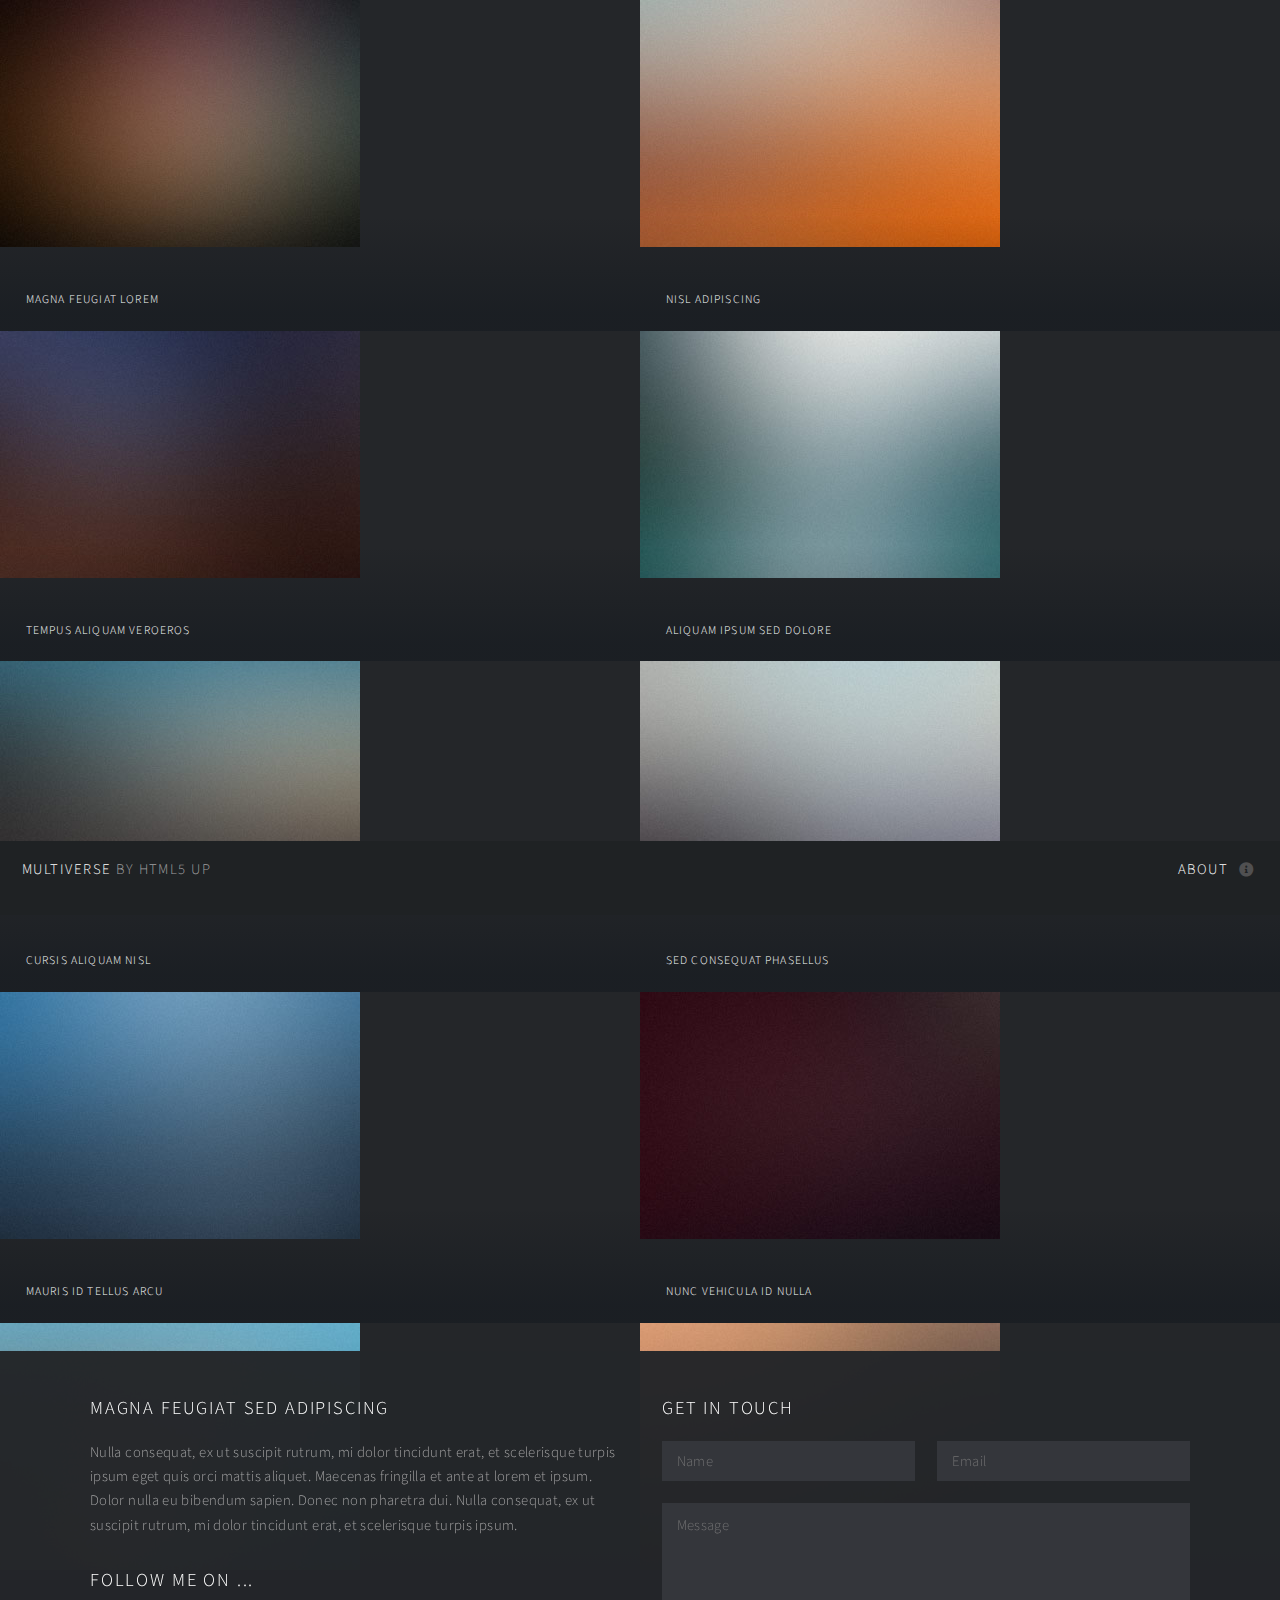
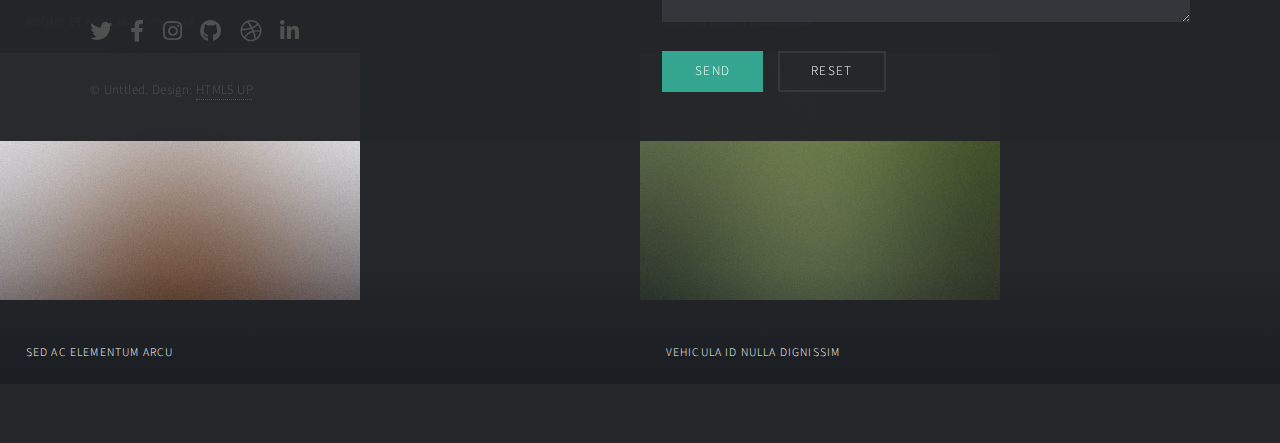
<file: index.html>
<!DOCTYPE HTML>
<!--
	Multiverse by HTML5 UP
	html5up.net | @ajlkn
	Free for personal and commercial use under the CCA 3.0 license (html5up.net/license)
-->
<html>
	<head>
		<title>Multiverse by HTML5 UP</title>
		<meta charset="utf-8" />
		<meta name="viewport" content="width=device-width, initial-scale=1, user-scalable=no" />
		<link rel="stylesheet" href="assets/css/main.css" />
		<noscript><link rel="stylesheet" href="assets/css/noscript.css" /></noscript>
	</head>
	<body class="is-preload">

		<!-- Wrapper -->
			<div id="wrapper">

				<!-- Header -->
					<header id="header">
						<h1><a href="index.html"><strong>Multiverse</strong> by HTML5 UP</a></h1>
						<nav>
							<ul>
								<li><a href="#footer" class="icon solid fa-info-circle">About</a></li>
							</ul>
						</nav>
					</header>

				<!-- Main -->
					<div id="main">
						<article class="thumb">
							<a href="images/fulls/01.jpg" class="image"><img src="images/thumbs/01.jpg" alt="" /></a>
							<h2>Magna feugiat lorem</h2>
							<p>Nunc blandit nisi ligula magna sodales lectus elementum non. Integer id venenatis velit.</p>
						</article>
						<article class="thumb">
							<a href="images/fulls/02.jpg" class="image"><img src="images/thumbs/02.jpg" alt="" /></a>
							<h2>Nisl adipiscing</h2>
							<p>Nunc blandit nisi ligula magna sodales lectus elementum non. Integer id venenatis velit.</p>
						</article>
						<article class="thumb">
							<a href="images/fulls/03.jpg" class="image"><img src="images/thumbs/03.jpg" alt="" /></a>
							<h2>Tempus aliquam veroeros</h2>
							<p>Nunc blandit nisi ligula magna sodales lectus elementum non. Integer id venenatis velit.</p>
						</article>
						<article class="thumb">
							<a href="images/fulls/04.jpg" class="image"><img src="images/thumbs/04.jpg" alt="" /></a>
							<h2>Aliquam ipsum sed dolore</h2>
							<p>Nunc blandit nisi ligula magna sodales lectus elementum non. Integer id venenatis velit.</p>
						</article>
						<article class="thumb">
							<a href="images/fulls/05.jpg" class="image"><img src="images/thumbs/05.jpg" alt="" /></a>
							<h2>Cursis aliquam nisl</h2>
							<p>Nunc blandit nisi ligula magna sodales lectus elementum non. Integer id venenatis velit.</p>
						</article>
						<article class="thumb">
							<a href="images/fulls/06.jpg" class="image"><img src="images/thumbs/06.jpg" alt="" /></a>
							<h2>Sed consequat phasellus</h2>
							<p>Nunc blandit nisi ligula magna sodales lectus elementum non. Integer id venenatis velit.</p>
						</article>
						<article class="thumb">
							<a href="images/fulls/07.jpg" class="image"><img src="images/thumbs/07.jpg" alt="" /></a>
							<h2>Mauris id tellus arcu</h2>
							<p>Nunc blandit nisi ligula magna sodales lectus elementum non. Integer id venenatis velit.</p>
						</article>
						<article class="thumb">
							<a href="images/fulls/08.jpg" class="image"><img src="images/thumbs/08.jpg" alt="" /></a>
							<h2>Nunc vehicula id nulla</h2>
							<p>Nunc blandit nisi ligula magna sodales lectus elementum non. Integer id venenatis velit.</p>
						</article>
						<article class="thumb">
							<a href="images/fulls/09.jpg" class="image"><img src="images/thumbs/09.jpg" alt="" /></a>
							<h2>Neque et faucibus viverra</h2>
							<p>Nunc blandit nisi ligula magna sodales lectus elementum non. Integer id venenatis velit.</p>
						</article>
						<article class="thumb">
							<a href="images/fulls/10.jpg" class="image"><img src="images/thumbs/10.jpg" alt="" /></a>
							<h2>Mattis ante fermentum</h2>
							<p>Nunc blandit nisi ligula magna sodales lectus elementum non. Integer id venenatis velit.</p>
						</article>
						<article class="thumb">
							<a href="images/fulls/11.jpg" class="image"><img src="images/thumbs/11.jpg" alt="" /></a>
							<h2>Sed ac elementum arcu</h2>
							<p>Nunc blandit nisi ligula magna sodales lectus elementum non. Integer id venenatis velit.</p>
						</article>
						<article class="thumb">
							<a href="images/fulls/12.jpg" class="image"><img src="images/thumbs/12.jpg" alt="" /></a>
							<h2>Vehicula id nulla dignissim</h2>
							<p>Nunc blandit nisi ligula magna sodales lectus elementum non. Integer id venenatis velit.</p>
						</article>
					</div>

				<!-- Footer -->
					<footer id="footer" class="panel">
						<div class="inner split">
							<div>
								<section>
									<h2>Magna feugiat sed adipiscing</h2>
									<p>Nulla consequat, ex ut suscipit rutrum, mi dolor tincidunt erat, et scelerisque turpis ipsum eget quis orci mattis aliquet. Maecenas fringilla et ante at lorem et ipsum. Dolor nulla eu bibendum sapien. Donec non pharetra dui. Nulla consequat, ex ut suscipit rutrum, mi dolor tincidunt erat, et scelerisque turpis ipsum.</p>
								</section>
								<section>
									<h2>Follow me on ...</h2>
									<ul class="icons">
										<li><a href="#" class="icon brands fa-twitter"><span class="label">Twitter</span></a></li>
										<li><a href="#" class="icon brands fa-facebook-f"><span class="label">Facebook</span></a></li>
										<li><a href="#" class="icon brands fa-instagram"><span class="label">Instagram</span></a></li>
										<li><a href="#" class="icon brands fa-github"><span class="label">GitHub</span></a></li>
										<li><a href="#" class="icon brands fa-dribbble"><span class="label">Dribbble</span></a></li>
										<li><a href="#" class="icon brands fa-linkedin-in"><span class="label">LinkedIn</span></a></li>
									</ul>
								</section>
								<p class="copyright">
									&copy; Unttled. Design: <a href="http://html5up.net">HTML5 UP</a>.
								</p>
							</div>
							<div>
								<section>
									<h2>Get in touch</h2>
									<form method="post" action="#">
										<div class="fields">
											<div class="field half">
												<input type="text" name="name" id="name" placeholder="Name" />
											</div>
											<div class="field half">
												<input type="text" name="email" id="email" placeholder="Email" />
											</div>
											<div class="field">
												<textarea name="message" id="message" rows="4" placeholder="Message"></textarea>
											</div>
										</div>
										<ul class="actions">
											<li><input type="submit" value="Send" class="primary" /></li>
											<li><input type="reset" value="Reset" /></li>
										</ul>
									</form>
								</section>
							</div>
						</div>
					</footer>

			</div>

		<!-- Scripts -->
			<script src="assets/js/jquery.min.js"></script>
			<script src="assets/js/jquery.poptrox.min.js"></script>
			<script src="assets/js/browser.min.js"></script>
			<script src="assets/js/breakpoints.min.js"></script>
			<script src="assets/js/util.js"></script>
			<script src="assets/js/main.js"></script>

	</body>
</html>
</file>
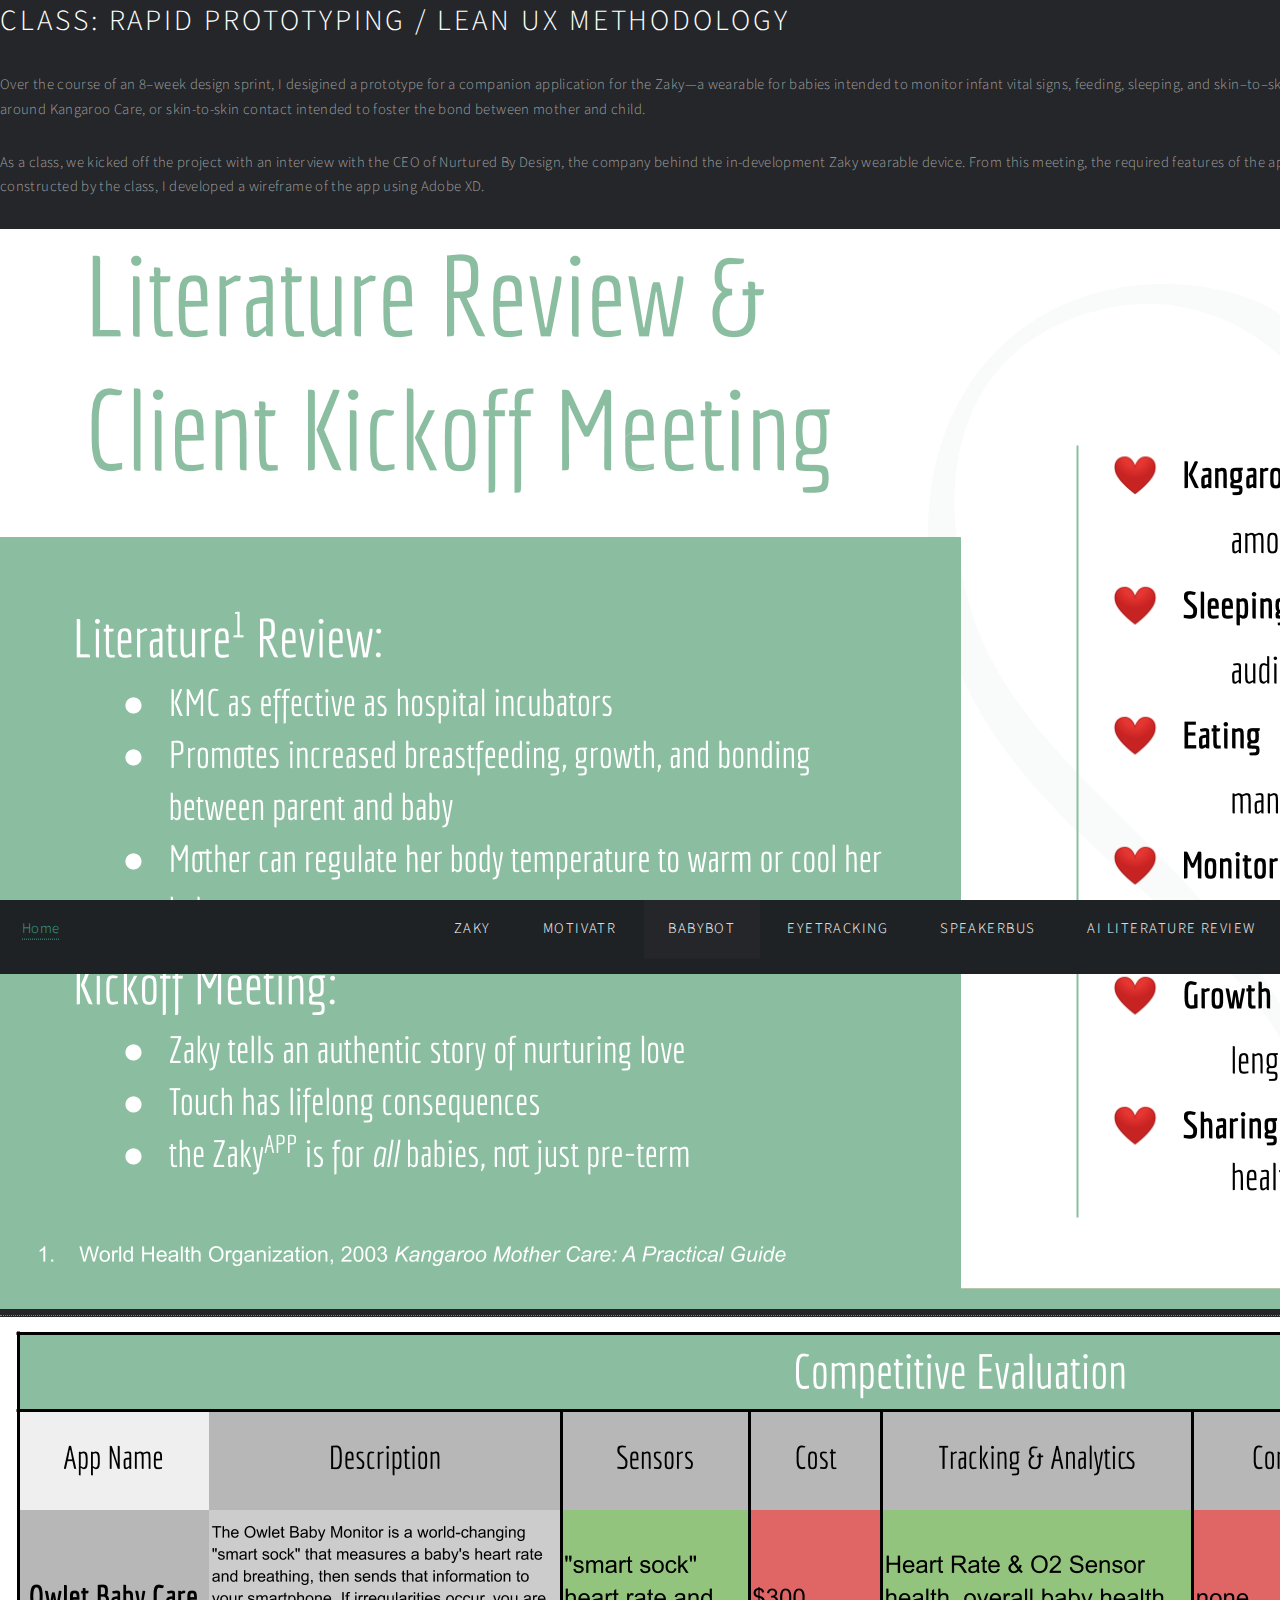
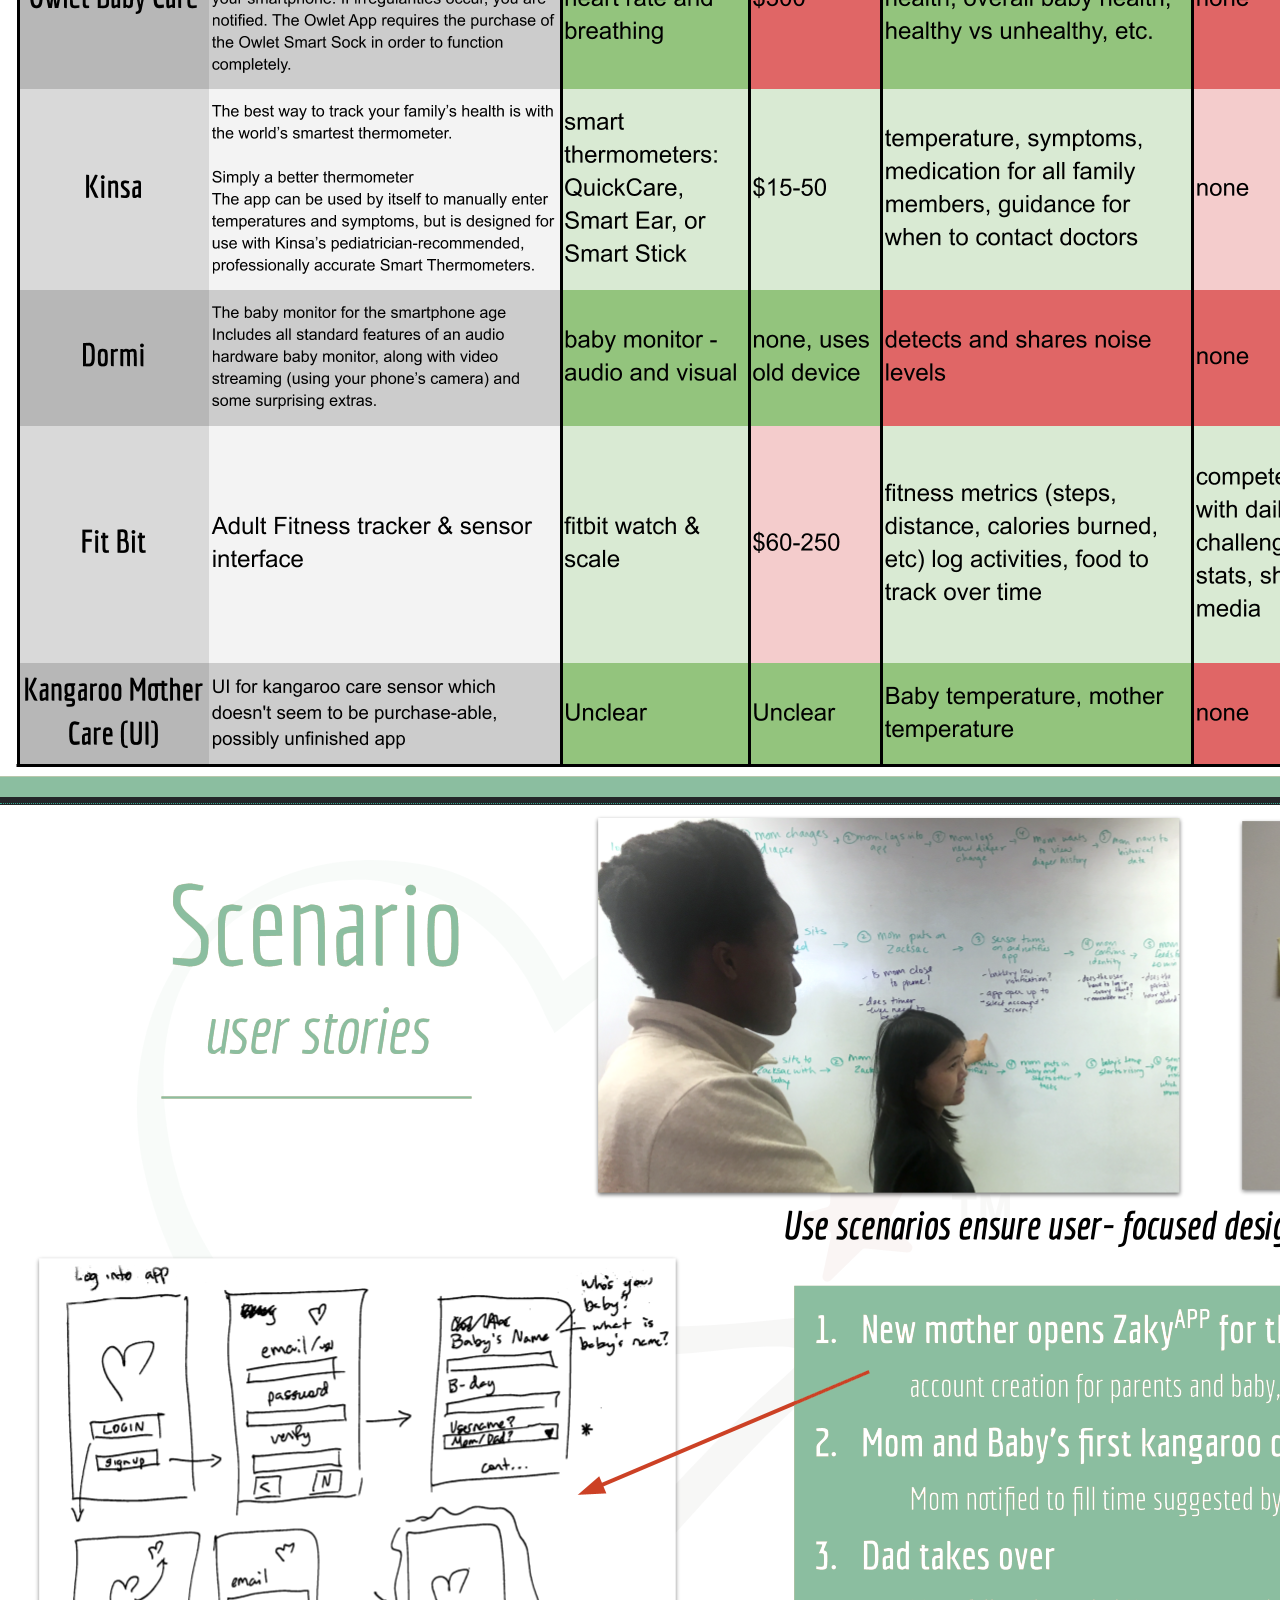
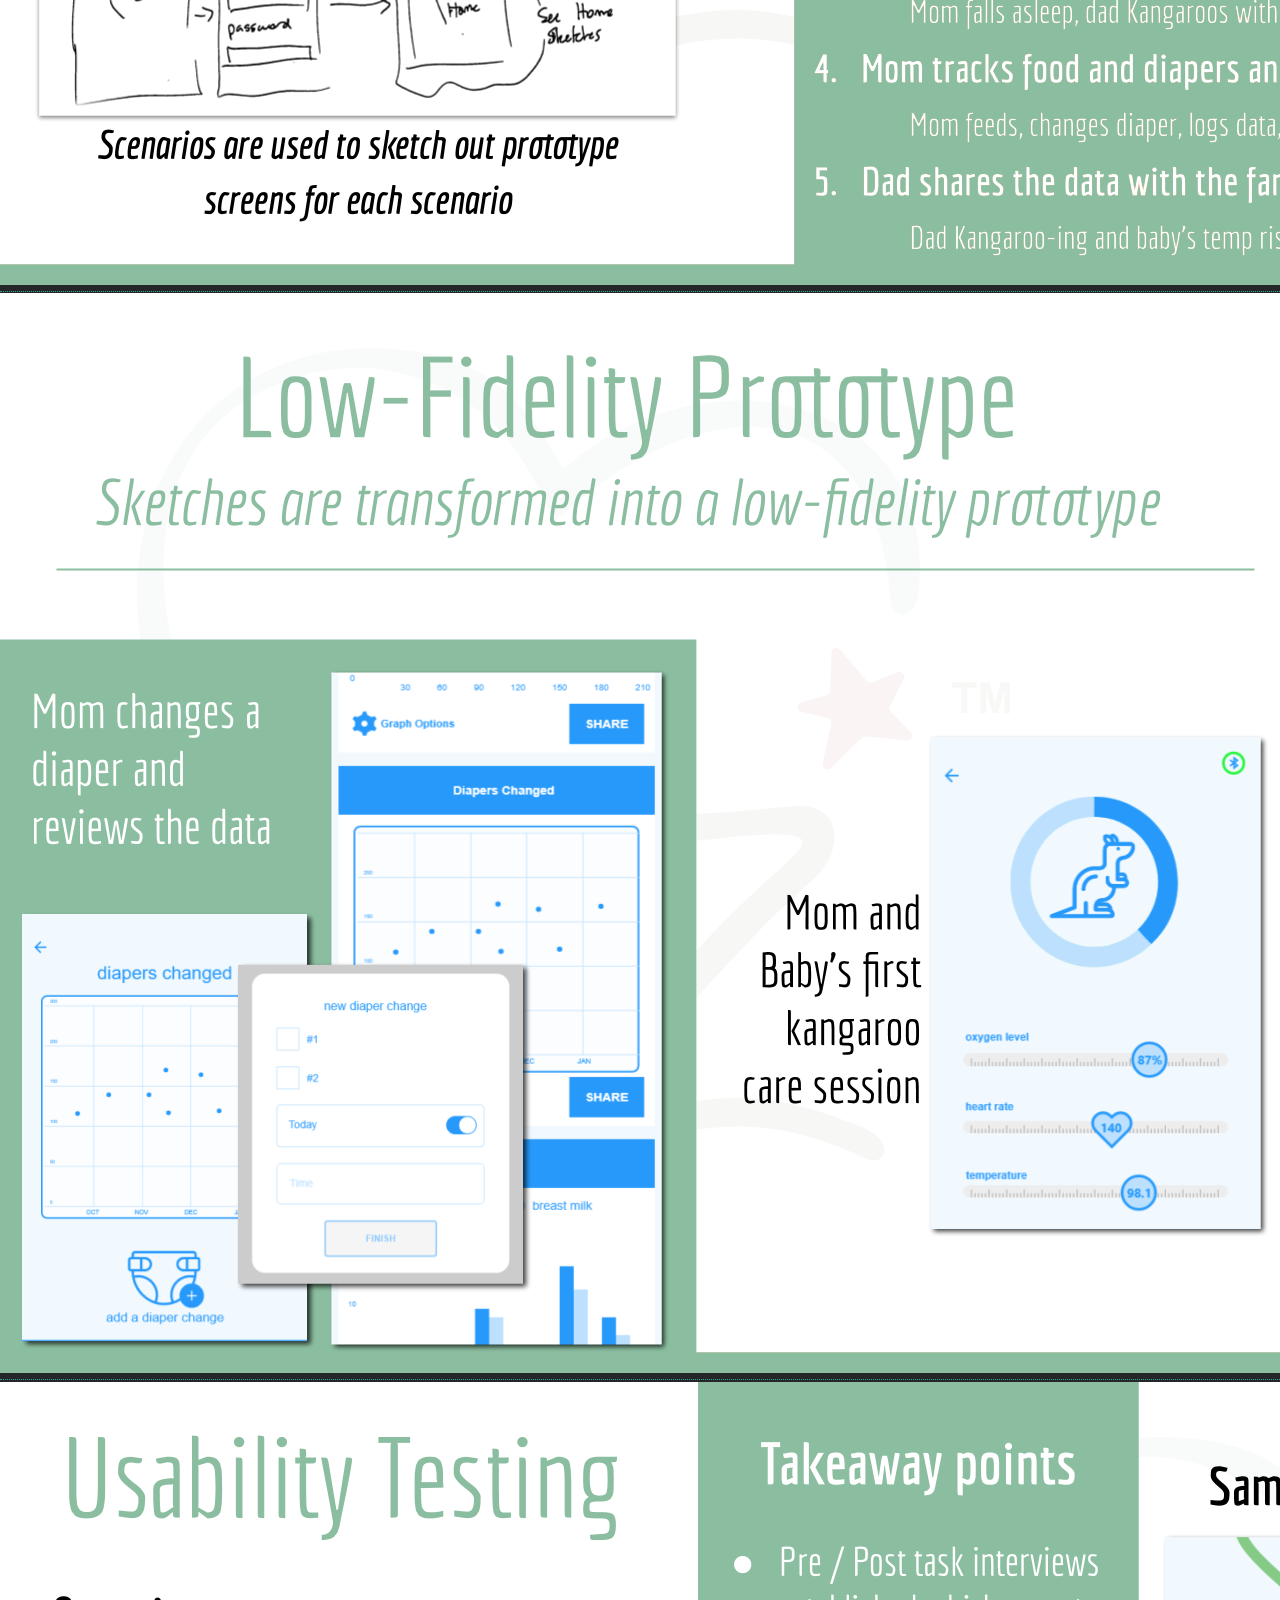
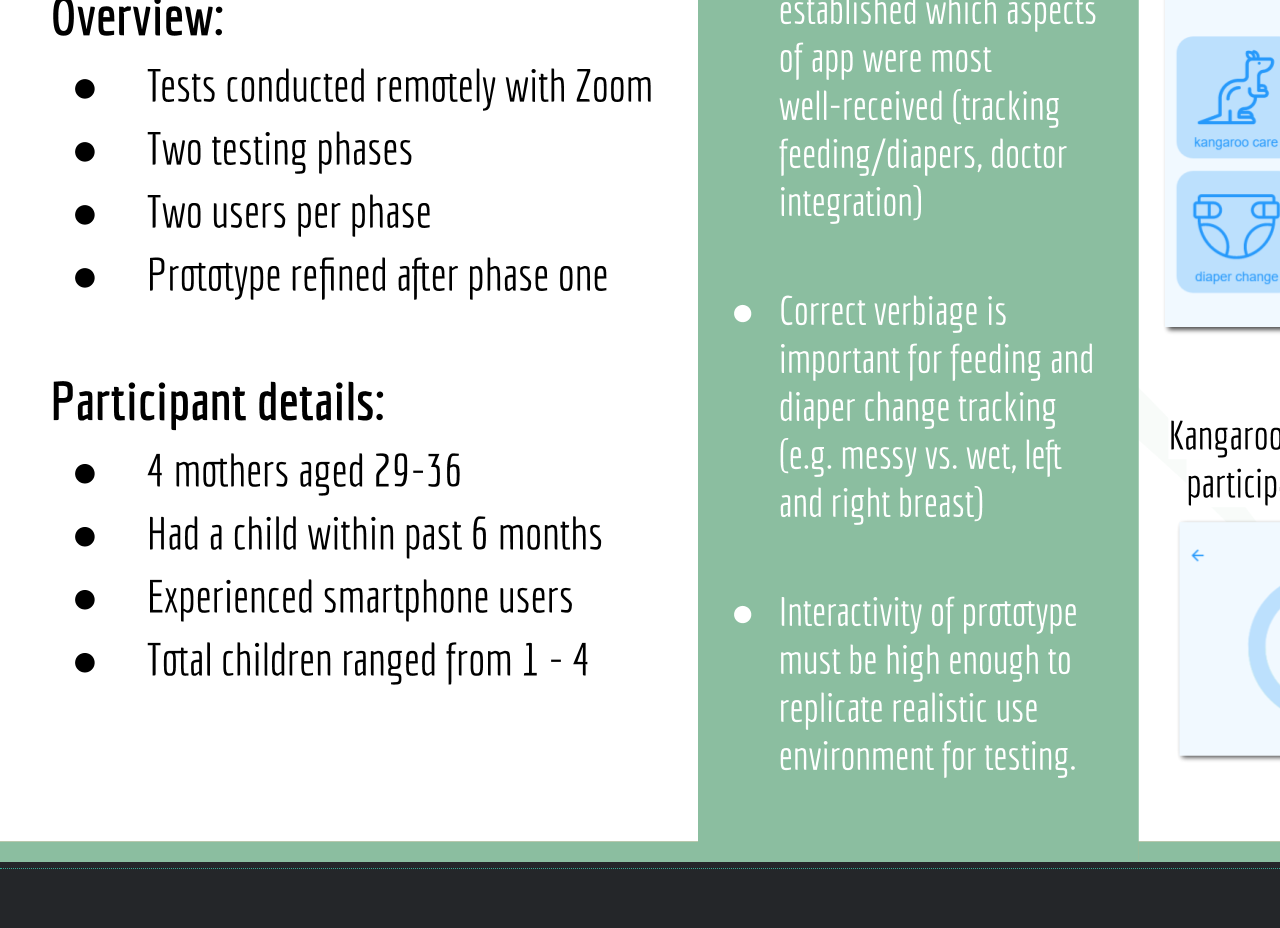
<file: babybot.html>
<!DOCTYPE HTML>
<!--
	Hyperspace by HTML5 UP
	html5up.net | @ajlkn
	Free for personal and commercial use under the CCA 3.0 license (html5up.net/license)
-->
<html>
	<head>
		<title>Generic - Hyperspace by HTML5 UP</title>
		<meta charset="utf-8" />
		<meta name="viewport" content="width=device-width, initial-scale=1, user-scalable=no" />
		<link rel="stylesheet" href="assets/css/main.css" />
		<noscript><link rel="stylesheet" href="assets/css/noscript.css" /></noscript>
	</head>
	<body class="is-preload">

		<!-- Header -->
			<header id="header">
				<a href="index.html" class="title">Home</a>
				<nav>
					<ul>
						<li><a href="zaky.html">Zaky</a></li>
						<li><a href="motivatr.html" >Motivatr</a></li>
						<li><a href="babybot.html" class="active">Babybot</a></li>
						<li><a href="eyetracking.html">Eyetracking</a></li>
						<li><a href="speakerbus.html">Speakerbus</a></li>
						<li><a href="litreview.html">AI Literature Review</a></li>
					</ul>
				</nav>
			</header>

		<!-- Wrapper -->
			<div id="wrapper">

				<!-- Main -->
					<section id="main" class="wrapper">
						<div class="inner">
							<h1 class="major">Class: Rapid Prototyping / Lean UX Methodology</h1>
						<p>
							Over the course of an 8&ndash;week design sprint, I desigined a prototype for a companion application for the Zaky&mdash;a wearable for babies intended to monitor infant vital signs, feeding, sleeping, and skin&ndash;to&ndash;skin bonding sessions, and other growth milestones. The main feature of the application centers around Kangaroo Care, or skin-to-skin contact intended to foster the bond between mother and child.
						</p>
						<p>
							As a class, we kicked off the project with an interview with the CEO of Nurtured By Design, the company behind the in-development Zaky wearable device. From this meeting, the required features of the application were established. Using these requirements, a competitive evaluation, and use scenarios constructed by the class, I developed a wireframe of the app using Adobe XD.
						</p>
						
						<div class="inner">
							<a href="images/zaky-lit-review.png">
							<img class="image fit" src="images/zaky-lit-review.png" />
							</a>
						</div>

							<div class="row">
								<div class="col-12 col-12-mobile">
									<a href="images/zaky-comp-eval.png">
									<img class="image fit" src="images/zaky-comp-eval.png" />
									</a>
								</div>
							</div>

							<div class="row">
								<div class="col-12 col-12-mobile">
									<a href="images/zaky-scenario.png">
									<img class="image fit" src="images/zaky-scenario.png" />
									</a>
								</div>
							</div>

							<div class="row">
								<div class="col-12 col-12-mobile">
									<a href="images/zaky-lo-fi.png">
									<img class="image fit" src="images/zaky-lo-fi.png" />
									</a>
								</div>
							</div>

							<div class="row">
								<div class="col-12 col-12-mobile">
									<a href="images/zaky-usability-testing.png">
									<img class="image fit" src="images/zaky-usability-testing.png" />
									</a>
								</div>
							</div>
						</div>
					</section>
		</div>

	</body>
</html>
</file>
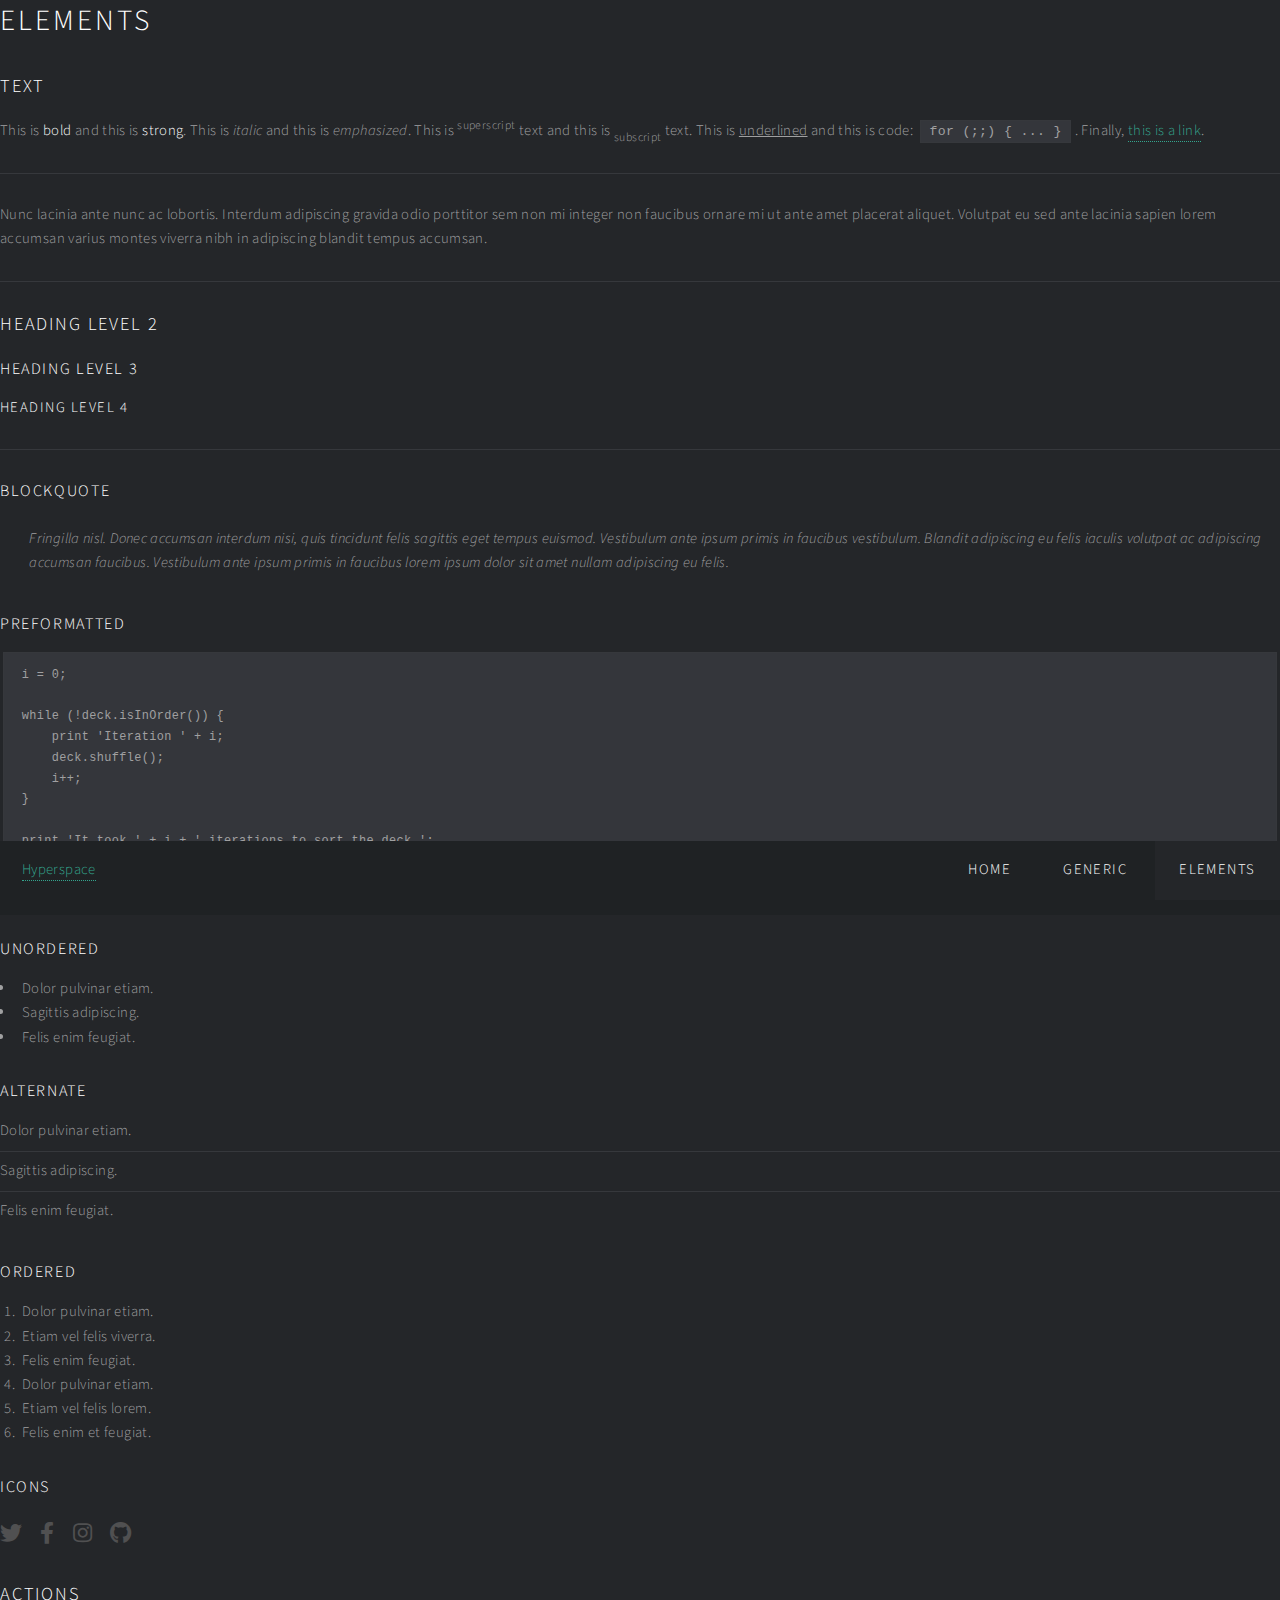
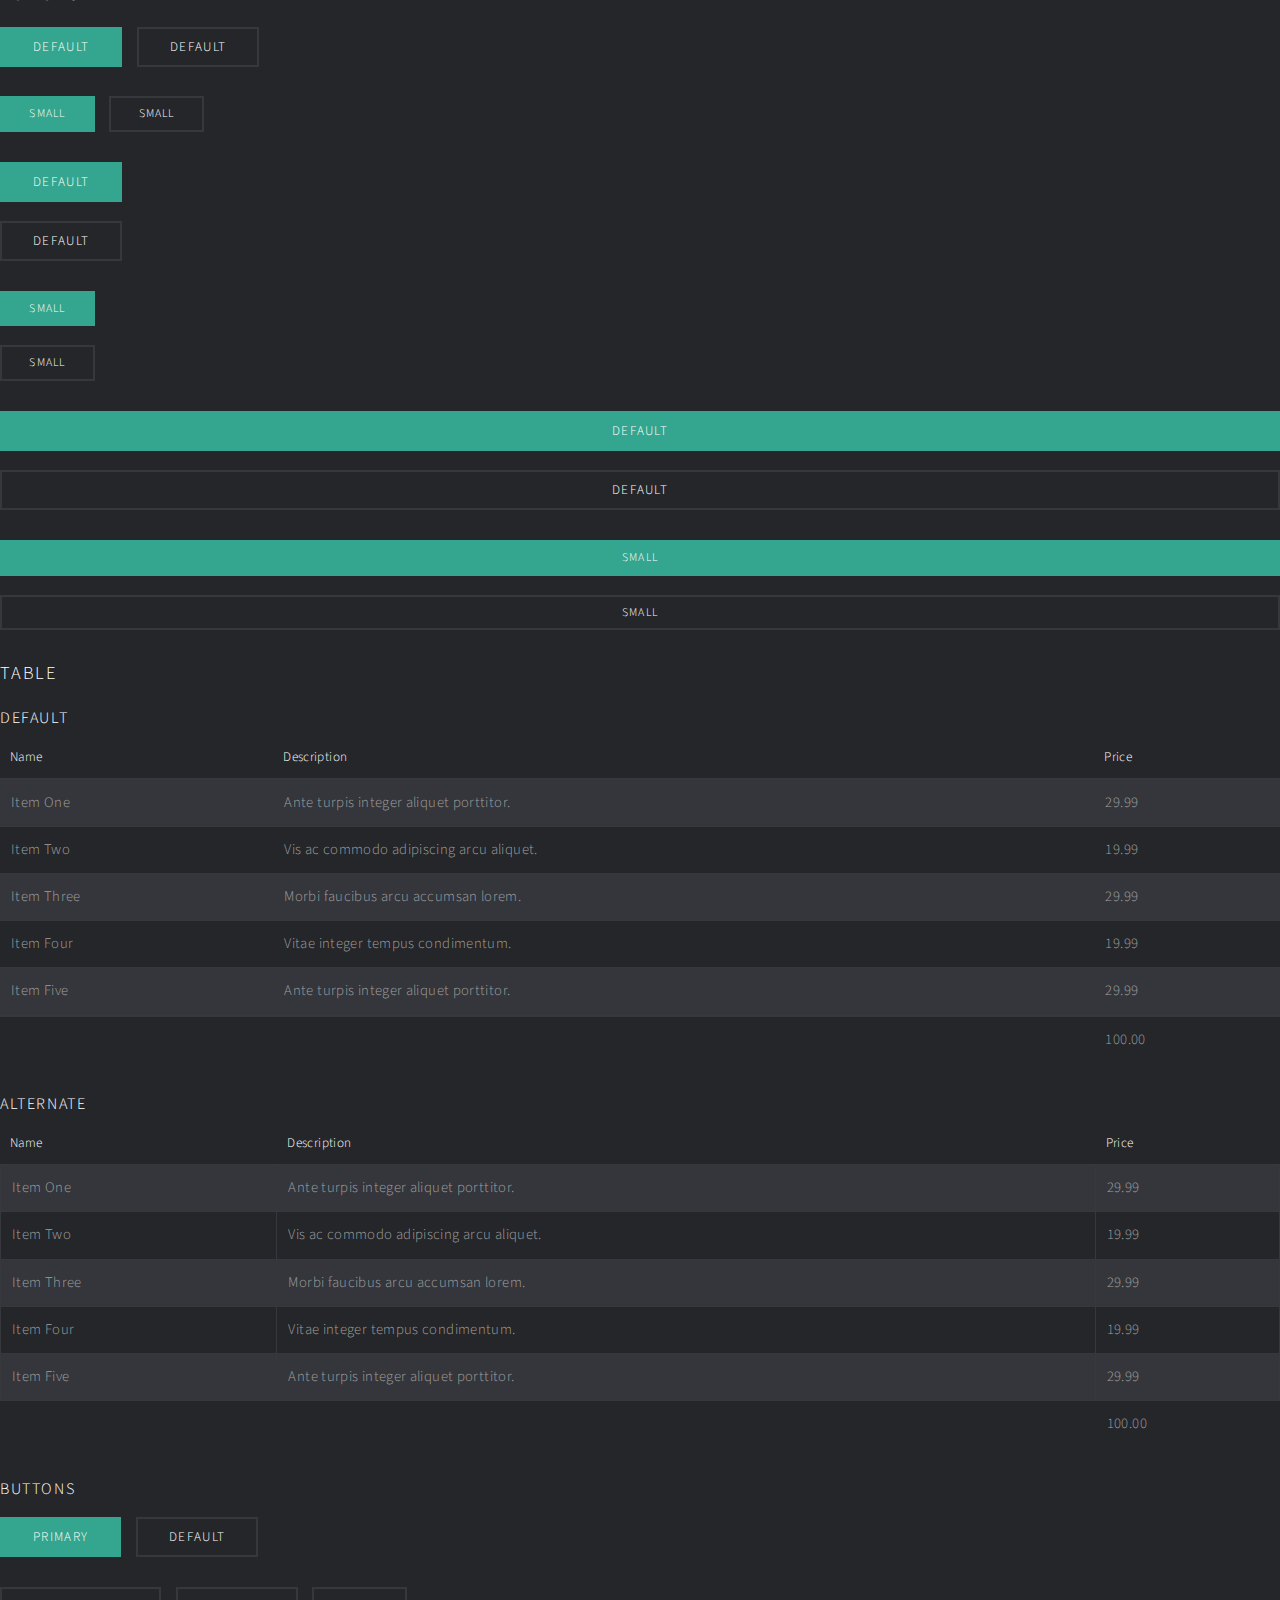
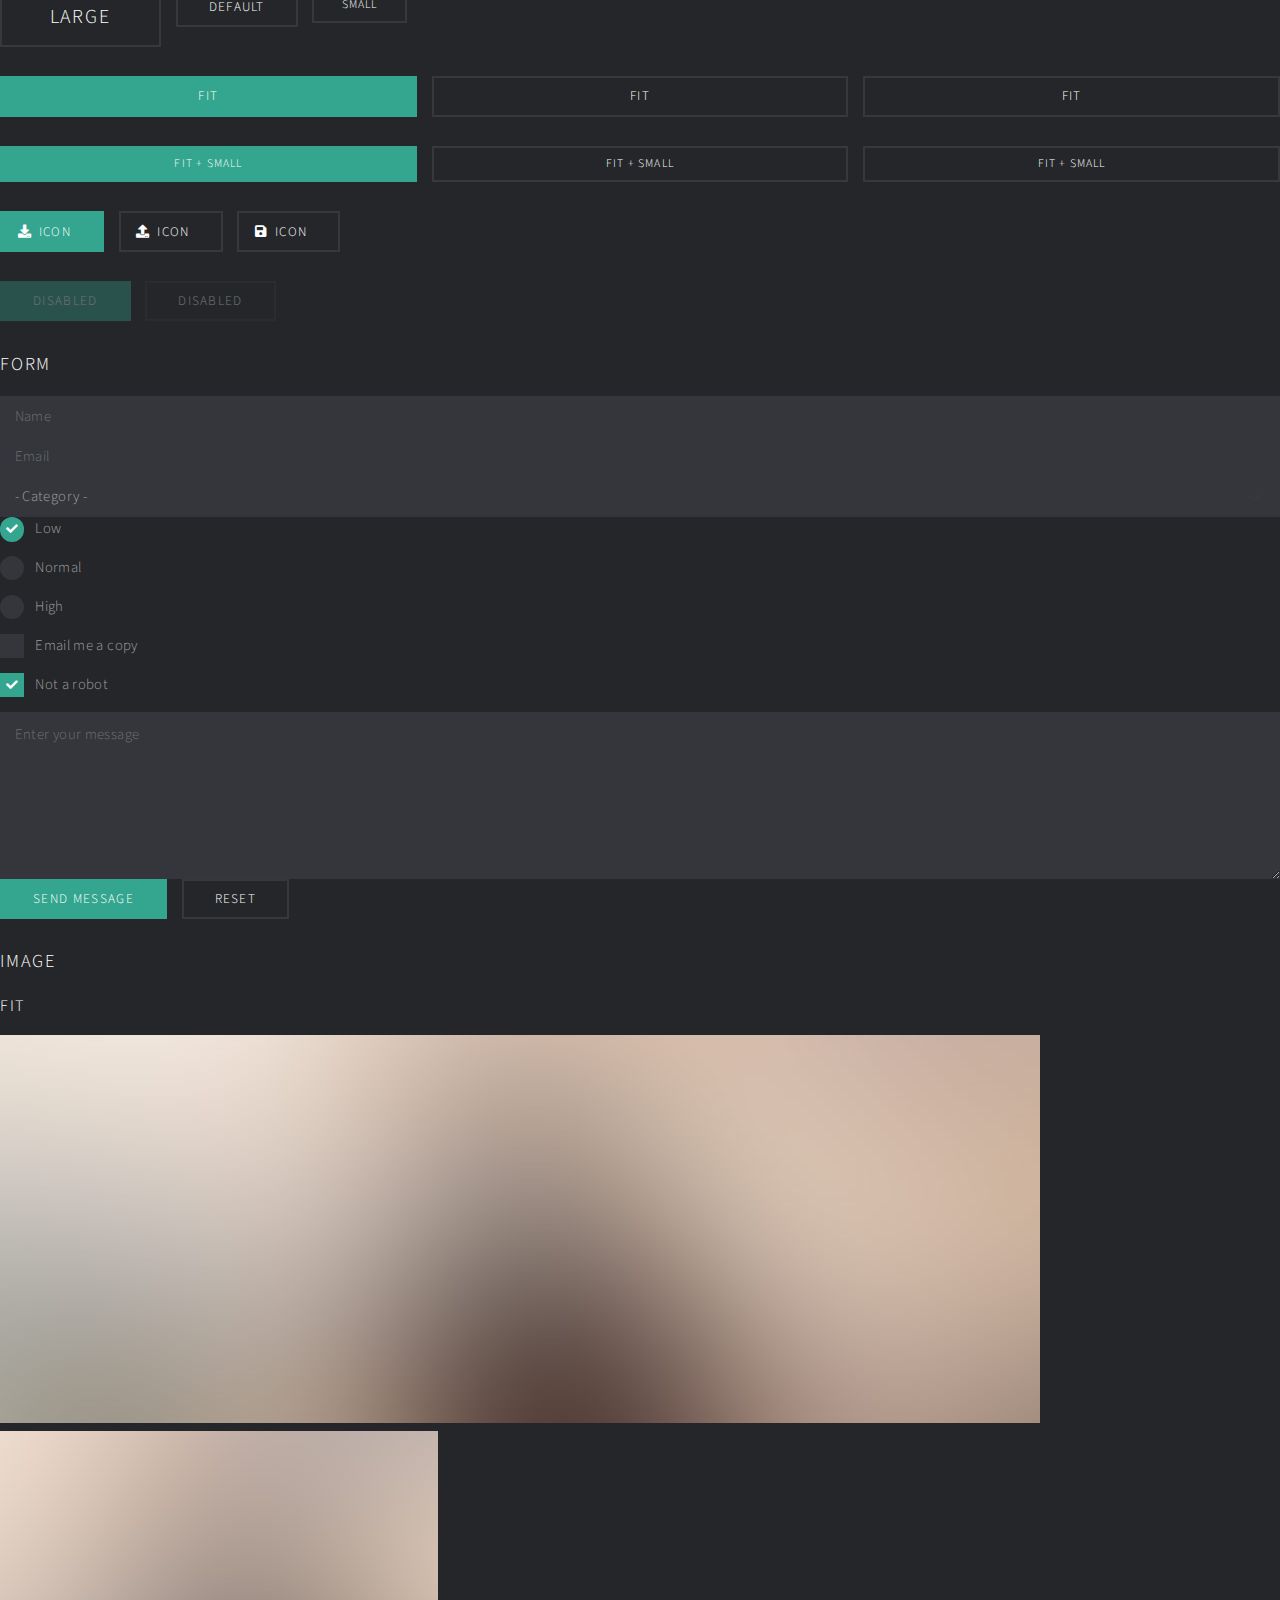
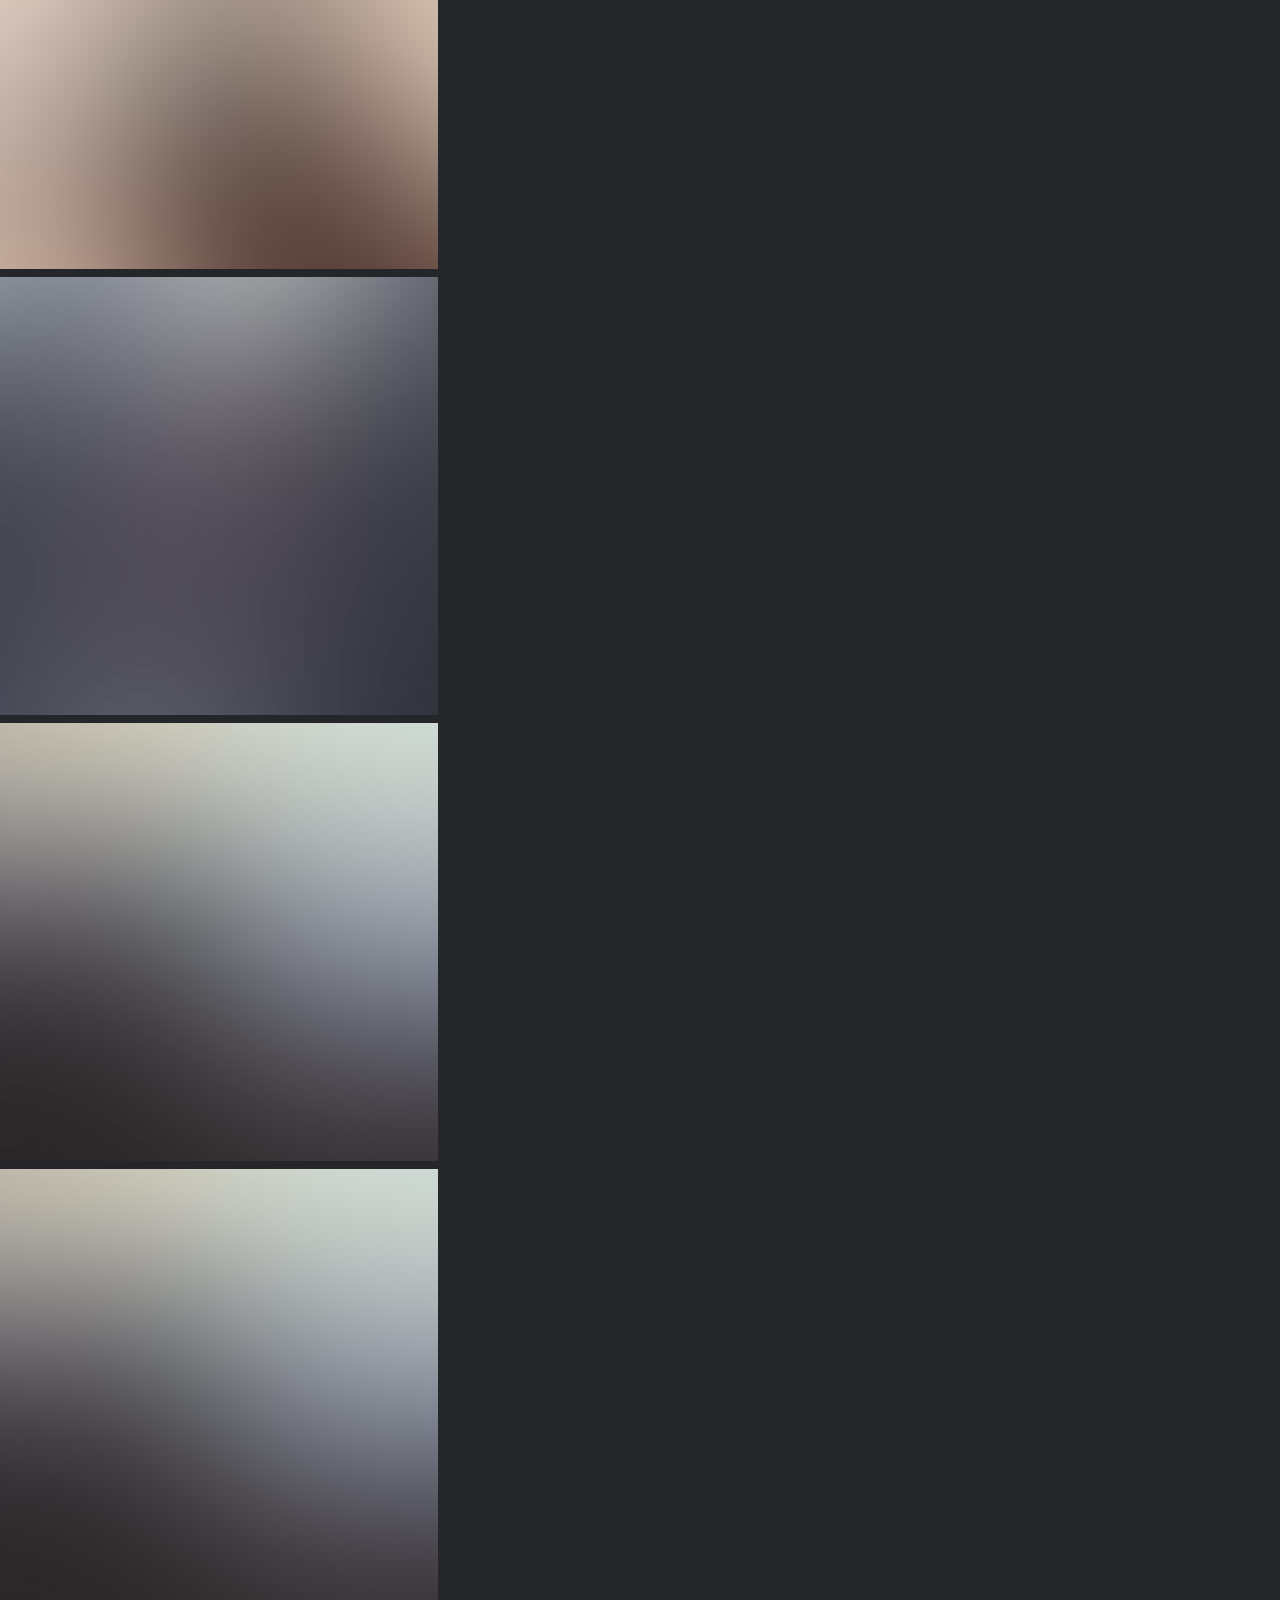
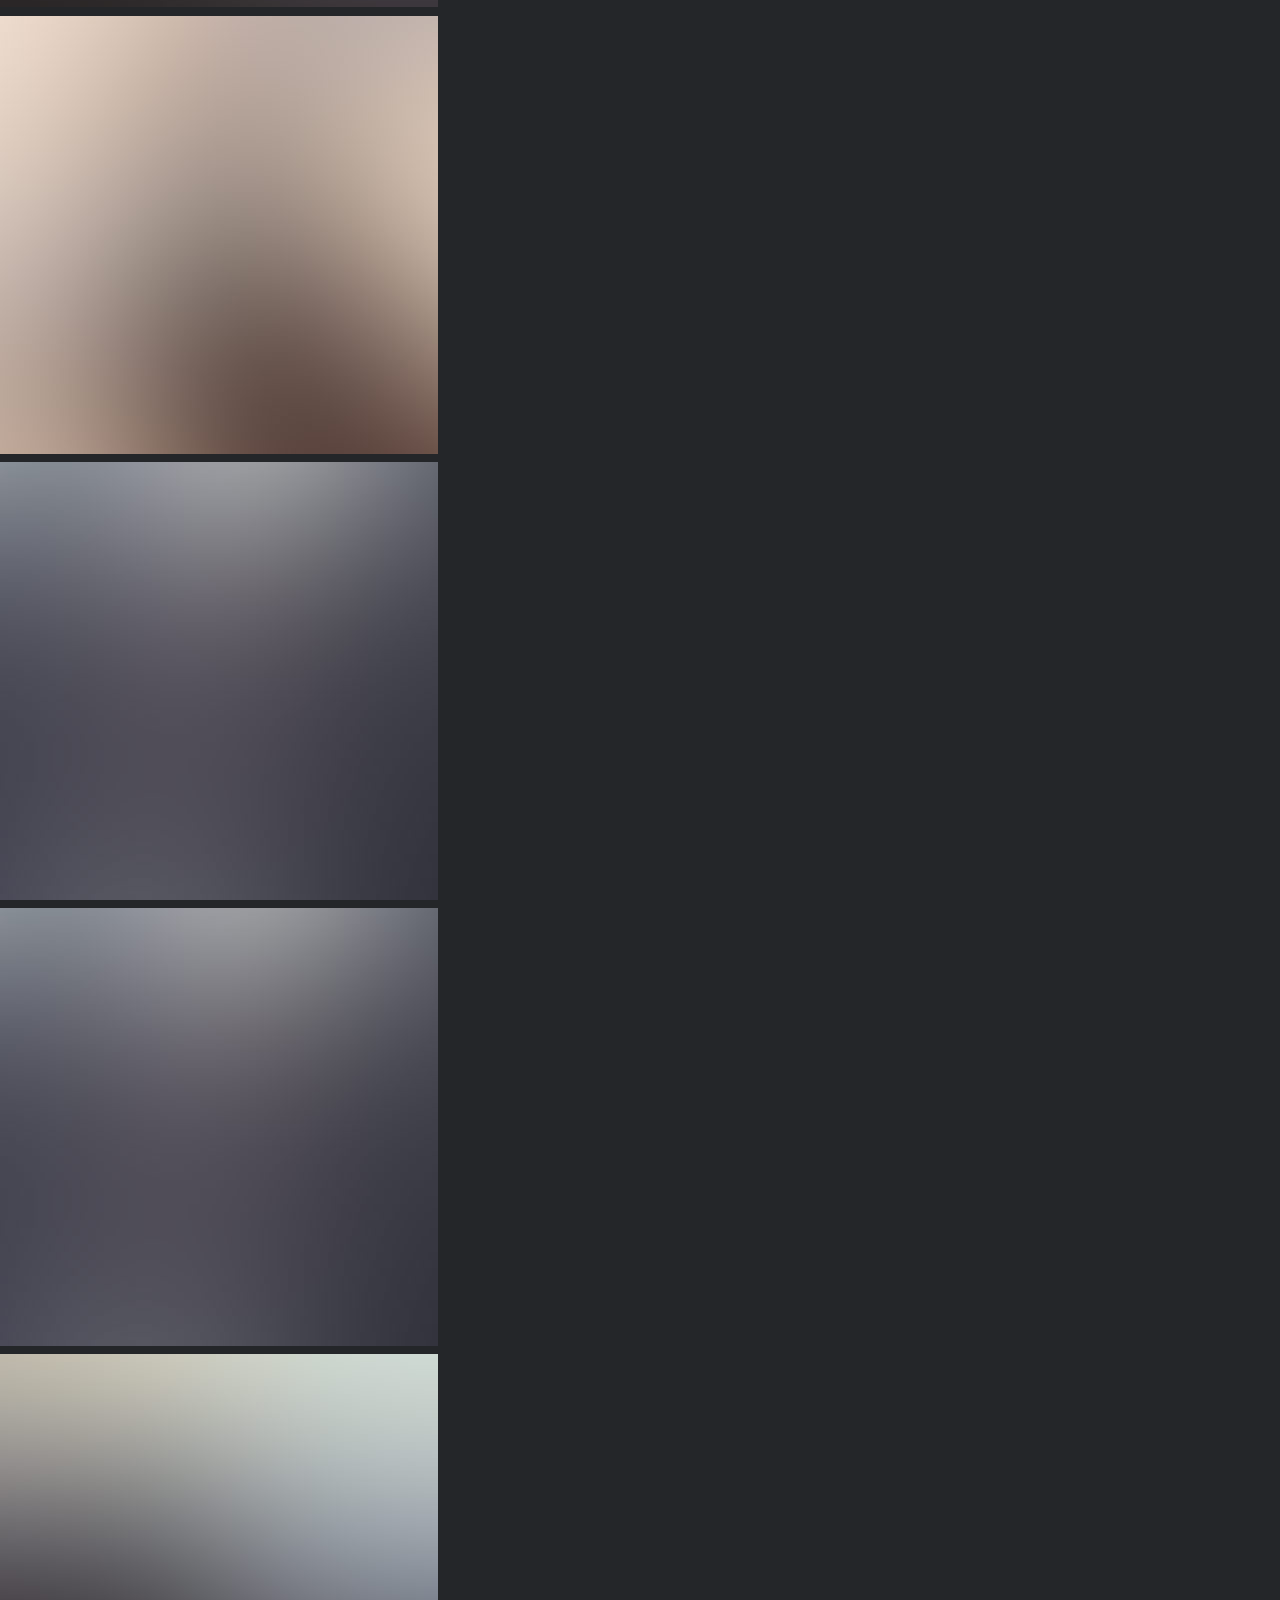
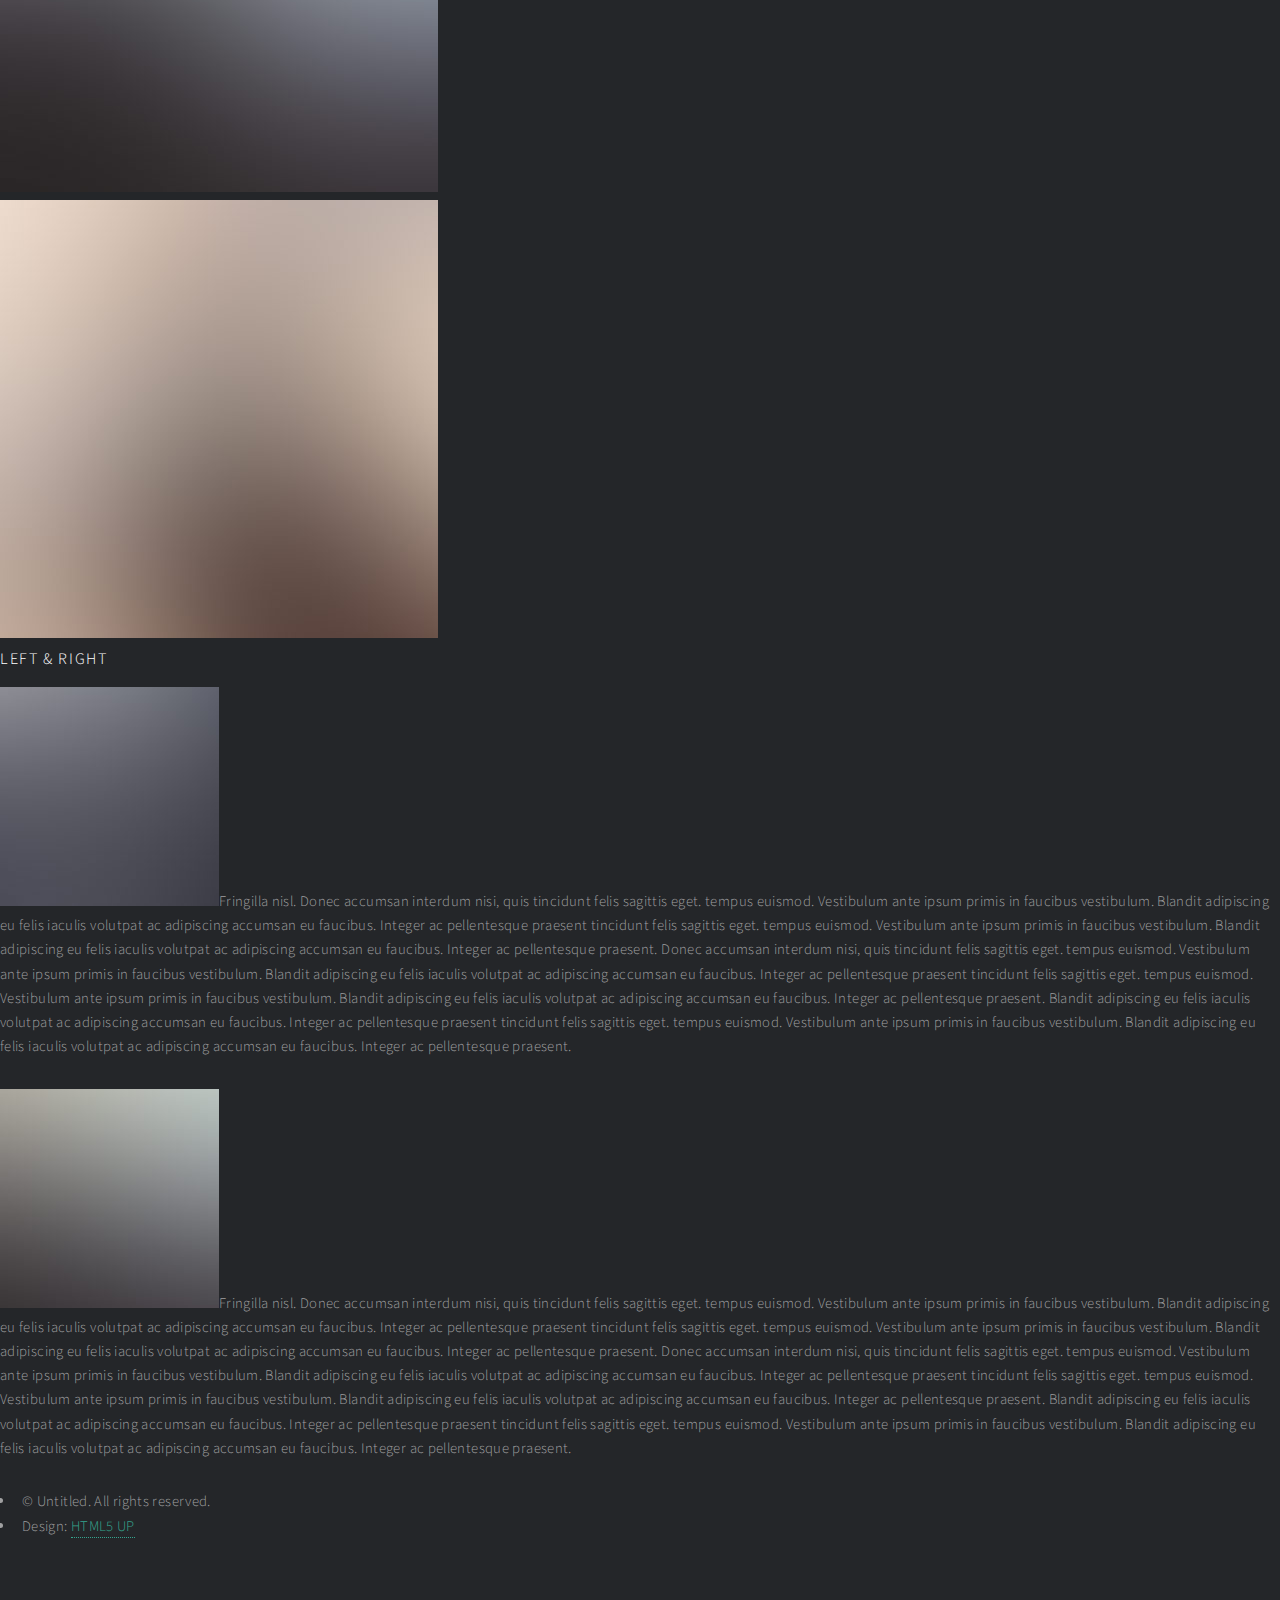
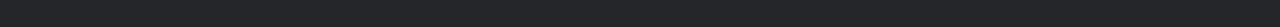
<file: elements.html>
<!DOCTYPE HTML>
<!--
	Hyperspace by HTML5 UP
	html5up.net | @ajlkn
	Free for personal and commercial use under the CCA 3.0 license (html5up.net/license)
-->
<html>
	<head>
		<title>Elements - Hyperspace by HTML5 UP</title>
		<meta charset="utf-8" />
		<meta name="viewport" content="width=device-width, initial-scale=1, user-scalable=no" />
		<link rel="stylesheet" href="assets/css/main.css" />
		<noscript><link rel="stylesheet" href="assets/css/noscript.css" /></noscript>
	</head>
	<body class="is-preload">

		<!-- Header -->
			<header id="header">
				<a href="index.html" class="title">Hyperspace</a>
				<nav>
					<ul>
						<li><a href="index.html">Home</a></li>
						<li><a href="generic.html">Generic</a></li>
						<li><a href="elements.html"  class="active">Elements</a></li>
					</ul>
				</nav>
			</header>

		<!-- Wrapper -->
			<div id="wrapper">

				<!-- Main -->
					<section id="main" class="wrapper">
						<div class="inner">
							<h1 class="major">Elements</h1>

							<!-- Text -->
								<section>
									<h2>Text</h2>
									<p>This is <b>bold</b> and this is <strong>strong</strong>. This is <i>italic</i> and this is <em>emphasized</em>.
									This is <sup>superscript</sup> text and this is <sub>subscript</sub> text.
									This is <u>underlined</u> and this is code: <code>for (;;) { ... }</code>. Finally, <a href="#">this is a link</a>.</p>
									<hr />
									<p>Nunc lacinia ante nunc ac lobortis. Interdum adipiscing gravida odio porttitor sem non mi integer non faucibus ornare mi ut ante amet placerat aliquet. Volutpat eu sed ante lacinia sapien lorem accumsan varius montes viverra nibh in adipiscing blandit tempus accumsan.</p>
									<hr />
									<h2>Heading Level 2</h2>
									<h3>Heading Level 3</h3>
									<h4>Heading Level 4</h4>
									<hr />
									<h3>Blockquote</h3>
									<blockquote>Fringilla nisl. Donec accumsan interdum nisi, quis tincidunt felis sagittis eget tempus euismod. Vestibulum ante ipsum primis in faucibus vestibulum. Blandit adipiscing eu felis iaculis volutpat ac adipiscing accumsan faucibus. Vestibulum ante ipsum primis in faucibus lorem ipsum dolor sit amet nullam adipiscing eu felis.</blockquote>
									<h3>Preformatted</h3>
									<pre><code>i = 0;

while (!deck.isInOrder()) {
    print 'Iteration ' + i;
    deck.shuffle();
    i++;
}

print 'It took ' + i + ' iterations to sort the deck.';</code></pre>
								</section>

							<!-- Lists -->
								<section>
									<h2>Lists</h2>
									<div class="row">
										<div class="col-6 col-12-medium">
											<h3>Unordered</h3>
											<ul>
												<li>Dolor pulvinar etiam.</li>
												<li>Sagittis adipiscing.</li>
												<li>Felis enim feugiat.</li>
											</ul>
											<h3>Alternate</h3>
											<ul class="alt">
												<li>Dolor pulvinar etiam.</li>
												<li>Sagittis adipiscing.</li>
												<li>Felis enim feugiat.</li>
											</ul>
										</div>
										<div class="col-6 col-12-medium">
											<h3>Ordered</h3>
											<ol>
												<li>Dolor pulvinar etiam.</li>
												<li>Etiam vel felis viverra.</li>
												<li>Felis enim feugiat.</li>
												<li>Dolor pulvinar etiam.</li>
												<li>Etiam vel felis lorem.</li>
												<li>Felis enim et feugiat.</li>
											</ol>
											<h3>Icons</h3>
											<ul class="icons">
												<li><a href="#" class="icon brands fa-twitter"><span class="label">Twitter</span></a></li>
												<li><a href="#" class="icon brands fa-facebook-f"><span class="label">Facebook</span></a></li>
												<li><a href="#" class="icon brands fa-instagram"><span class="label">Instagram</span></a></li>
												<li><a href="#" class="icon brands fa-github"><span class="label">Github</span></a></li>
											</ul>
										</div>
									</div>
									<h2>Actions</h2>
									<div class="row">
										<div class="col-6 col-12-medium">
											<ul class="actions">
												<li><a href="#" class="button primary">Default</a></li>
												<li><a href="#" class="button">Default</a></li>
											</ul>
											<ul class="actions small">
												<li><a href="#" class="button primary small">Small</a></li>
												<li><a href="#" class="button small">Small</a></li>
											</ul>
											<ul class="actions stacked">
												<li><a href="#" class="button primary">Default</a></li>
												<li><a href="#" class="button">Default</a></li>
											</ul>
											<ul class="actions stacked">
												<li><a href="#" class="button primary small">Small</a></li>
												<li><a href="#" class="button small">Small</a></li>
											</ul>
										</div>
										<div class="col-6 col-12-medium">
											<ul class="actions stacked">
												<li><a href="#" class="button primary fit">Default</a></li>
												<li><a href="#" class="button fit">Default</a></li>
											</ul>
											<ul class="actions stacked">
												<li><a href="#" class="button primary small fit">Small</a></li>
												<li><a href="#" class="button small fit">Small</a></li>
											</ul>
										</div>
									</div>
								</section>

							<!-- Table -->
								<section>
									<h2>Table</h2>
									<h3>Default</h3>
									<div class="table-wrapper">
										<table>
											<thead>
												<tr>
													<th>Name</th>
													<th>Description</th>
													<th>Price</th>
												</tr>
											</thead>
											<tbody>
												<tr>
													<td>Item One</td>
													<td>Ante turpis integer aliquet porttitor.</td>
													<td>29.99</td>
												</tr>
												<tr>
													<td>Item Two</td>
													<td>Vis ac commodo adipiscing arcu aliquet.</td>
													<td>19.99</td>
												</tr>
												<tr>
													<td>Item Three</td>
													<td> Morbi faucibus arcu accumsan lorem.</td>
													<td>29.99</td>
												</tr>
												<tr>
													<td>Item Four</td>
													<td>Vitae integer tempus condimentum.</td>
													<td>19.99</td>
												</tr>
												<tr>
													<td>Item Five</td>
													<td>Ante turpis integer aliquet porttitor.</td>
													<td>29.99</td>
												</tr>
											</tbody>
											<tfoot>
												<tr>
													<td colspan="2"></td>
													<td>100.00</td>
												</tr>
											</tfoot>
										</table>
									</div>

									<h3>Alternate</h3>
									<div class="table-wrapper">
										<table class="alt">
											<thead>
												<tr>
													<th>Name</th>
													<th>Description</th>
													<th>Price</th>
												</tr>
											</thead>
											<tbody>
												<tr>
													<td>Item One</td>
													<td>Ante turpis integer aliquet porttitor.</td>
													<td>29.99</td>
												</tr>
												<tr>
													<td>Item Two</td>
													<td>Vis ac commodo adipiscing arcu aliquet.</td>
													<td>19.99</td>
												</tr>
												<tr>
													<td>Item Three</td>
													<td> Morbi faucibus arcu accumsan lorem.</td>
													<td>29.99</td>
												</tr>
												<tr>
													<td>Item Four</td>
													<td>Vitae integer tempus condimentum.</td>
													<td>19.99</td>
												</tr>
												<tr>
													<td>Item Five</td>
													<td>Ante turpis integer aliquet porttitor.</td>
													<td>29.99</td>
												</tr>
											</tbody>
											<tfoot>
												<tr>
													<td colspan="2"></td>
													<td>100.00</td>
												</tr>
											</tfoot>
										</table>
									</div>
								</section>

							<!-- Buttons -->
								<section>
									<h3>Buttons</h3>
									<ul class="actions">
										<li><a href="#" class="button primary">Primary</a></li>
										<li><a href="#" class="button">Default</a></li>
									</ul>
									<ul class="actions">
										<li><a href="#" class="button large">Large</a></li>
										<li><a href="#" class="button">Default</a></li>
										<li><a href="#" class="button small">Small</a></li>
									</ul>
									<ul class="actions fit">
										<li><a href="#" class="button primary fit">Fit</a></li>
										<li><a href="#" class="button fit">Fit</a></li>
										<li><a href="#" class="button fit">Fit</a></li>
									</ul>
									<ul class="actions fit small">
										<li><a href="#" class="button primary fit small">Fit + Small</a></li>
										<li><a href="#" class="button fit small">Fit + Small</a></li>
										<li><a href="#" class="button fit small">Fit + Small</a></li>
									</ul>
									<ul class="actions">
										<li><a href="#" class="button primary icon solid fa-download">Icon</a></li>
										<li><a href="#" class="button icon solid fa-upload">Icon</a></li>
										<li><a href="#" class="button icon solid fa-save">Icon</a></li>
									</ul>
									<ul class="actions">
										<li><span class="button primary disabled">Disabled</span></li>
										<li><span class="button disabled">Disabled</span></li>
									</ul>
								</section>

							<!-- Form -->
								<section>
									<h2>Form</h2>
									<form method="post" action="#">
										<div class="row gtr-uniform">
											<div class="col-6 col-12-xsmall">
												<input type="text" name="demo-name" id="demo-name" value="" placeholder="Name" />
											</div>
											<div class="col-6 col-12-xsmall">
												<input type="email" name="demo-email" id="demo-email" value="" placeholder="Email" />
											</div>
											<div class="col-12">
												<select name="demo-category" id="demo-category">
													<option value="">- Category -</option>
													<option value="1">Manufacturing</option>
													<option value="1">Shipping</option>
													<option value="1">Administration</option>
													<option value="1">Human Resources</option>
												</select>
											</div>
											<div class="col-4 col-12-small">
												<input type="radio" id="demo-priority-low" name="demo-priority" checked>
												<label for="demo-priority-low">Low</label>
											</div>
											<div class="col-4 col-12-small">
												<input type="radio" id="demo-priority-normal" name="demo-priority">
												<label for="demo-priority-normal">Normal</label>
											</div>
											<div class="col-4 col-12-small">
												<input type="radio" id="demo-priority-high" name="demo-priority">
												<label for="demo-priority-high">High</label>
											</div>
											<div class="col-6 col-12-small">
												<input type="checkbox" id="demo-copy" name="demo-copy">
												<label for="demo-copy">Email me a copy</label>
											</div>
											<div class="col-6 col-12-small">
												<input type="checkbox" id="demo-human" name="demo-human" checked>
												<label for="demo-human">Not a robot</label>
											</div>
											<div class="col-12">
												<textarea name="demo-message" id="demo-message" placeholder="Enter your message" rows="6"></textarea>
											</div>
											<div class="col-12">
												<ul class="actions">
													<li><input type="submit" value="Send Message" class="primary" /></li>
													<li><input type="reset" value="Reset" /></li>
												</ul>
											</div>
										</div>
									</form>
								</section>

							<!-- Image -->
								<section>
									<h2>Image</h2>
									<h3>Fit</h3>
									<div class="box alt">
										<div class="row gtr-uniform">
											<div class="col-12"><span class="image fit"><img src="images/pic04.jpg" alt="" /></span></div>
											<div class="col-4"><span class="image fit"><img src="images/pic01.jpg" alt="" /></span></div>
											<div class="col-4"><span class="image fit"><img src="images/pic02.jpg" alt="" /></span></div>
											<div class="col-4"><span class="image fit"><img src="images/pic03.jpg" alt="" /></span></div>
											<div class="col-4"><span class="image fit"><img src="images/pic03.jpg" alt="" /></span></div>
											<div class="col-4"><span class="image fit"><img src="images/pic01.jpg" alt="" /></span></div>
											<div class="col-4"><span class="image fit"><img src="images/pic02.jpg" alt="" /></span></div>
											<div class="col-4"><span class="image fit"><img src="images/pic02.jpg" alt="" /></span></div>
											<div class="col-4"><span class="image fit"><img src="images/pic03.jpg" alt="" /></span></div>
											<div class="col-4"><span class="image fit"><img src="images/pic01.jpg" alt="" /></span></div>
										</div>
									</div>
									<h3>Left &amp; Right</h3>
									<p><span class="image left"><img src="images/pic05.jpg" alt="" /></span>Fringilla nisl. Donec accumsan interdum nisi, quis tincidunt felis sagittis eget. tempus euismod. Vestibulum ante ipsum primis in faucibus vestibulum. Blandit adipiscing eu felis iaculis volutpat ac adipiscing accumsan eu faucibus. Integer ac pellentesque praesent tincidunt felis sagittis eget. tempus euismod. Vestibulum ante ipsum primis in faucibus vestibulum. Blandit adipiscing eu felis iaculis volutpat ac adipiscing accumsan eu faucibus. Integer ac pellentesque praesent. Donec accumsan interdum nisi, quis tincidunt felis sagittis eget. tempus euismod. Vestibulum ante ipsum primis in faucibus vestibulum. Blandit adipiscing eu felis iaculis volutpat ac adipiscing accumsan eu faucibus. Integer ac pellentesque praesent tincidunt felis sagittis eget. tempus euismod. Vestibulum ante ipsum primis in faucibus vestibulum. Blandit adipiscing eu felis iaculis volutpat ac adipiscing accumsan eu faucibus. Integer ac pellentesque praesent. Blandit adipiscing eu felis iaculis volutpat ac adipiscing accumsan eu faucibus. Integer ac pellentesque praesent tincidunt felis sagittis eget. tempus euismod. Vestibulum ante ipsum primis in faucibus vestibulum. Blandit adipiscing eu felis iaculis volutpat ac adipiscing accumsan eu faucibus. Integer ac pellentesque praesent.</p>
									<p><span class="image right"><img src="images/pic06.jpg" alt="" /></span>Fringilla nisl. Donec accumsan interdum nisi, quis tincidunt felis sagittis eget. tempus euismod. Vestibulum ante ipsum primis in faucibus vestibulum. Blandit adipiscing eu felis iaculis volutpat ac adipiscing accumsan eu faucibus. Integer ac pellentesque praesent tincidunt felis sagittis eget. tempus euismod. Vestibulum ante ipsum primis in faucibus vestibulum. Blandit adipiscing eu felis iaculis volutpat ac adipiscing accumsan eu faucibus. Integer ac pellentesque praesent. Donec accumsan interdum nisi, quis tincidunt felis sagittis eget. tempus euismod. Vestibulum ante ipsum primis in faucibus vestibulum. Blandit adipiscing eu felis iaculis volutpat ac adipiscing accumsan eu faucibus. Integer ac pellentesque praesent tincidunt felis sagittis eget. tempus euismod. Vestibulum ante ipsum primis in faucibus vestibulum. Blandit adipiscing eu felis iaculis volutpat ac adipiscing accumsan eu faucibus. Integer ac pellentesque praesent. Blandit adipiscing eu felis iaculis volutpat ac adipiscing accumsan eu faucibus. Integer ac pellentesque praesent tincidunt felis sagittis eget. tempus euismod. Vestibulum ante ipsum primis in faucibus vestibulum. Blandit adipiscing eu felis iaculis volutpat ac adipiscing accumsan eu faucibus. Integer ac pellentesque praesent.</p>
								</section>

						</div>
					</section>

			</div>

		<!-- Footer -->
			<footer id="footer" class="wrapper alt">
				<div class="inner">
					<ul class="menu">
						<li>&copy; Untitled. All rights reserved.</li><li>Design: <a href="http://html5up.net">HTML5 UP</a></li>
					</ul>
				</div>
			</footer>

		<!-- Scripts -->
			<script src="assets/js/jquery.min.js"></script>
			<script src="assets/js/jquery.scrollex.min.js"></script>
			<script src="assets/js/jquery.scrolly.min.js"></script>
			<script src="assets/js/browser.min.js"></script>
			<script src="assets/js/breakpoints.min.js"></script>
			<script src="assets/js/util.js"></script>
			<script src="assets/js/main.js"></script>

	</body>
</html>
</file>
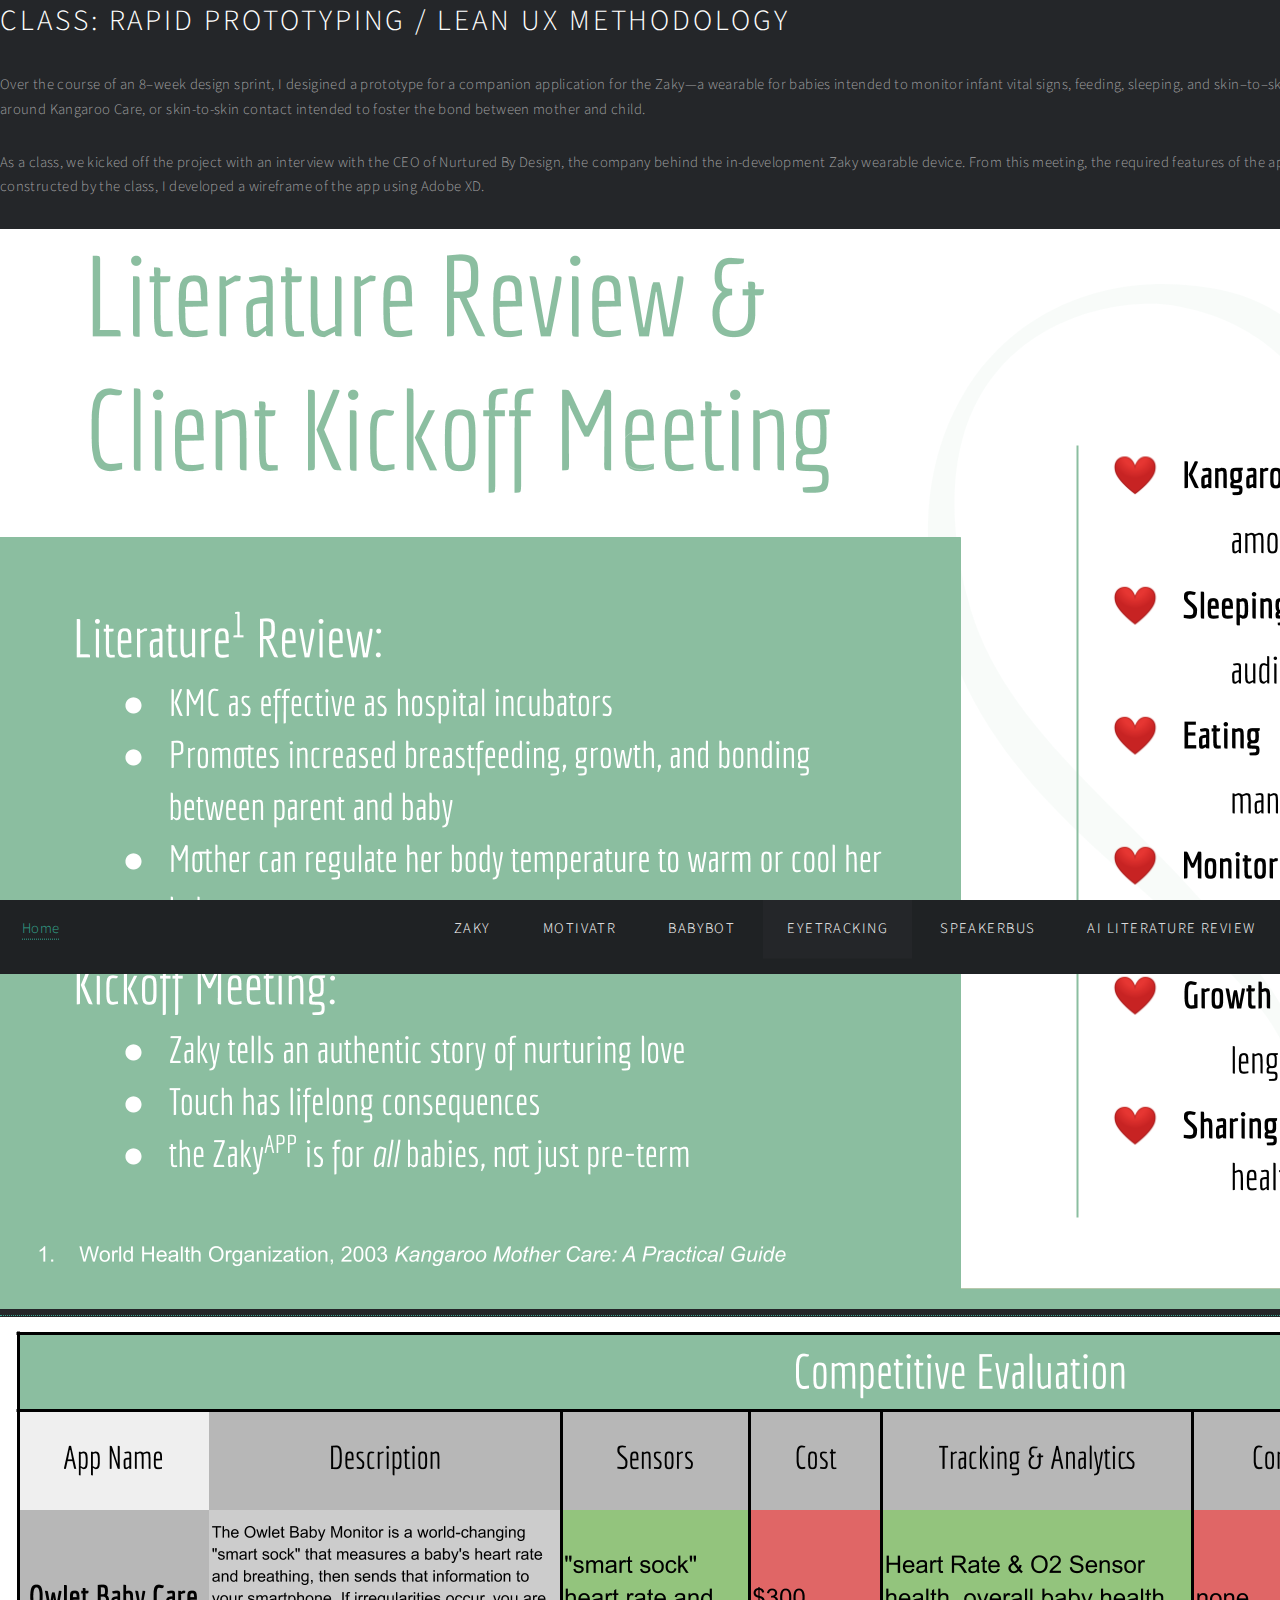
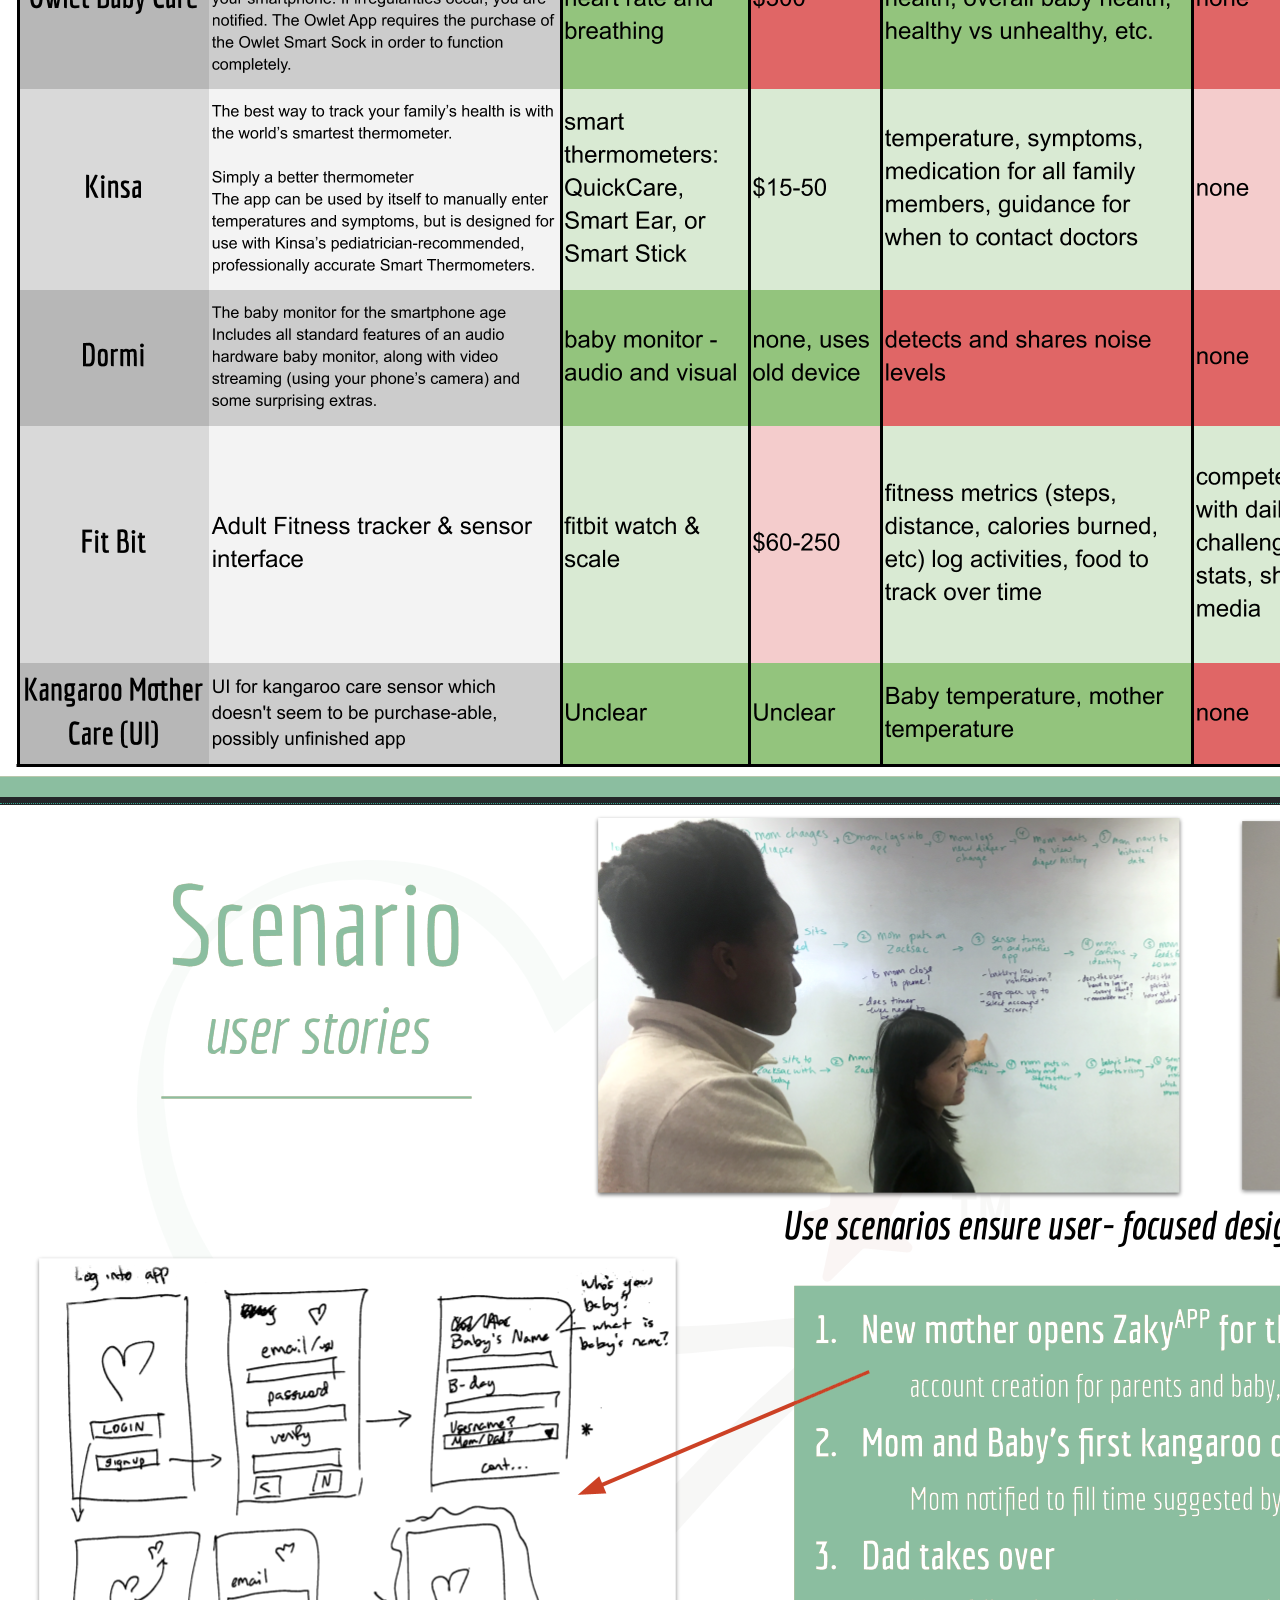
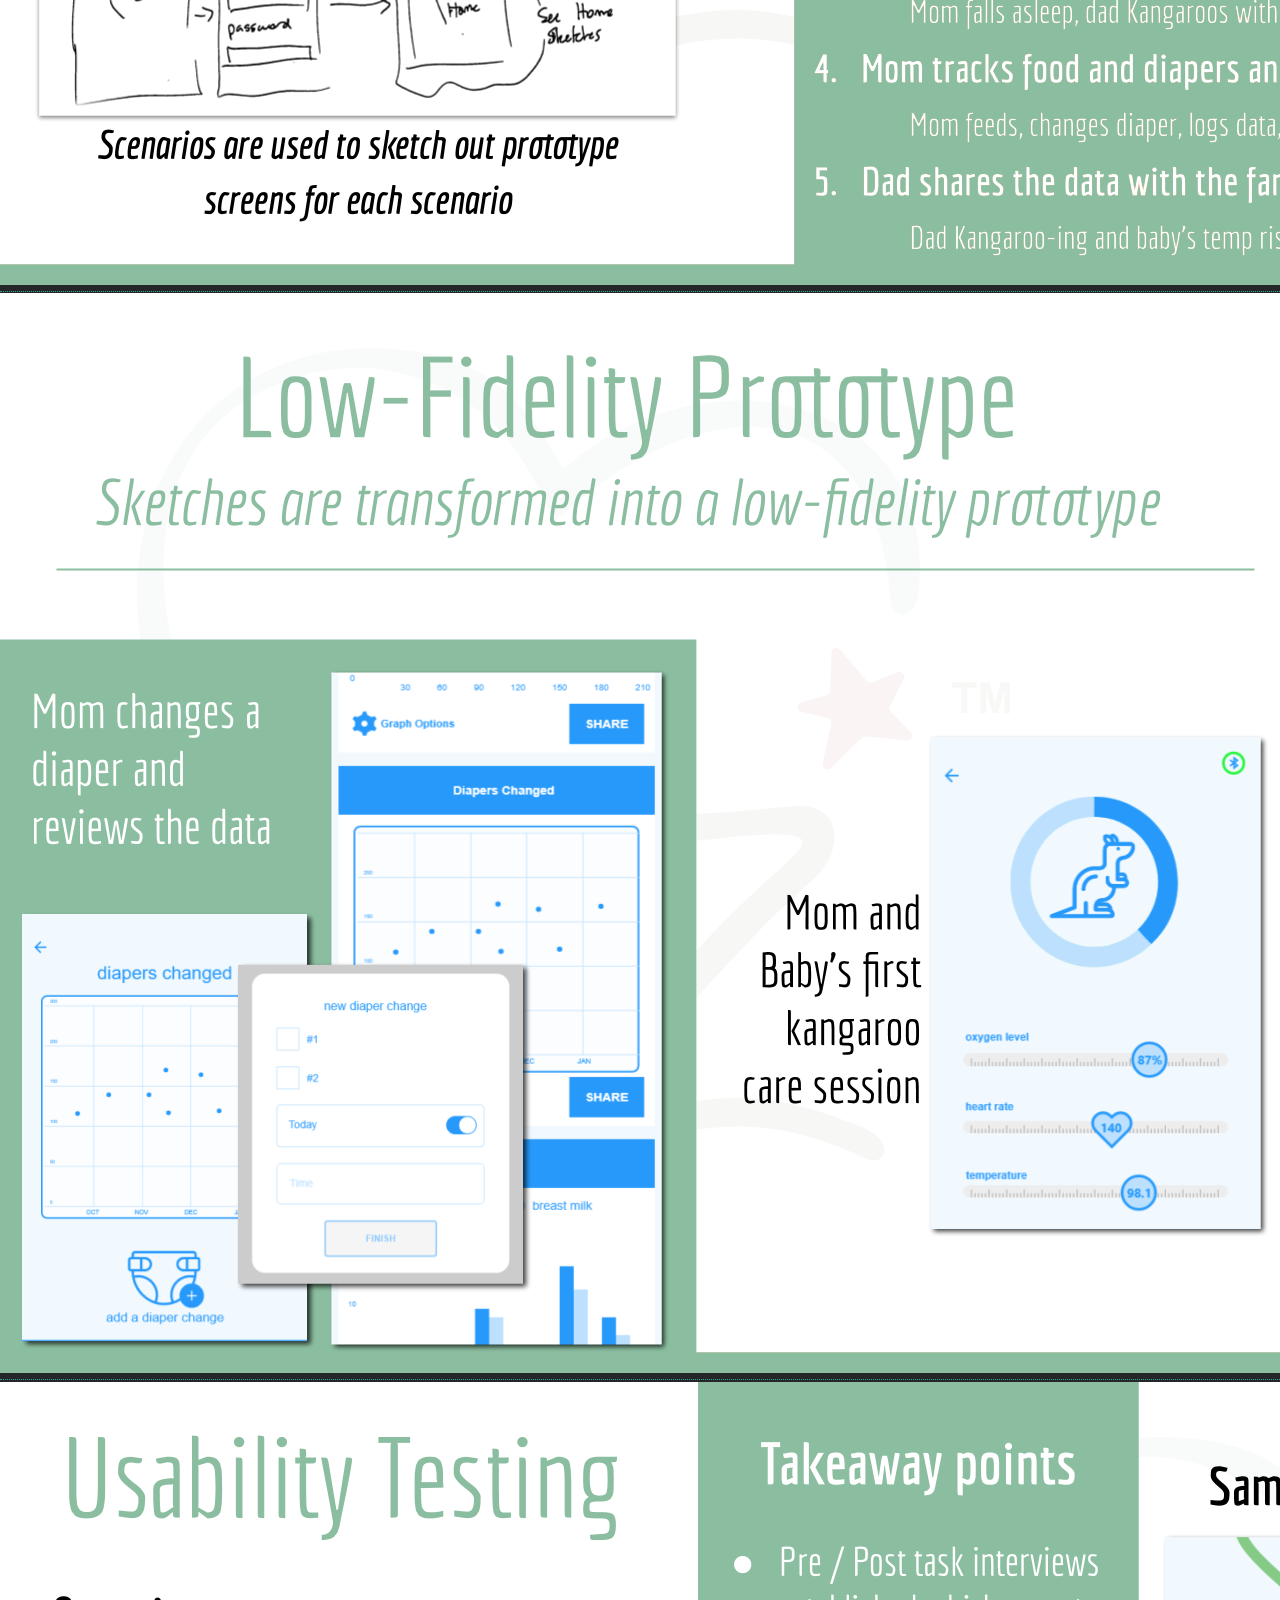
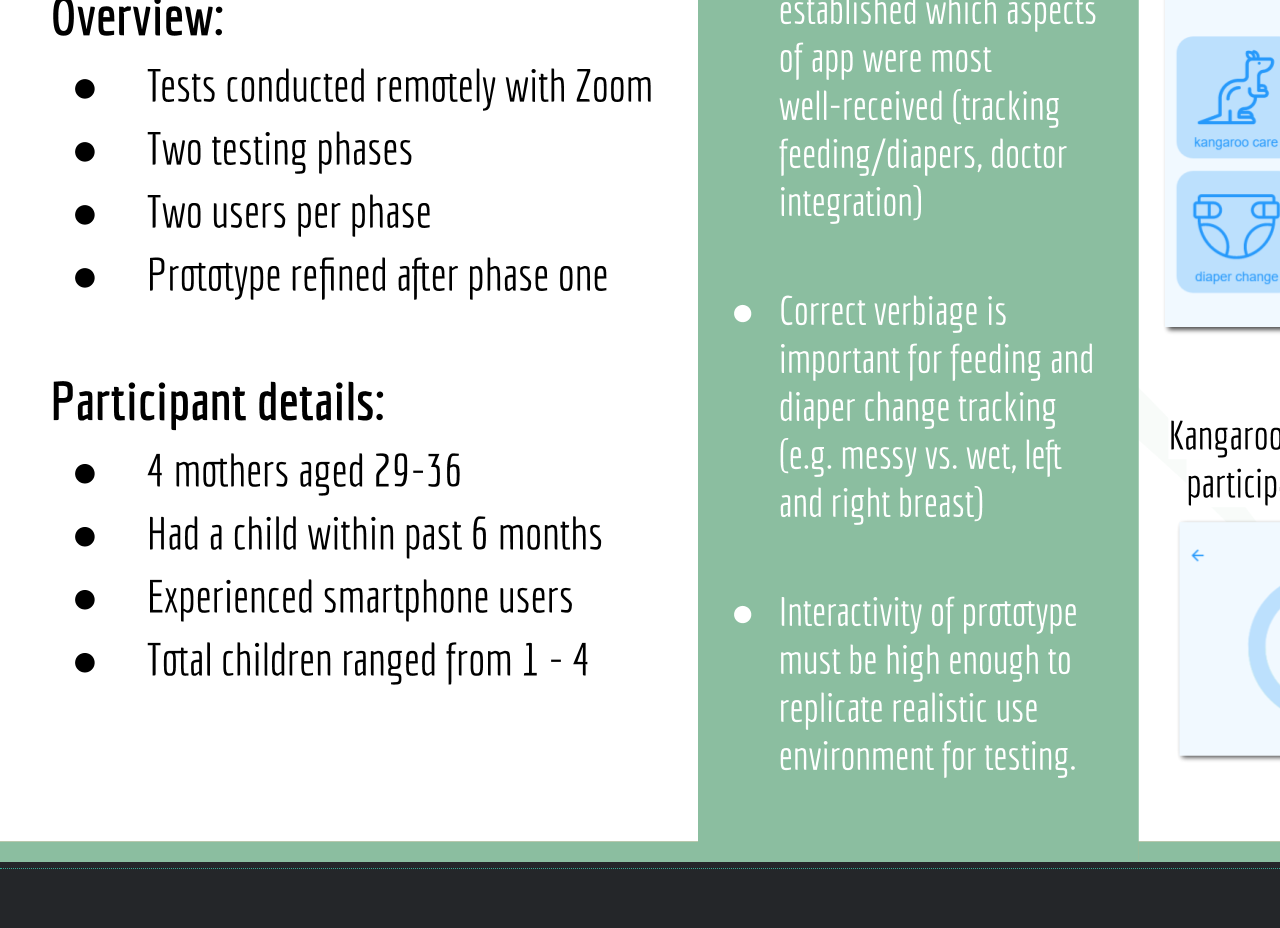
<file: eyetracking.html>
<!DOCTYPE HTML>
<!--
	Hyperspace by HTML5 UP
	html5up.net | @ajlkn
	Free for personal and commercial use under the CCA 3.0 license (html5up.net/license)
-->
<html>
	<head>
		<title>Generic - Hyperspace by HTML5 UP</title>
		<meta charset="utf-8" />
		<meta name="viewport" content="width=device-width, initial-scale=1, user-scalable=no" />
		<link rel="stylesheet" href="assets/css/main.css" />
		<noscript><link rel="stylesheet" href="assets/css/noscript.css" /></noscript>
	</head>
	<body class="is-preload">

		<!-- Header -->
			<header id="header">
				<a href="index.html" class="title">Home</a>
				<nav>
					<ul>
						<li><a href="zaky.html">Zaky</a></li>
						<li><a href="motivatr.html" >Motivatr</a></li>
						<li><a href="babybot.html">Babybot</a></li>
						<li><a href="eyetracking.html" class="active">Eyetracking</a></li>
						<li><a href="speakerbus.html">Speakerbus</a></li>
						<li><a href="litreview.html">AI Literature Review</a></li>
					</ul>
				</nav>
			</header>

		<!-- Wrapper -->
			<div id="wrapper">

				<!-- Main -->
					<section id="main" class="wrapper">
						<div class="inner">
							<h1 class="major">Class: Rapid Prototyping / Lean UX Methodology</h1>
						<p>
							Over the course of an 8&ndash;week design sprint, I desigined a prototype for a companion application for the Zaky&mdash;a wearable for babies intended to monitor infant vital signs, feeding, sleeping, and skin&ndash;to&ndash;skin bonding sessions, and other growth milestones. The main feature of the application centers around Kangaroo Care, or skin-to-skin contact intended to foster the bond between mother and child.
						</p>
						<p>
							As a class, we kicked off the project with an interview with the CEO of Nurtured By Design, the company behind the in-development Zaky wearable device. From this meeting, the required features of the application were established. Using these requirements, a competitive evaluation, and use scenarios constructed by the class, I developed a wireframe of the app using Adobe XD.
						</p>
						
						<div class="inner">
							<a href="images/zaky-lit-review.png">
							<img class="image fit" src="images/zaky-lit-review.png" />
							</a>
						</div>

							<div class="row">
								<div class="col-12 col-12-mobile">
									<a href="images/zaky-comp-eval.png">
									<img class="image fit" src="images/zaky-comp-eval.png" />
									</a>
								</div>
							</div>

							<div class="row">
								<div class="col-12 col-12-mobile">
									<a href="images/zaky-scenario.png">
									<img class="image fit" src="images/zaky-scenario.png" />
									</a>
								</div>
							</div>

							<div class="row">
								<div class="col-12 col-12-mobile">
									<a href="images/zaky-lo-fi.png">
									<img class="image fit" src="images/zaky-lo-fi.png" />
									</a>
								</div>
							</div>

							<div class="row">
								<div class="col-12 col-12-mobile">
									<a href="images/zaky-usability-testing.png">
									<img class="image fit" src="images/zaky-usability-testing.png" />
									</a>
								</div>
							</div>
						</div>
					</section>
		</div>

	</body>
</html>
</file>
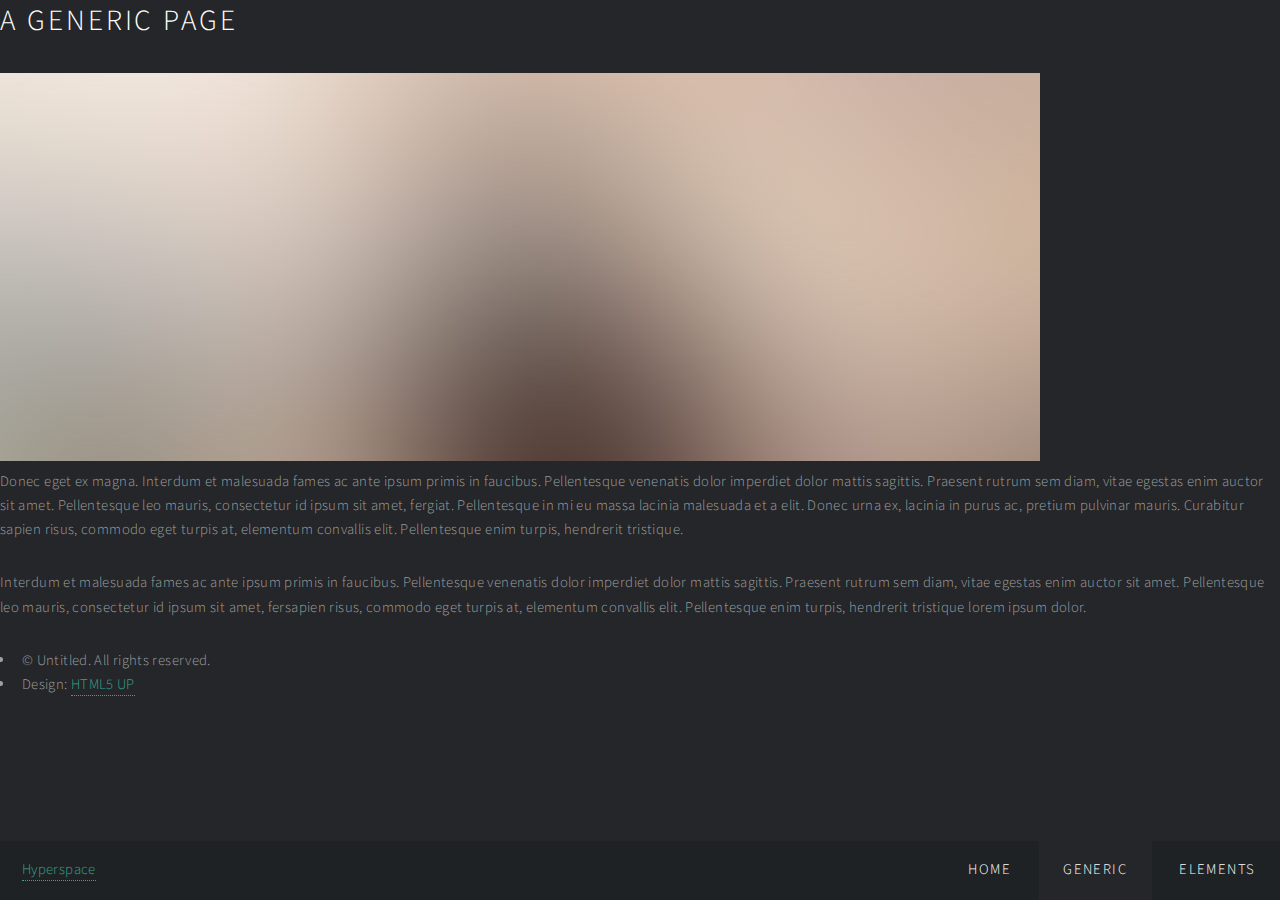
<file: generic.html>
<!DOCTYPE HTML>
<!--
	Hyperspace by HTML5 UP
	html5up.net | @ajlkn
	Free for personal and commercial use under the CCA 3.0 license (html5up.net/license)
-->
<html>
	<head>
		<title>Generic - Hyperspace by HTML5 UP</title>
		<meta charset="utf-8" />
		<meta name="viewport" content="width=device-width, initial-scale=1, user-scalable=no" />
		<link rel="stylesheet" href="assets/css/main.css" />
		<noscript><link rel="stylesheet" href="assets/css/noscript.css" /></noscript>
	</head>
	<body class="is-preload">

		<!-- Header -->
			<header id="header">
				<a href="index.html" class="title">Hyperspace</a>
				<nav>
					<ul>
						<li><a href="index.html">Home</a></li>
						<li><a href="generic.html" class="active">Generic</a></li>
						<li><a href="elements.html">Elements</a></li>
					</ul>
				</nav>
			</header>

		<!-- Wrapper -->
			<div id="wrapper">

				<!-- Main -->
					<section id="main" class="wrapper">
						<div class="inner">
							<h1 class="major">A Generic Page</h1>
							<span class="image fit"><img src="images/pic04.jpg" alt="" /></span>
							<p>Donec eget ex magna. Interdum et malesuada fames ac ante ipsum primis in faucibus. Pellentesque venenatis dolor imperdiet dolor mattis sagittis. Praesent rutrum sem diam, vitae egestas enim auctor sit amet. Pellentesque leo mauris, consectetur id ipsum sit amet, fergiat. Pellentesque in mi eu massa lacinia malesuada et a elit. Donec urna ex, lacinia in purus ac, pretium pulvinar mauris. Curabitur sapien risus, commodo eget turpis at, elementum convallis elit. Pellentesque enim turpis, hendrerit tristique.</p>
							<p>Interdum et malesuada fames ac ante ipsum primis in faucibus. Pellentesque venenatis dolor imperdiet dolor mattis sagittis. Praesent rutrum sem diam, vitae egestas enim auctor sit amet. Pellentesque leo mauris, consectetur id ipsum sit amet, fersapien risus, commodo eget turpis at, elementum convallis elit. Pellentesque enim turpis, hendrerit tristique lorem ipsum dolor.</p>
						</div>
					</section>

			</div>

		<!-- Footer -->
			<footer id="footer" class="wrapper alt">
				<div class="inner">
					<ul class="menu">
						<li>&copy; Untitled. All rights reserved.</li><li>Design: <a href="http://html5up.net">HTML5 UP</a></li>
					</ul>
				</div>
			</footer>

		<!-- Scripts -->
			<script src="assets/js/jquery.min.js"></script>
			<script src="assets/js/jquery.scrollex.min.js"></script>
			<script src="assets/js/jquery.scrolly.min.js"></script>
			<script src="assets/js/browser.min.js"></script>
			<script src="assets/js/breakpoints.min.js"></script>
			<script src="assets/js/util.js"></script>
			<script src="assets/js/main.js"></script>

	</body>
</html>
</file>
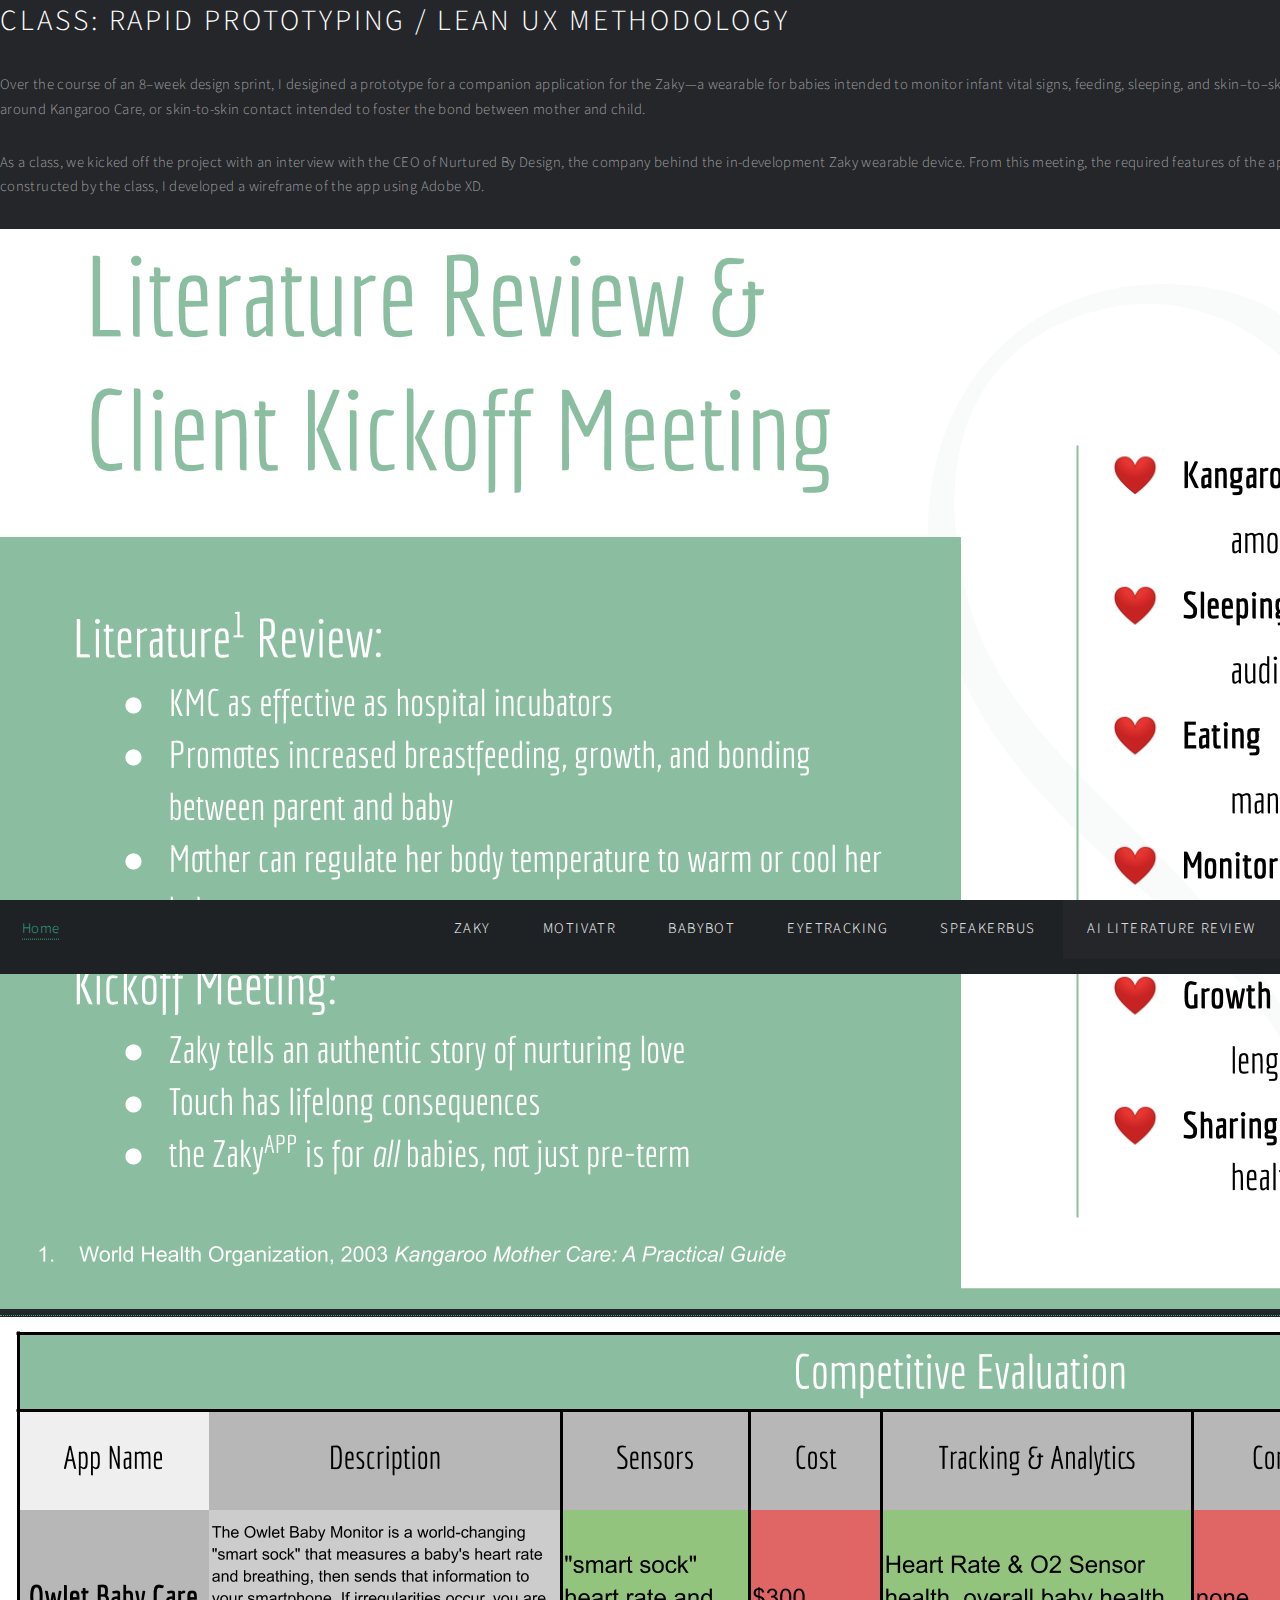
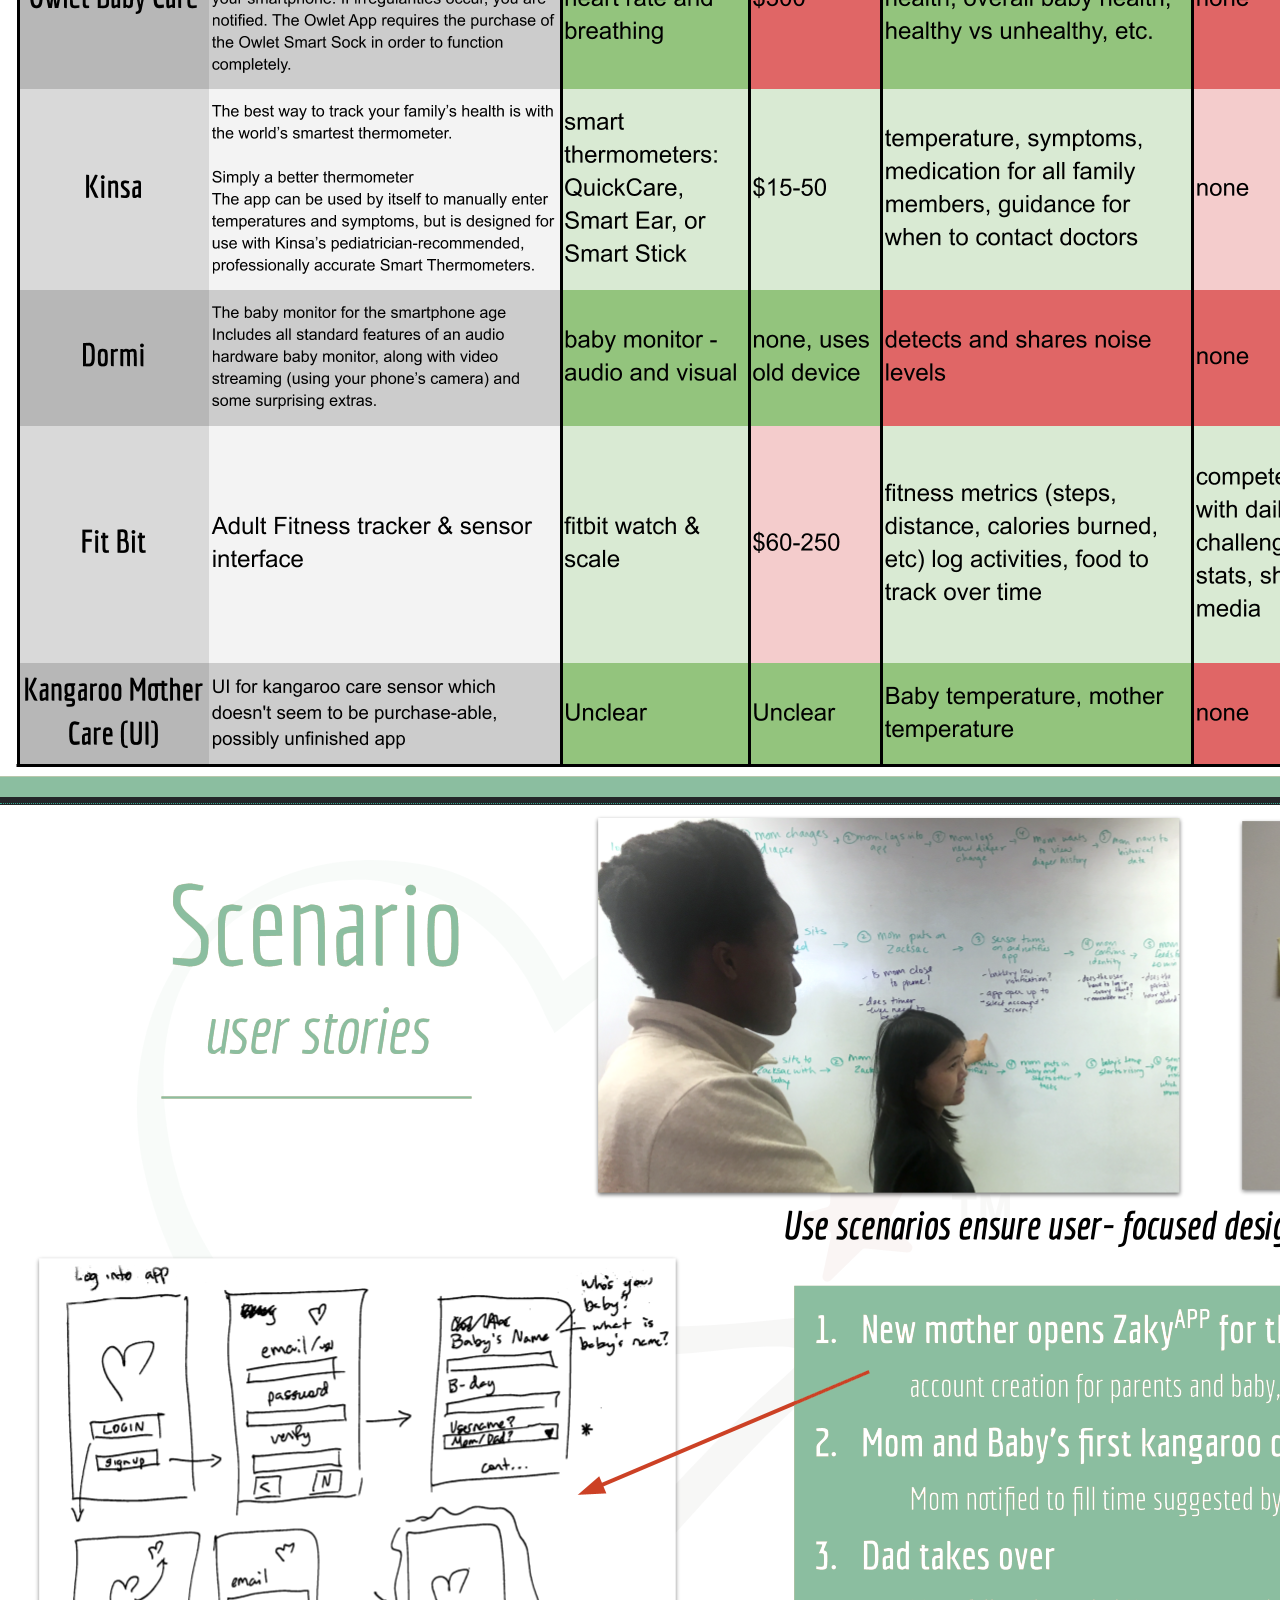
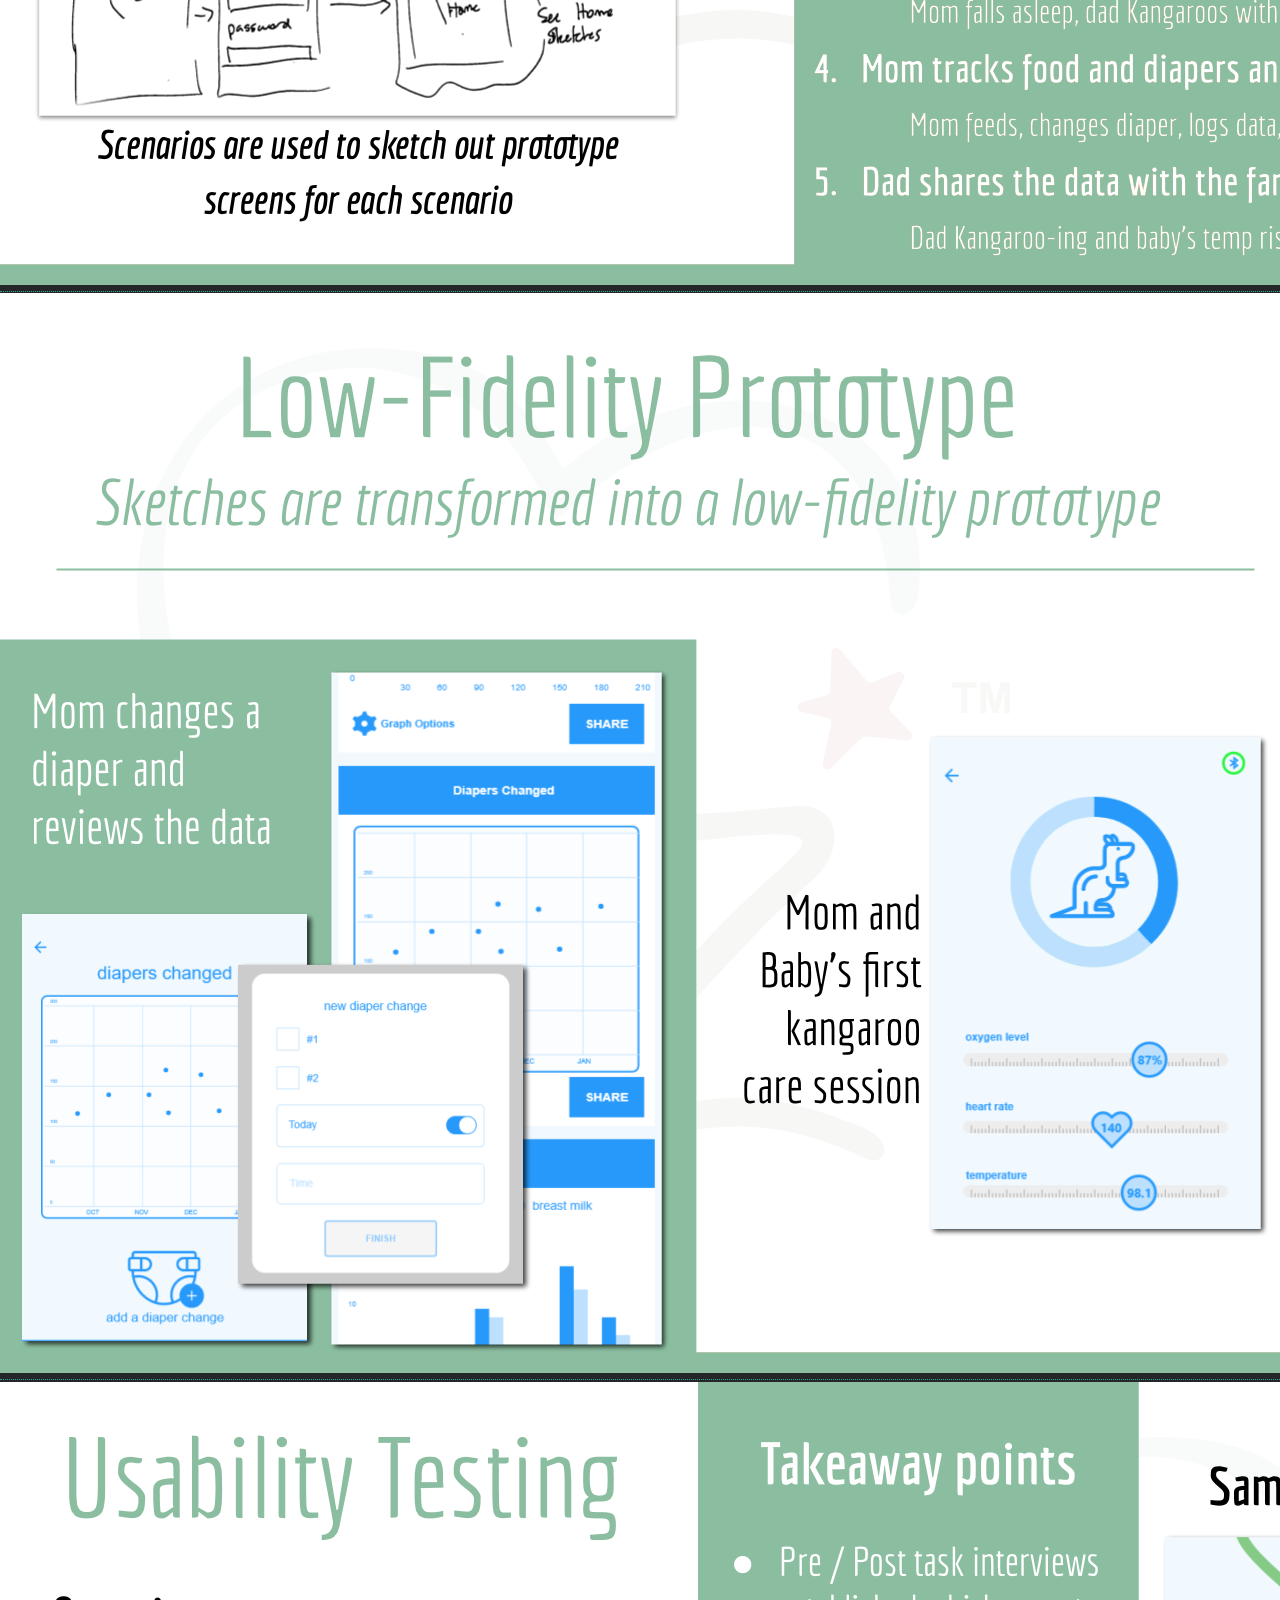
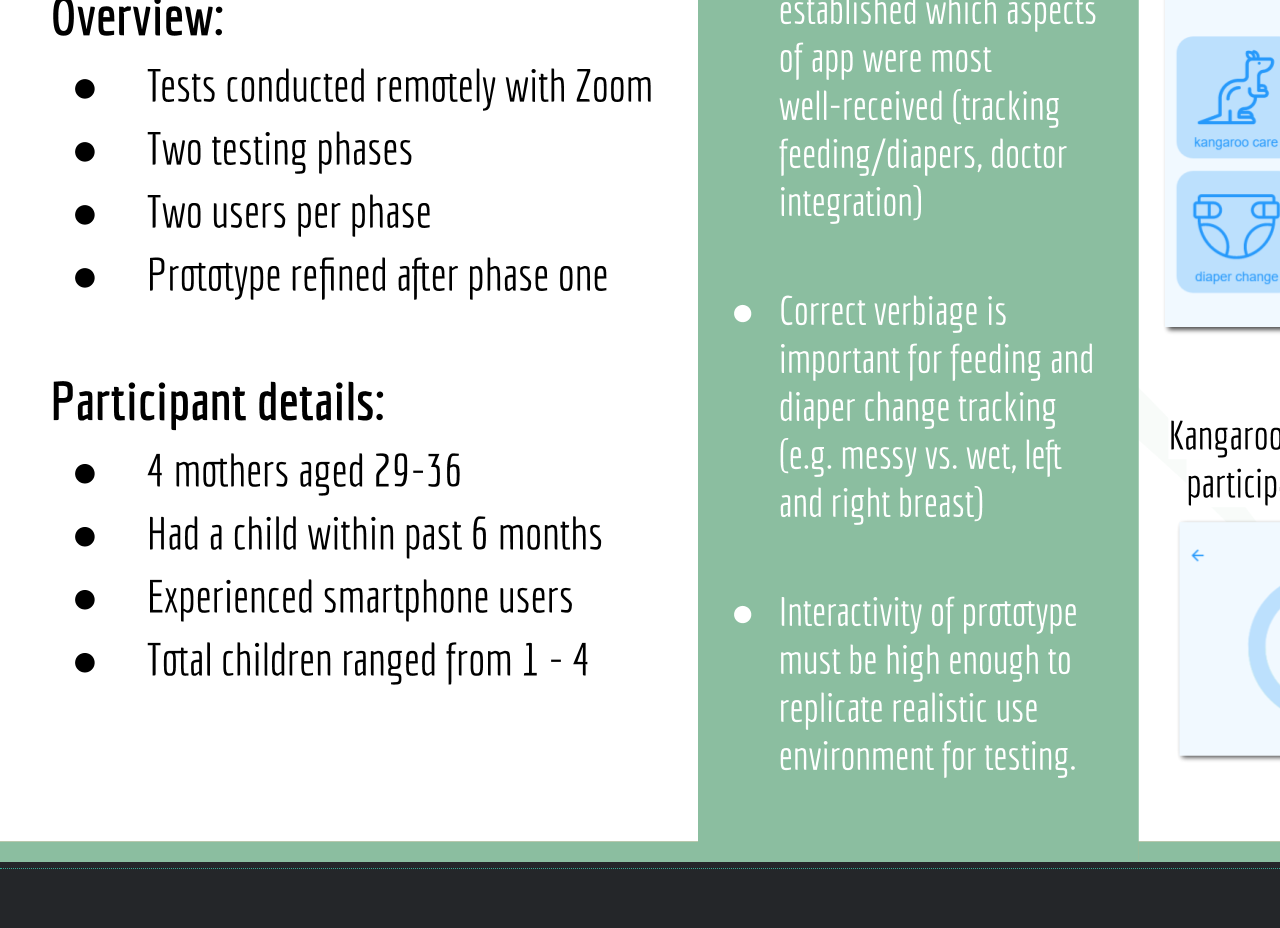
<file: litreview.html>
<!DOCTYPE HTML>
<!--
	Hyperspace by HTML5 UP
	html5up.net | @ajlkn
	Free for personal and commercial use under the CCA 3.0 license (html5up.net/license)
-->
<html>
	<head>
		<title>Generic - Hyperspace by HTML5 UP</title>
		<meta charset="utf-8" />
		<meta name="viewport" content="width=device-width, initial-scale=1, user-scalable=no" />
		<link rel="stylesheet" href="assets/css/main.css" />
		<noscript><link rel="stylesheet" href="assets/css/noscript.css" /></noscript>
	</head>
	<body class="is-preload">

		<!-- Header -->
			<header id="header">
				<a href="index.html" class="title">Home</a>
				<nav>
					<ul>
						<li><a href="zaky.html">Zaky</a></li>
						<li><a href="motivatr.html" >Motivatr</a></li>
						<li><a href="babybot.html">Babybot</a></li>
						<li><a href="eyetracking.html">Eyetracking</a></li>
						<li><a href="speakerbus.html">Speakerbus</a></li>
						<li><a href="litreview.html" class="active">AI Literature Review</a></li>
					</ul>
				</nav>
			</header>

		<!-- Wrapper -->
			<div id="wrapper">

				<!-- Main -->
					<section id="main" class="wrapper">
						<div class="inner">
							<h1 class="major">Class: Rapid Prototyping / Lean UX Methodology</h1>
						<p>
							Over the course of an 8&ndash;week design sprint, I desigined a prototype for a companion application for the Zaky&mdash;a wearable for babies intended to monitor infant vital signs, feeding, sleeping, and skin&ndash;to&ndash;skin bonding sessions, and other growth milestones. The main feature of the application centers around Kangaroo Care, or skin-to-skin contact intended to foster the bond between mother and child.
						</p>
						<p>
							As a class, we kicked off the project with an interview with the CEO of Nurtured By Design, the company behind the in-development Zaky wearable device. From this meeting, the required features of the application were established. Using these requirements, a competitive evaluation, and use scenarios constructed by the class, I developed a wireframe of the app using Adobe XD.
						</p>
						
						<div class="inner">
							<a href="images/zaky-lit-review.png">
							<img class="image fit" src="images/zaky-lit-review.png" />
							</a>
						</div>

							<div class="row">
								<div class="col-12 col-12-mobile">
									<a href="images/zaky-comp-eval.png">
									<img class="image fit" src="images/zaky-comp-eval.png" />
									</a>
								</div>
							</div>

							<div class="row">
								<div class="col-12 col-12-mobile">
									<a href="images/zaky-scenario.png">
									<img class="image fit" src="images/zaky-scenario.png" />
									</a>
								</div>
							</div>

							<div class="row">
								<div class="col-12 col-12-mobile">
									<a href="images/zaky-lo-fi.png">
									<img class="image fit" src="images/zaky-lo-fi.png" />
									</a>
								</div>
							</div>

							<div class="row">
								<div class="col-12 col-12-mobile">
									<a href="images/zaky-usability-testing.png">
									<img class="image fit" src="images/zaky-usability-testing.png" />
									</a>
								</div>
							</div>
						</div>
					</section>
		</div>

	</body>
</html>
</file>
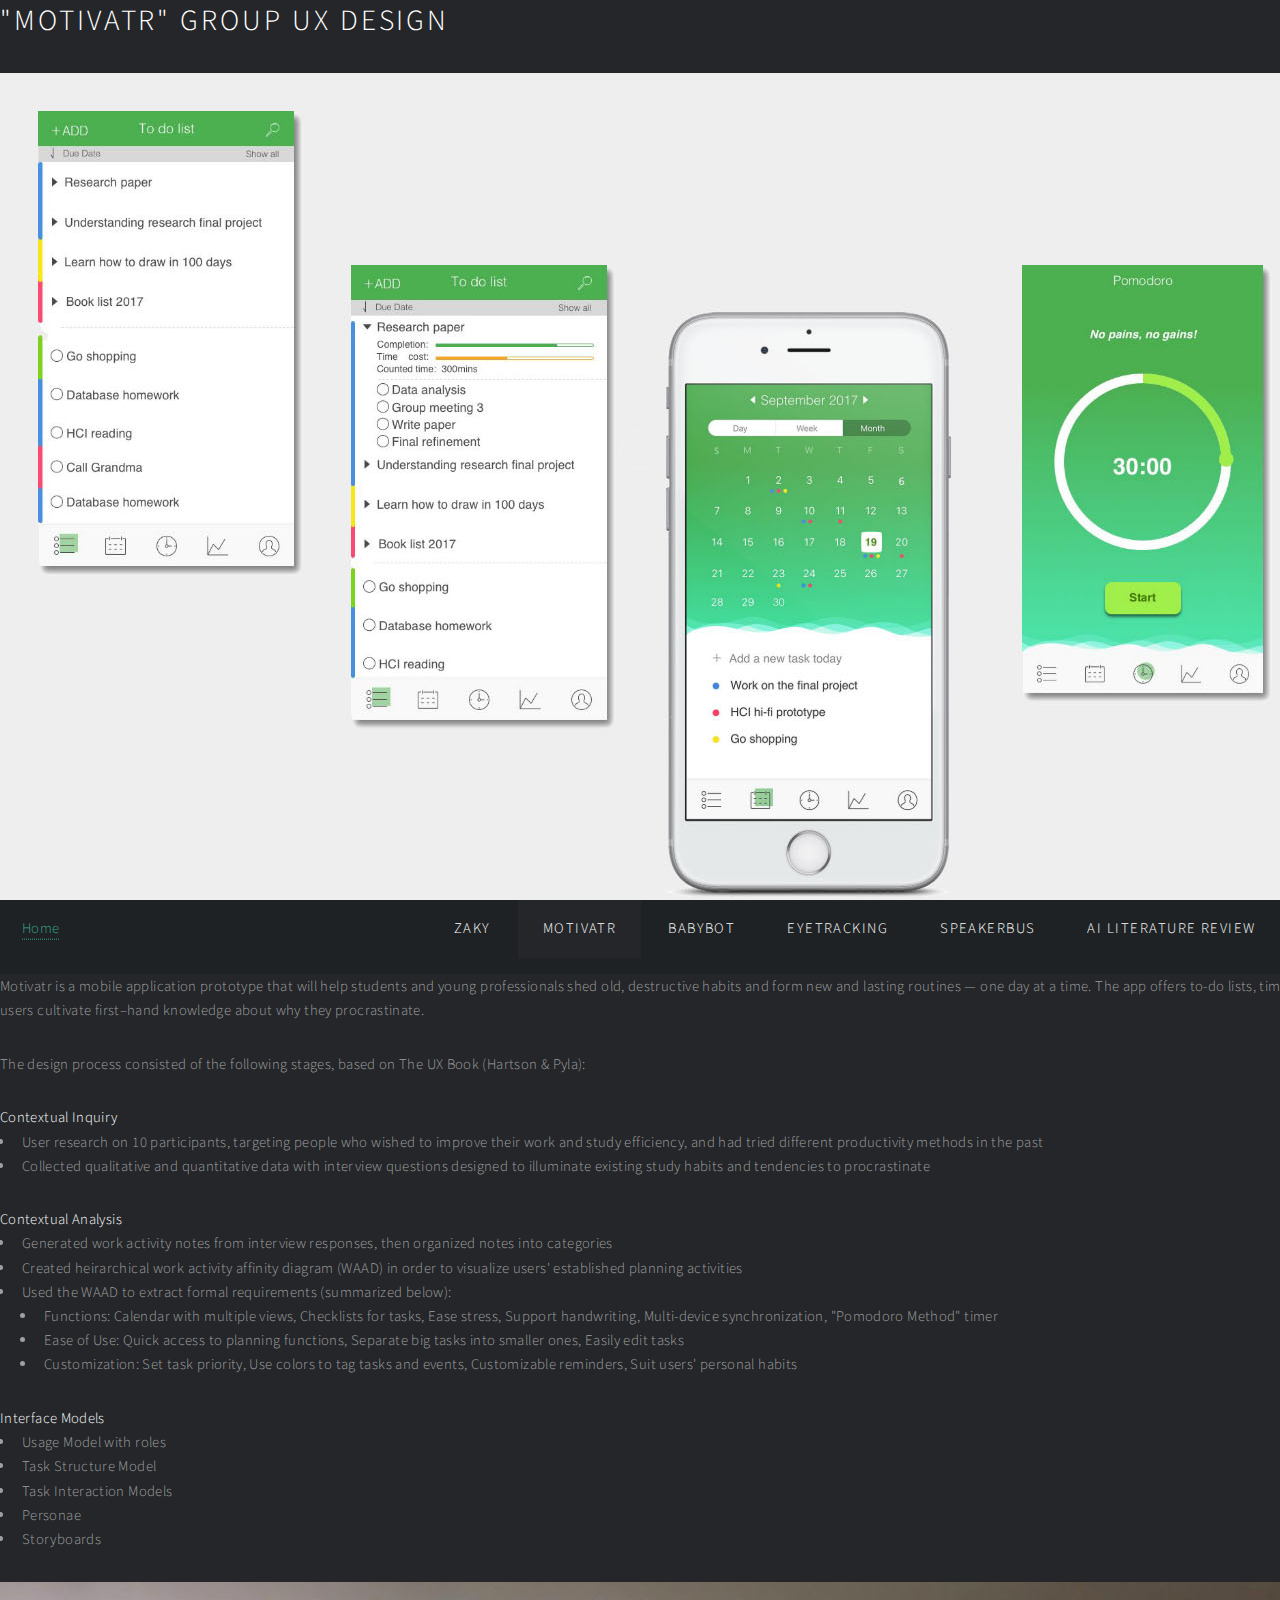
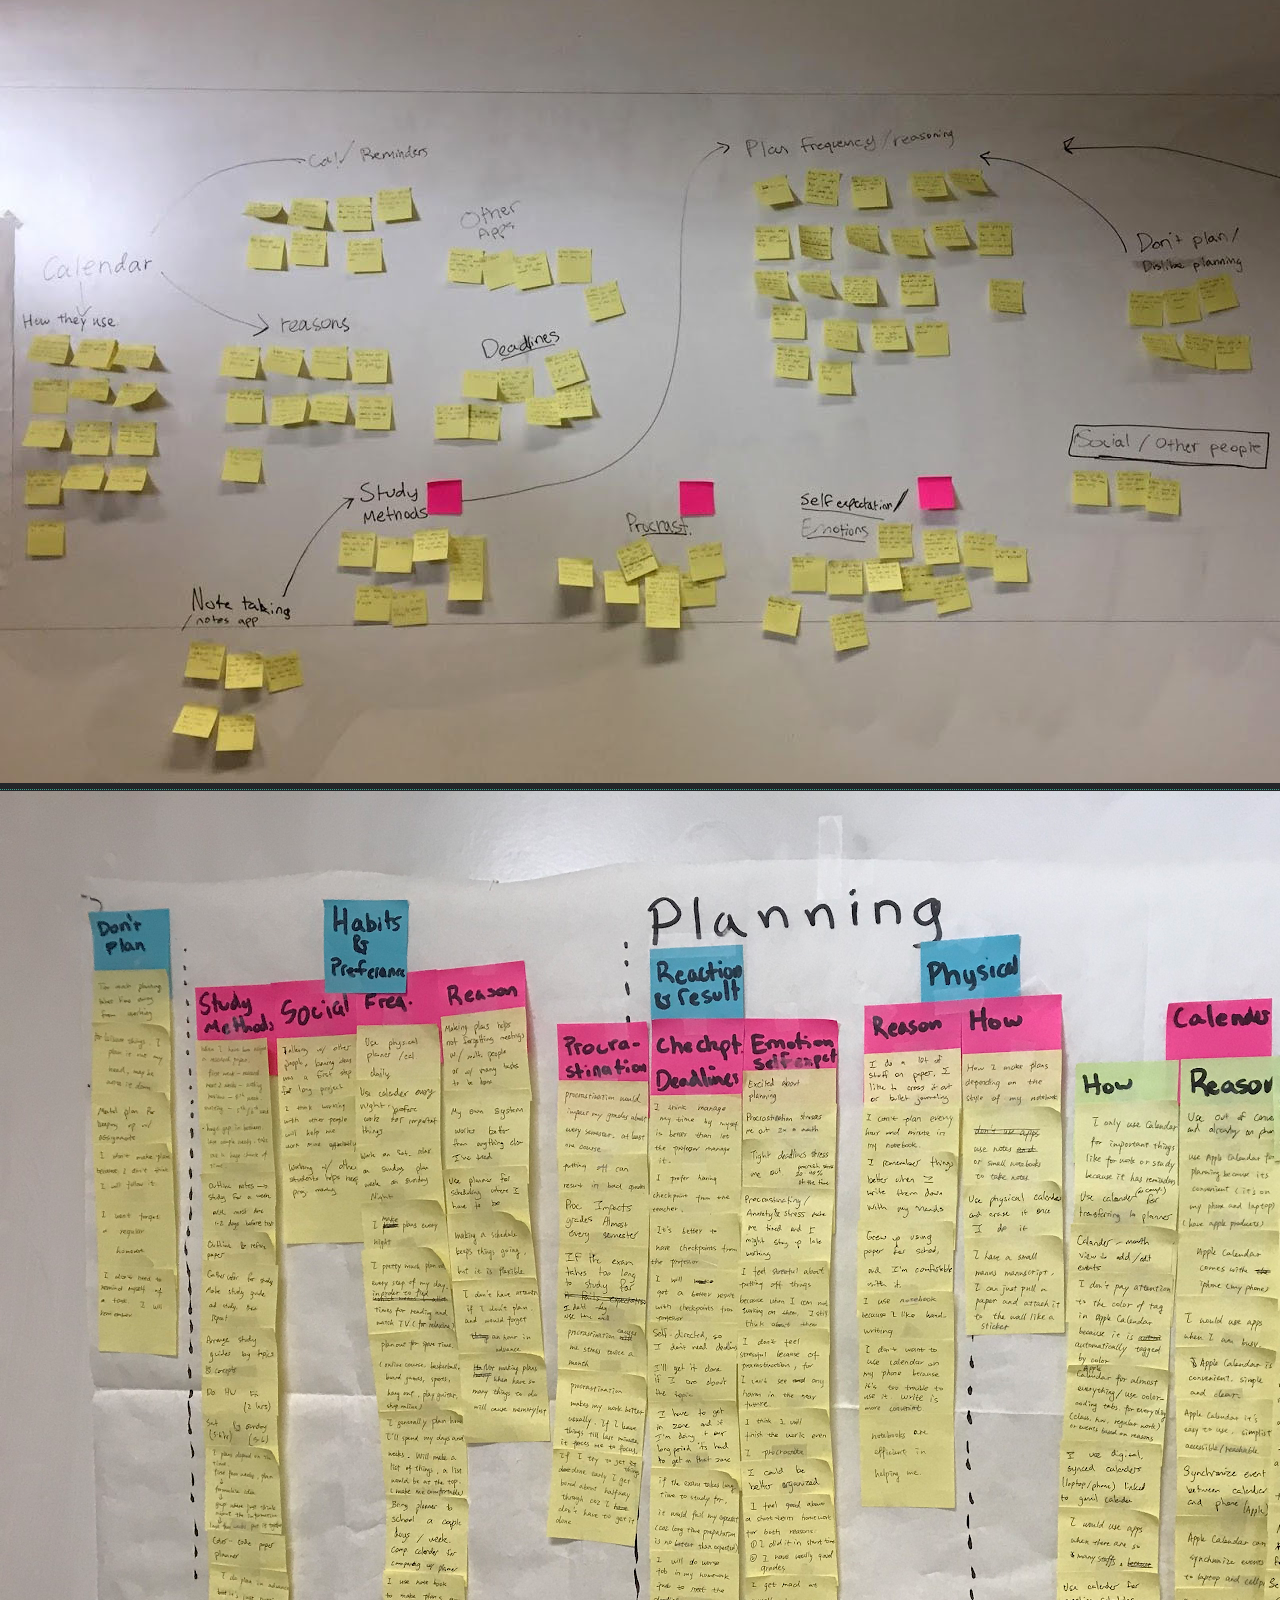
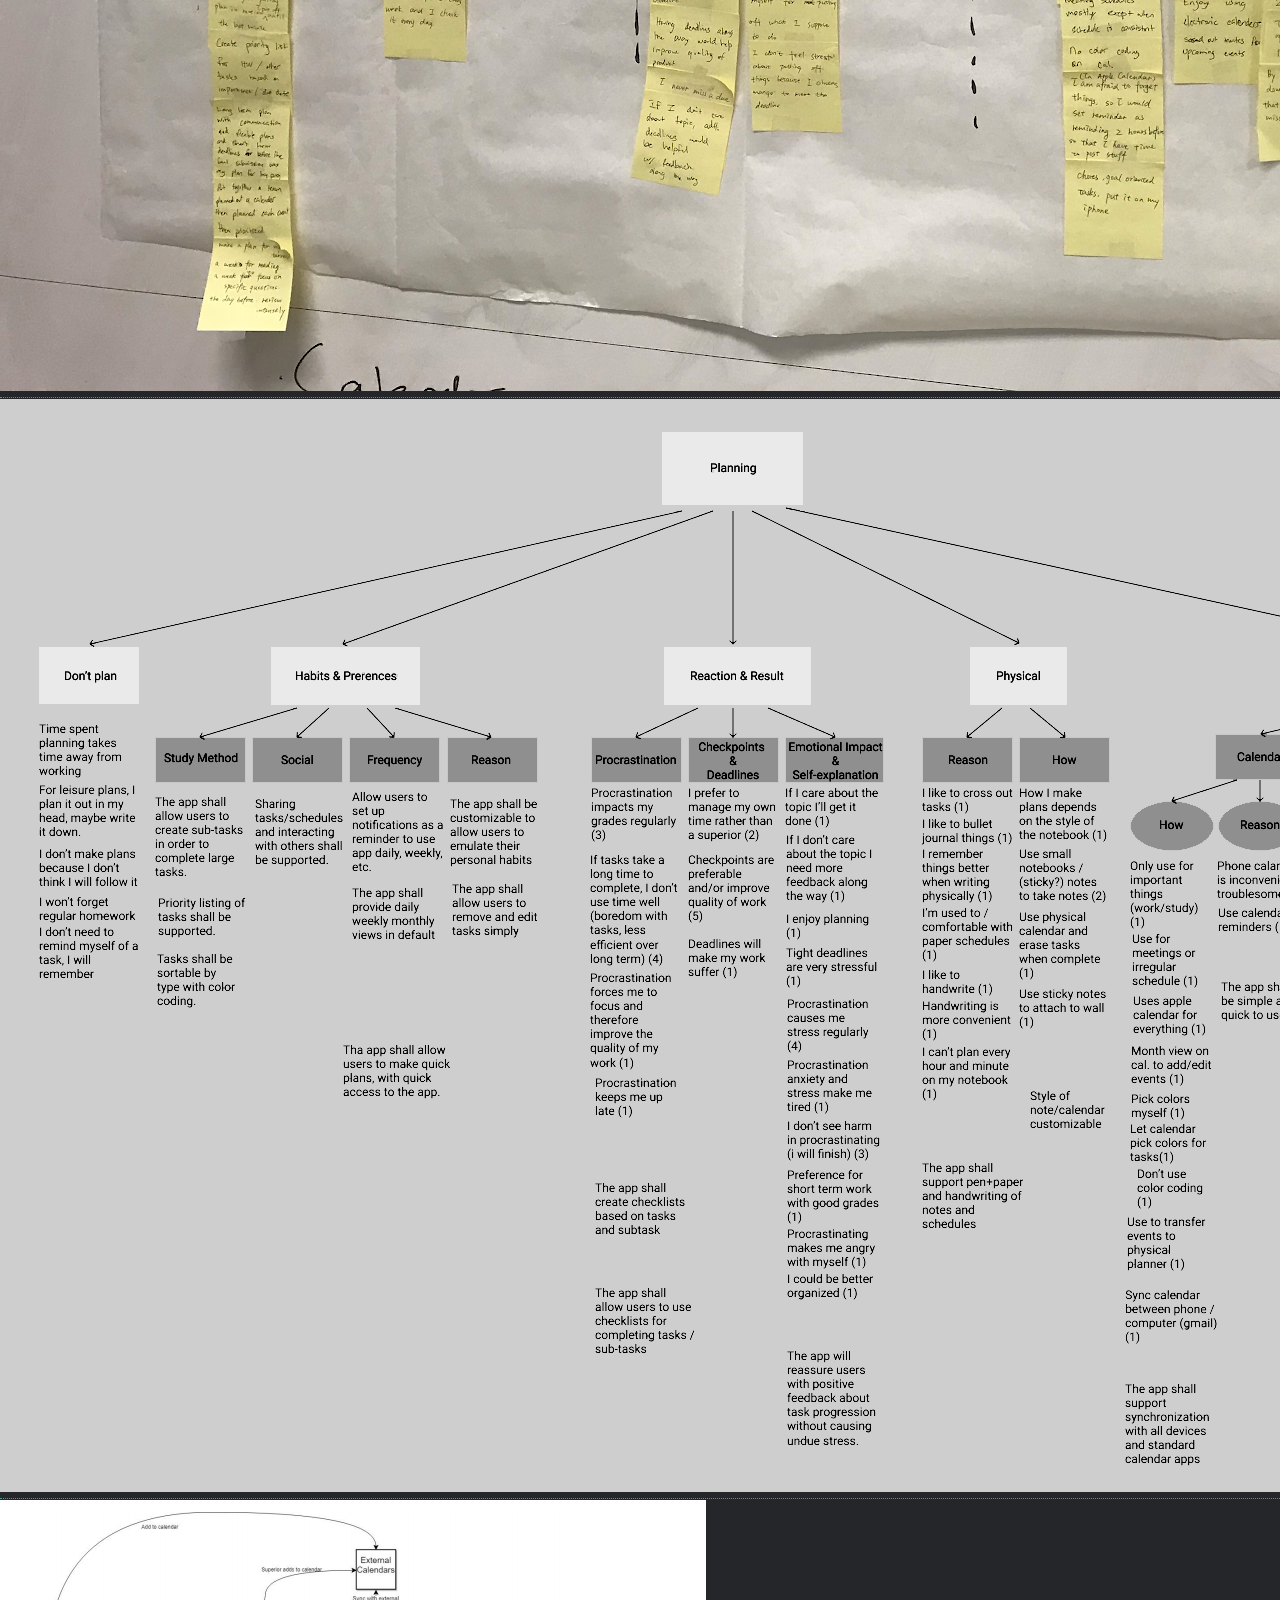
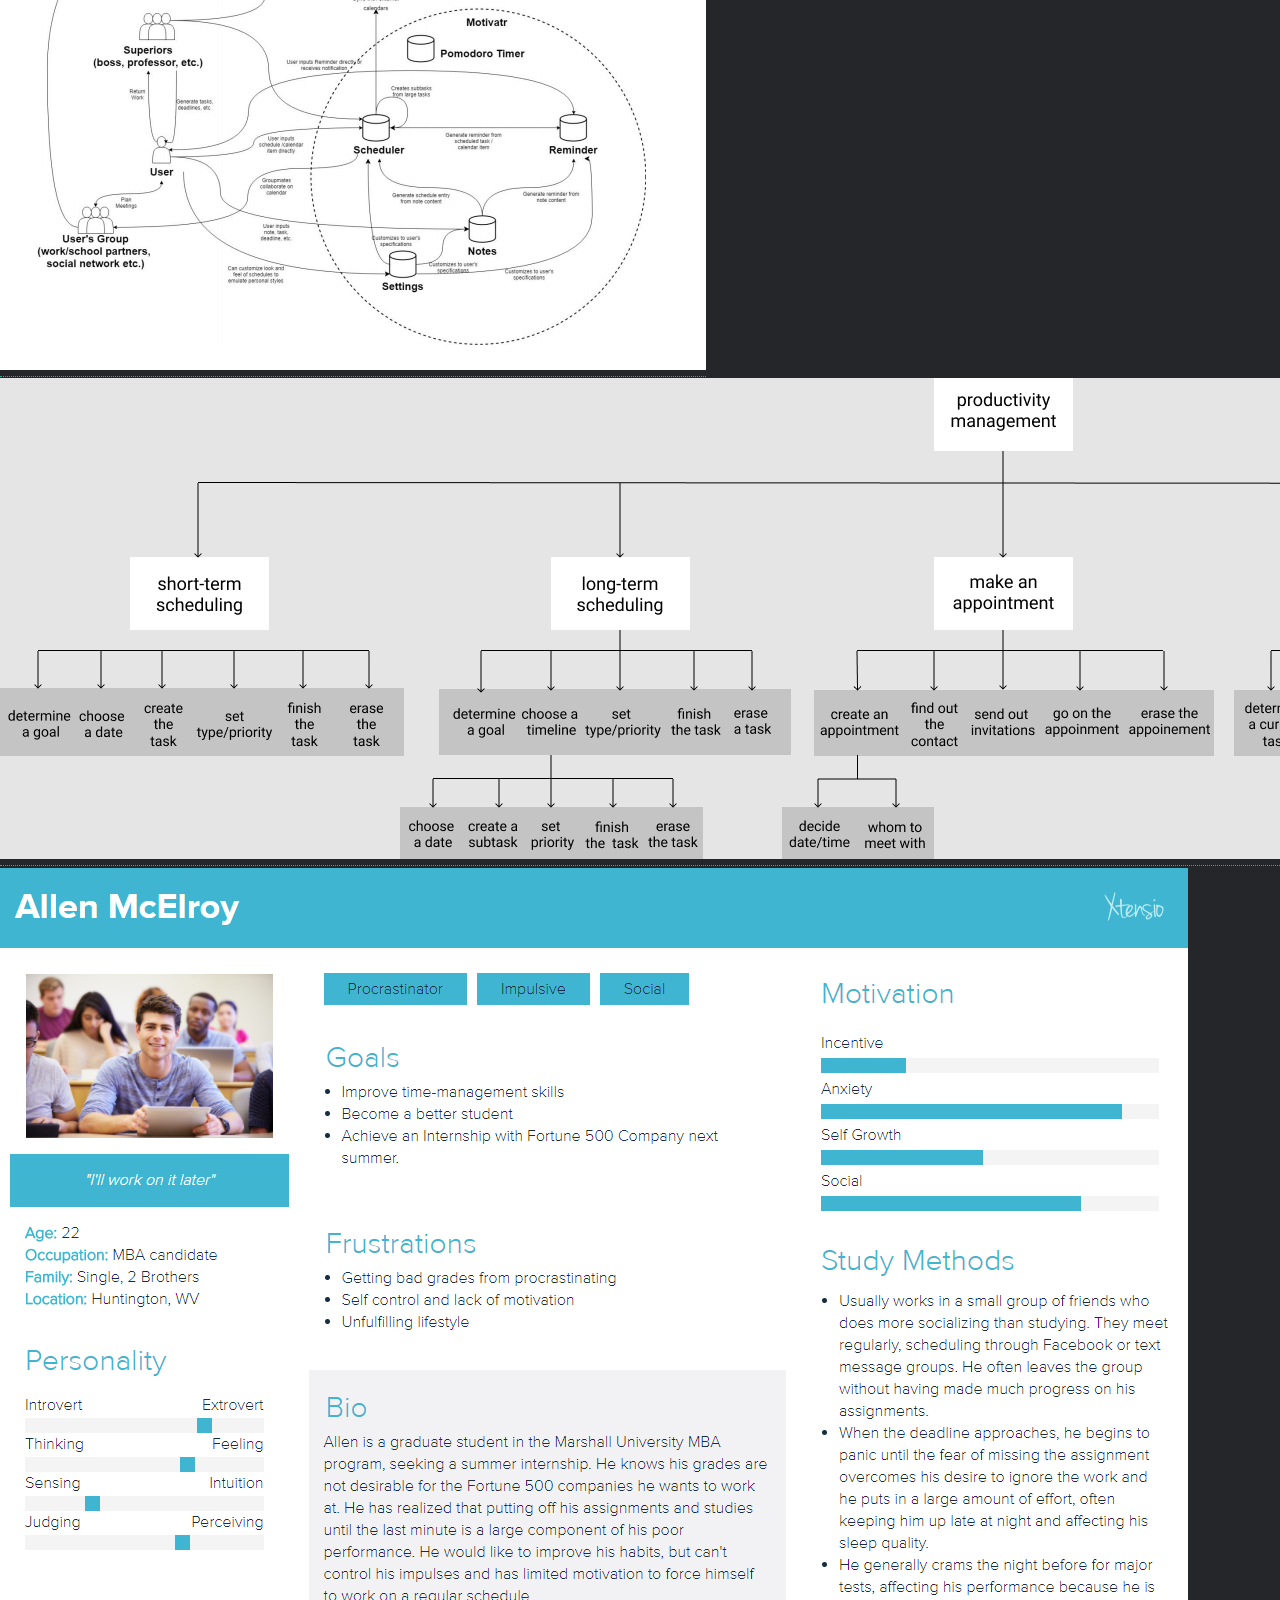
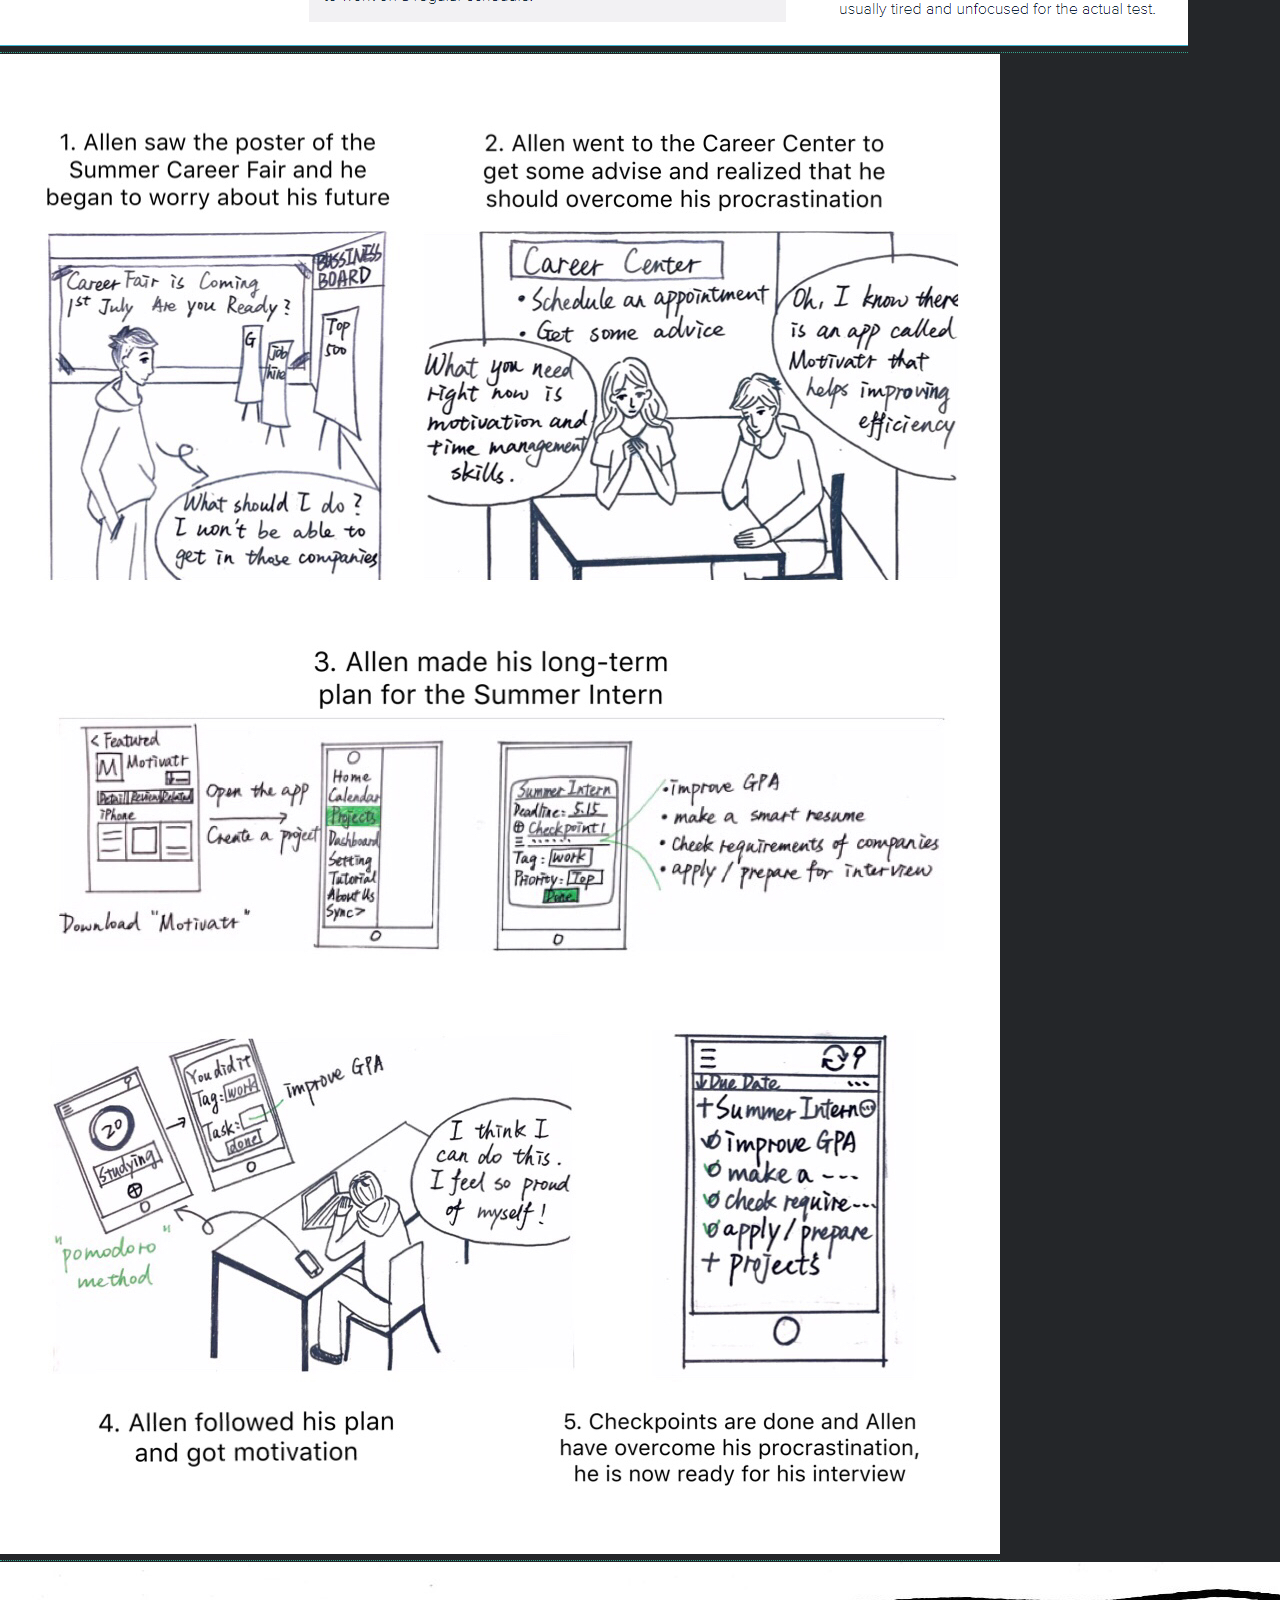
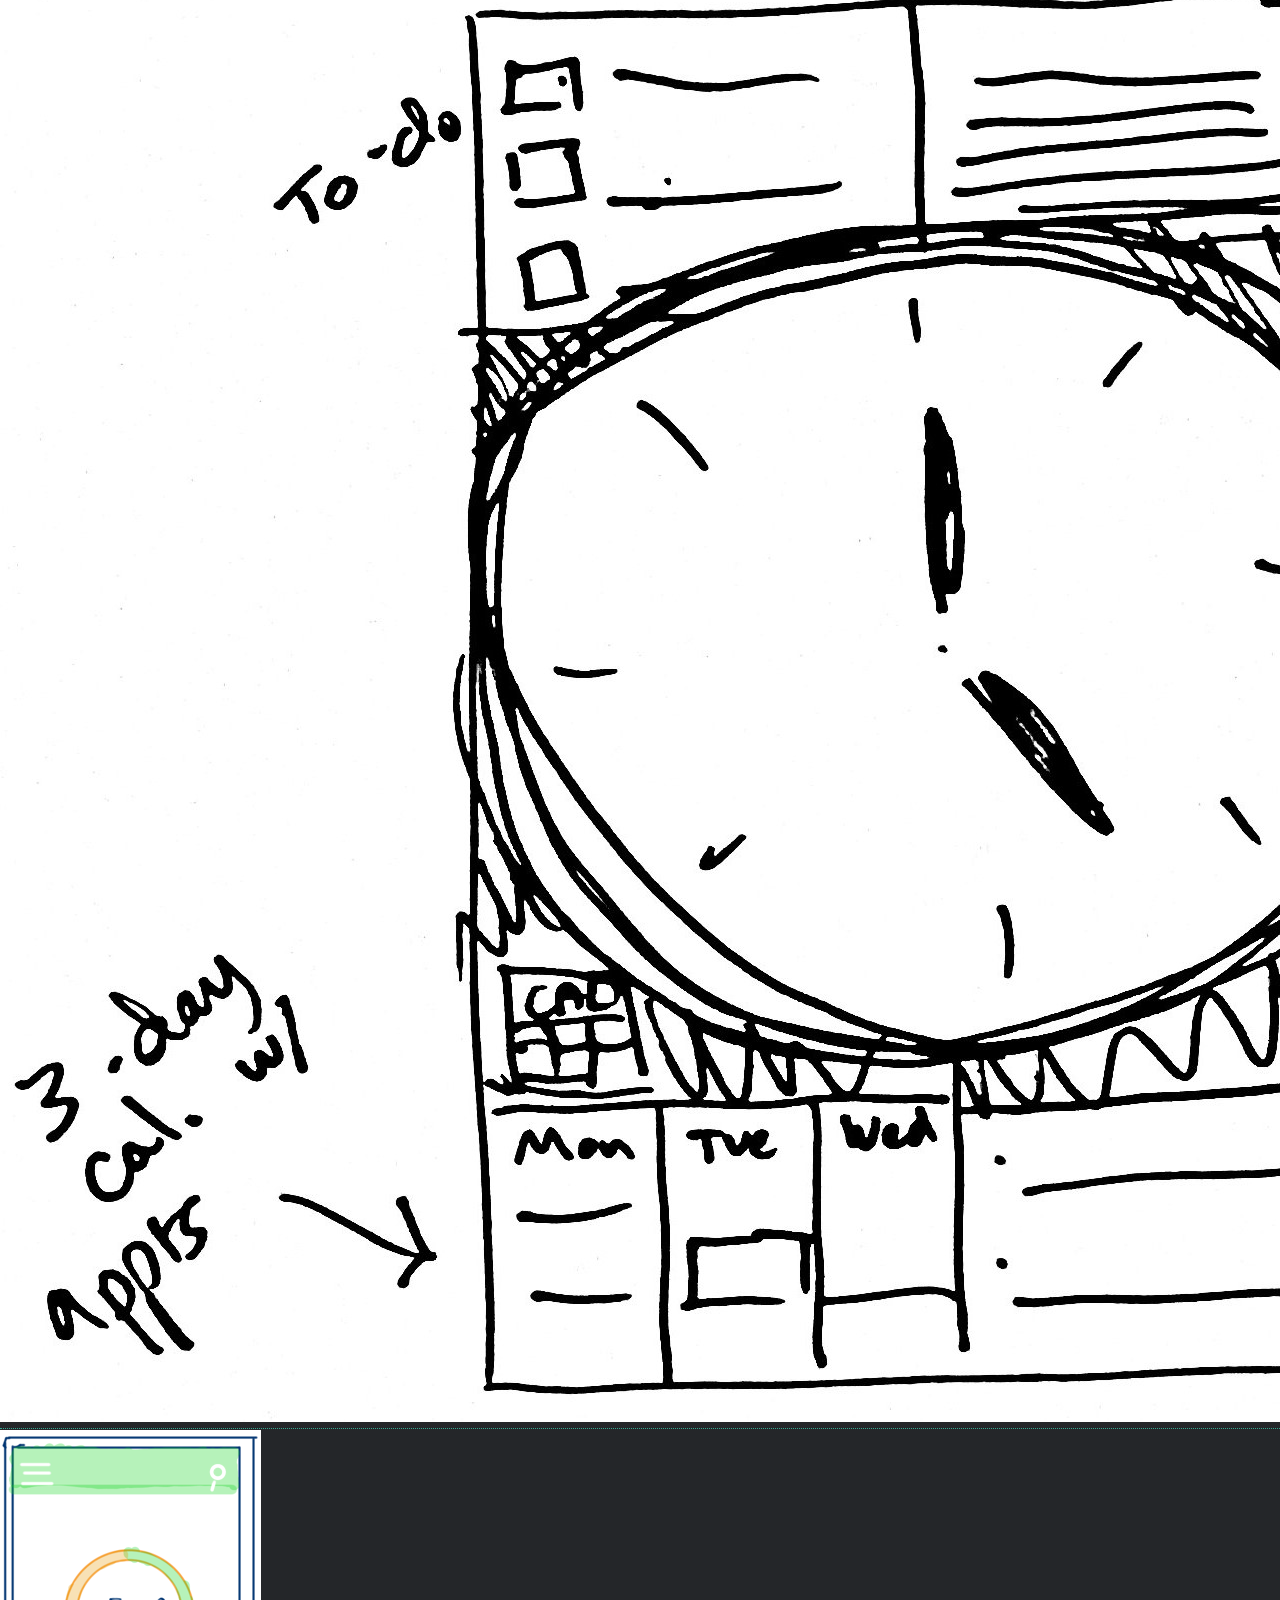
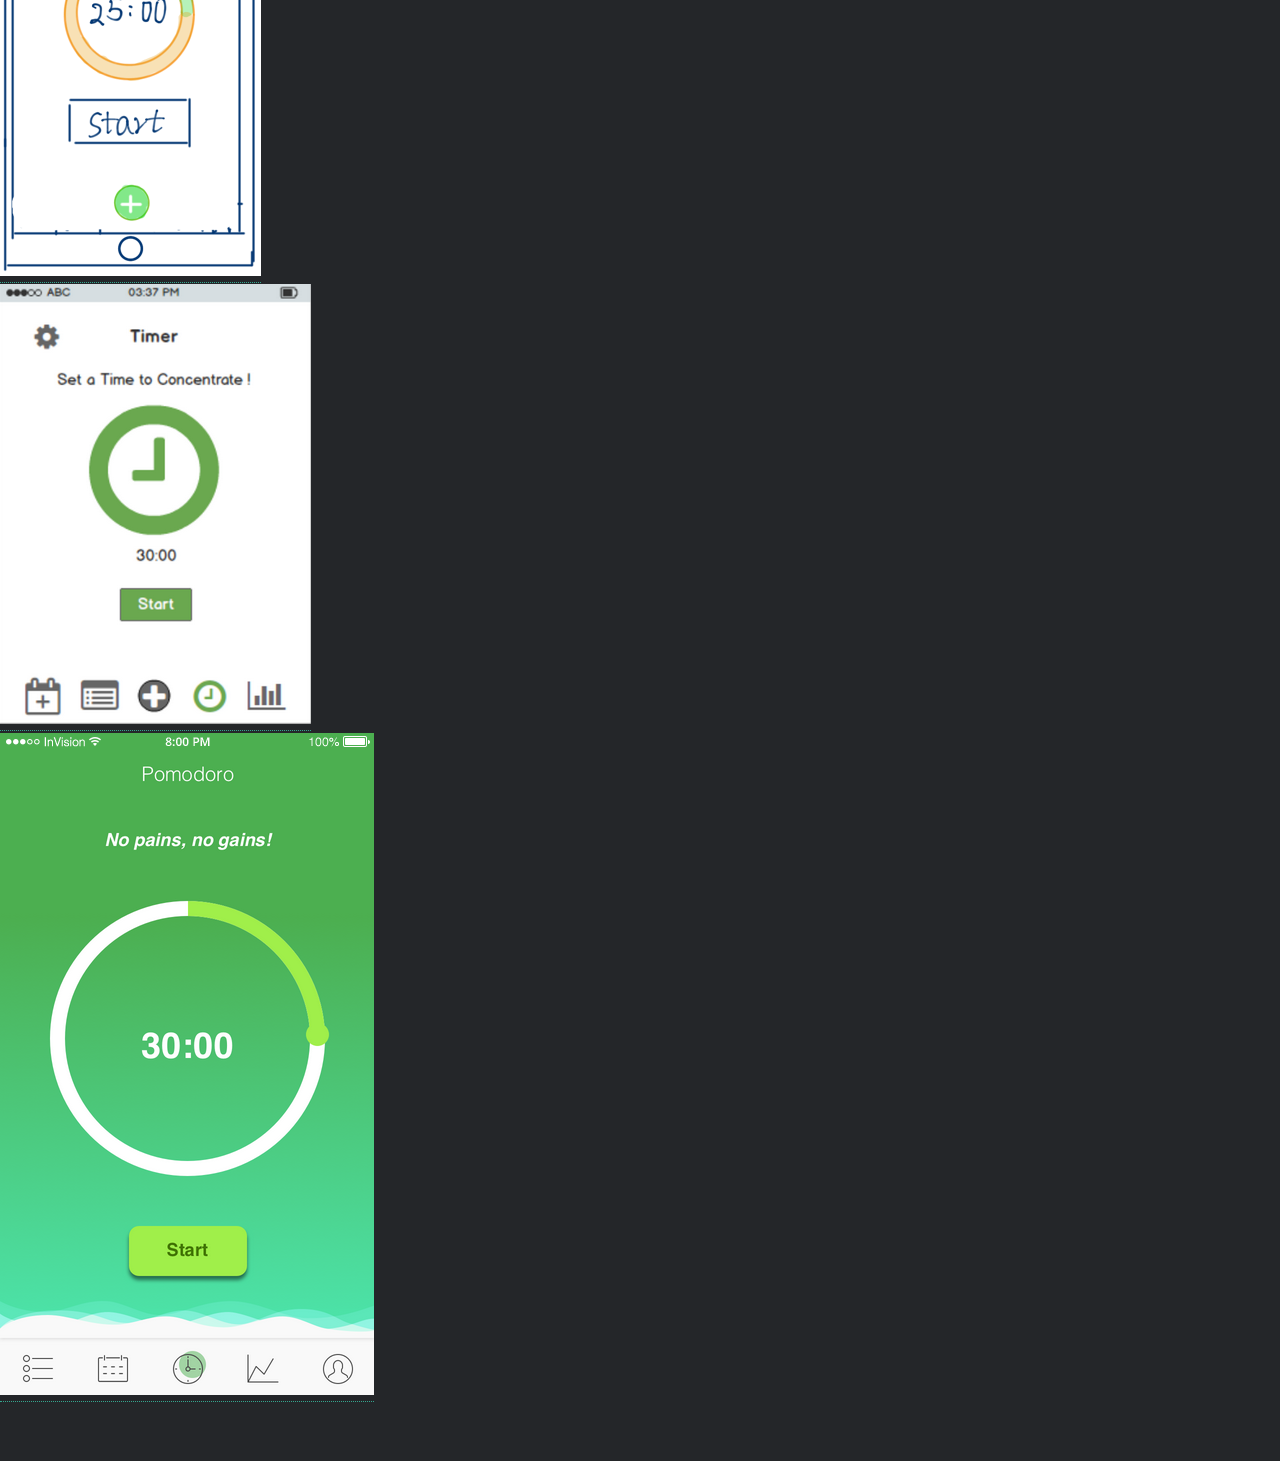
<file: motivatr.html>
<!DOCTYPE HTML>
<!--
	Hyperspace by HTML5 UP
	html5up.net | @ajlkn
	Free for personal and commercial use under the CCA 3.0 license (html5up.net/license)
-->
<html>
	<head>
		<title>Generic - Hyperspace by HTML5 UP</title>
		<meta charset="utf-8" />
		<meta name="viewport" content="width=device-width, initial-scale=1, user-scalable=no" />
		<link rel="stylesheet" href="assets/css/main.css" />
		<noscript><link rel="stylesheet" href="assets/css/noscript.css" /></noscript>
	</head>
	<body class="is-preload">

		<!-- Header -->
			<header id="header">
				<a href="index.html" class="title">Home</a>
				<nav>
					<ul>
						<li><a href="zaky.html">Zaky</a></li>
						<li><a href="motivatr.html" class="active">Motivatr</a></li>
						<li><a href="babybot.html">Babybot</a></li>
						<li><a href="eyetracking.html">Eyetracking</a></li>
						<li><a href="speakerbus.html">Speakerbus</a></li>
						<li><a href="litreview.html">AI Literature Review</a></li>
					</ul>
				</nav>
			</header>

		<!-- Wrapper -->
			<div id="wrapper">

			<!-- Main -->
				<section id="main" class="wrapper">
					<div class="inner">
						<h1 class="major">"Motivatr" Group UX Design</h1>
						<span class="image fit"><img src="images/motivatr-cover-detail.jpg" alt="" /></span>
					<p>
						As a member of a three&ndash;person team, we prototyped the design for a mobile application intended to help users curb bad procrastination habits.
					</p>
					<p>
						Motivatr is a mobile application prototype that will help students and young professionals shed old, destructive habits and form new and lasting routines &mdash; one day at a time. The app offers to-do lists, time management work timers based on the Pomodoro Method, and upcoming task notifications. Most importantly, Motivatr helps users cultivate first&ndash;hand knowledge about why they procrastinate.
					</p>

					<p>
						The design process consisted of the following stages, based on The UX Book (Hartson &amp; Pyla):
					</p>
					<strong>
						Contextual Inquiry
					</strong>
					<ul class="nested">
						<li>User research on 10 participants, targeting people who wished to improve their work and study efficiency, and had tried different productivity methods in the past</li>
						<li>Collected qualitative and quantitative data with interview questions designed to illuminate existing study habits and tendencies to procrastinate</li>
					</ul>
					<strong>
						Contextual Analysis
					</strong>
					<ul class="nested">
						<li>Generated work activity notes from interview responses, then organized notes into categories</li>
						<li>Created heirarchical work activity affinity diagram (WAAD) in order to visualize users' established planning activities</li>
						<li>Used the WAAD to extract formal requirements (summarized below):
							<ul class="nested">
								<li>Functions: Calendar with multiple views, Checklists for tasks, Ease stress, Support handwriting, Multi-device synchronization, "Pomodoro Method" timer
								</li>

								<li>Ease of Use: Quick access to planning functions, Separate big tasks into smaller ones, Easily edit tasks
								</li>

								<li>Customization: Set task priority, Use colors to tag tasks and events, Customizable reminders, Suit users' personal habits
								</li>
							</ul>
						</li>
					</ul>
					<div style="">
						<span style="float:right; padding-right: 7em;">
							<strong>
								Prototypes
							</strong>
							<ul class="nested">
								<li>Sketching and Ideation</li>
								<li>Wireframe / Lo-Fi Prototype</li>
								<li>Hi-Fi, Interactive Prototype</li>
								<li>User Testing and Evaluation</li>
							</ul>
						</span>

						<div >
							<strong>
								Interface Models
							</strong>
							<ul class="nested">
								<li>Usage Model with roles</li>
								<li>Task Structure Model</li>
								<li>Task Interaction Models</li>
								<li>Personae</li>
								<li>Storyboards</li>
							</ul>
						</div>
						</div>
						<div style="clear:both;">
							<div class="row">
								<div class="col-4 col-12-mobile">
									<a href="images/waad1.jpg">
									<img class="image fit" src="images/waad1.jpg" />
									</a>
								</div>
								<div class="col-4 col-12-mobile">
									<a href="images/waad2.png">
									<img class="image fit" src="images/waad2.png" />
									</a>
								</div>

								<div class="col-4 col-12-mobile">
									<a href="images/waad3.png">
									<img class="image fit" src="images/waad3.png" />
									</a>
								</div>
							</div>

							<div class="row">
								<div class="col-4 col-12-mobile">
									<a href="images/usage-model.png">
									<img class="image fit" src="images/usage-model.png"/>
									</a>
								</div>
								<div class="col-8 col-12-mobile">
									<a href="images/task-structure.jpg">
									<img class="image fit" src="images/task-structure.jpg" />
									</a>
								</div>

							</div>

							<div class="row">
								<div class="col-8 col-12-mobile">
									<a href="images/persona.png">
									<img class="image fit" src="images/persona.png"/>
									</a>
								</div>
								<div class="col-4 col-12-mobile">
									<a href="images/storyboard.png">
									<img class="image fit" src="images/storyboard.png" />
									</a>
								</div>
							</div>

							<div class="row" >
								<div class="col-3 col-6-mobile">
									<a href="images/sketch1.jpg">
									<img class="image fit" src="images/sketch1.jpg" />
									</a>
								</div>
								<div class="col-3 col-6-mobile">
									<a href="images/sketch6.png">
									<img class="image fit" src="images/sketch6.png" />
									</a>
								</div>
								<div class="col-3 col-6-mobile">
									<a href="images/wireframe1.png">
									<img class="image fit" src="images/wireframe1.png" />
									</a>
								</div>
								<div class="col-3 col-6-mobile">
									<a href="images/hifi1.png">
									<img class="image fit" src="images/hifi1.png" />
									</a>
								</div>
							</div>
						</div>
					</div>
			</section>
		</div>
	</body>
</html>
</file>
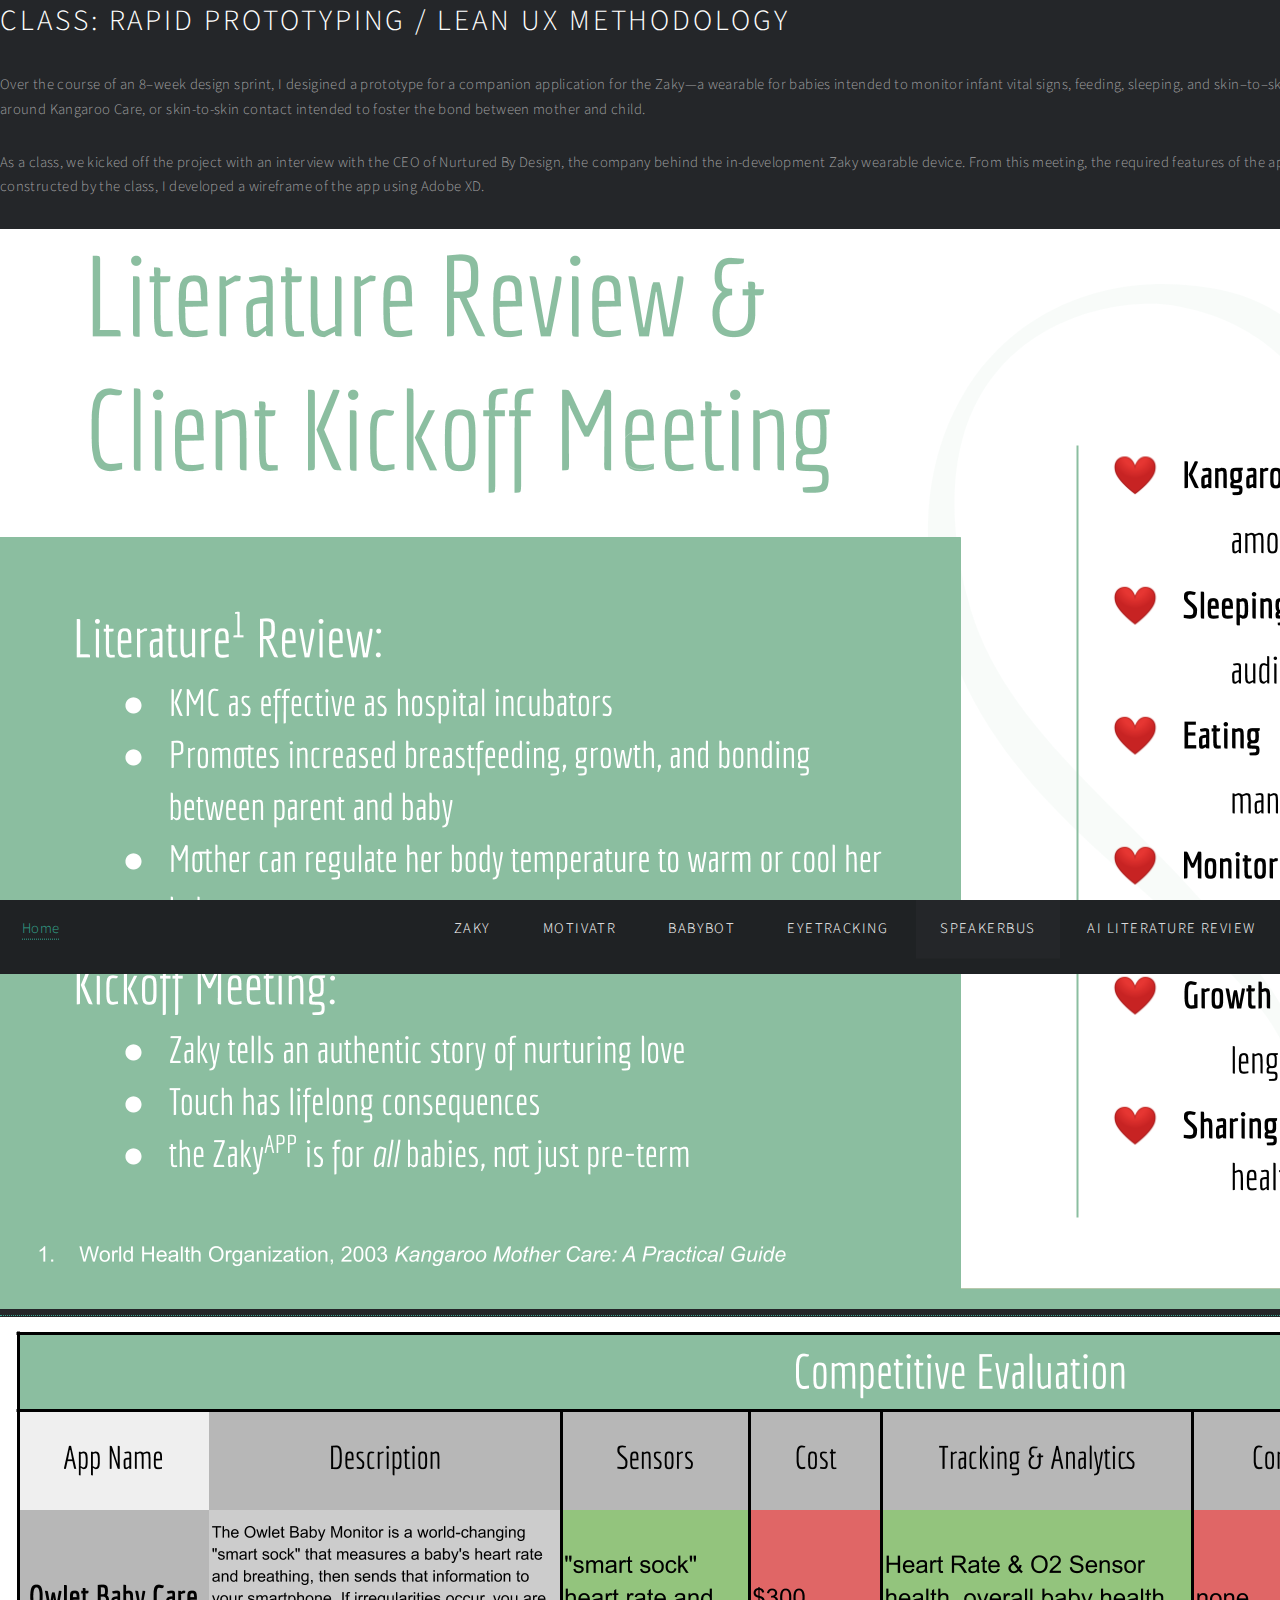
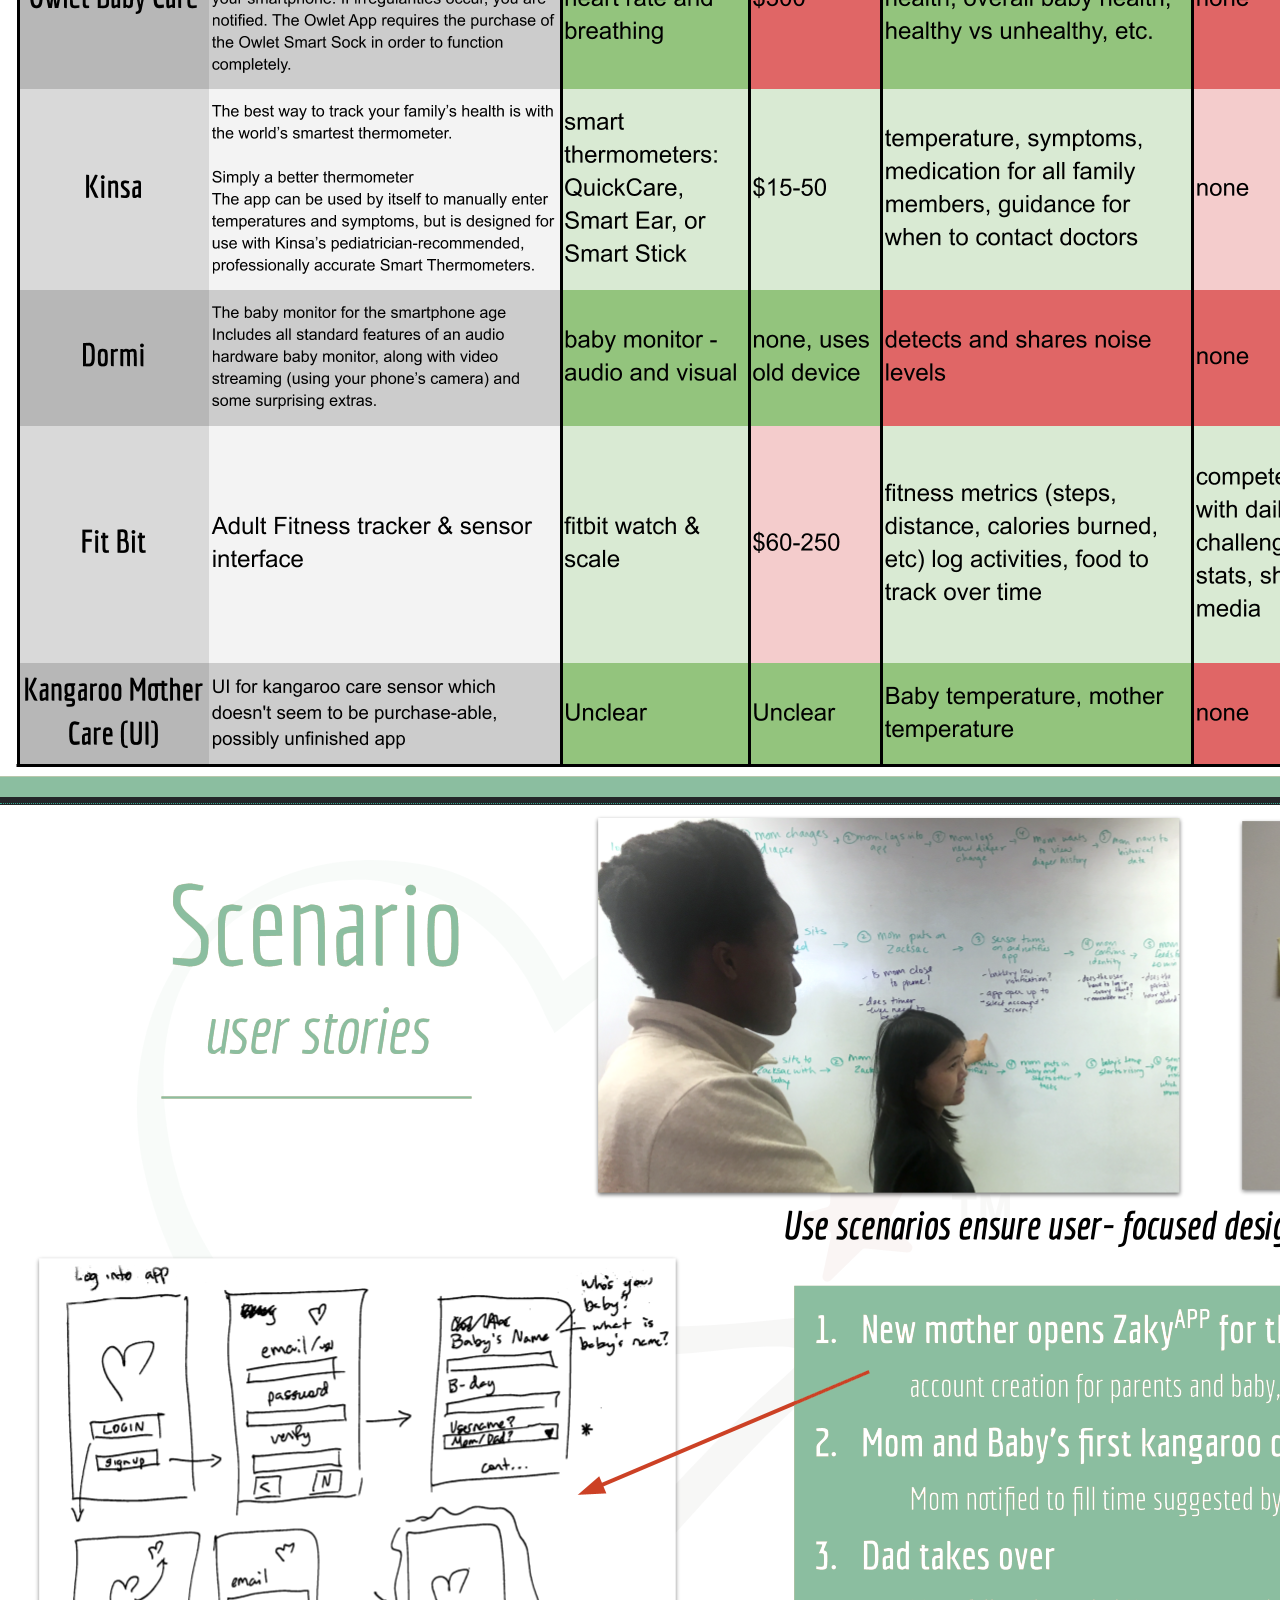
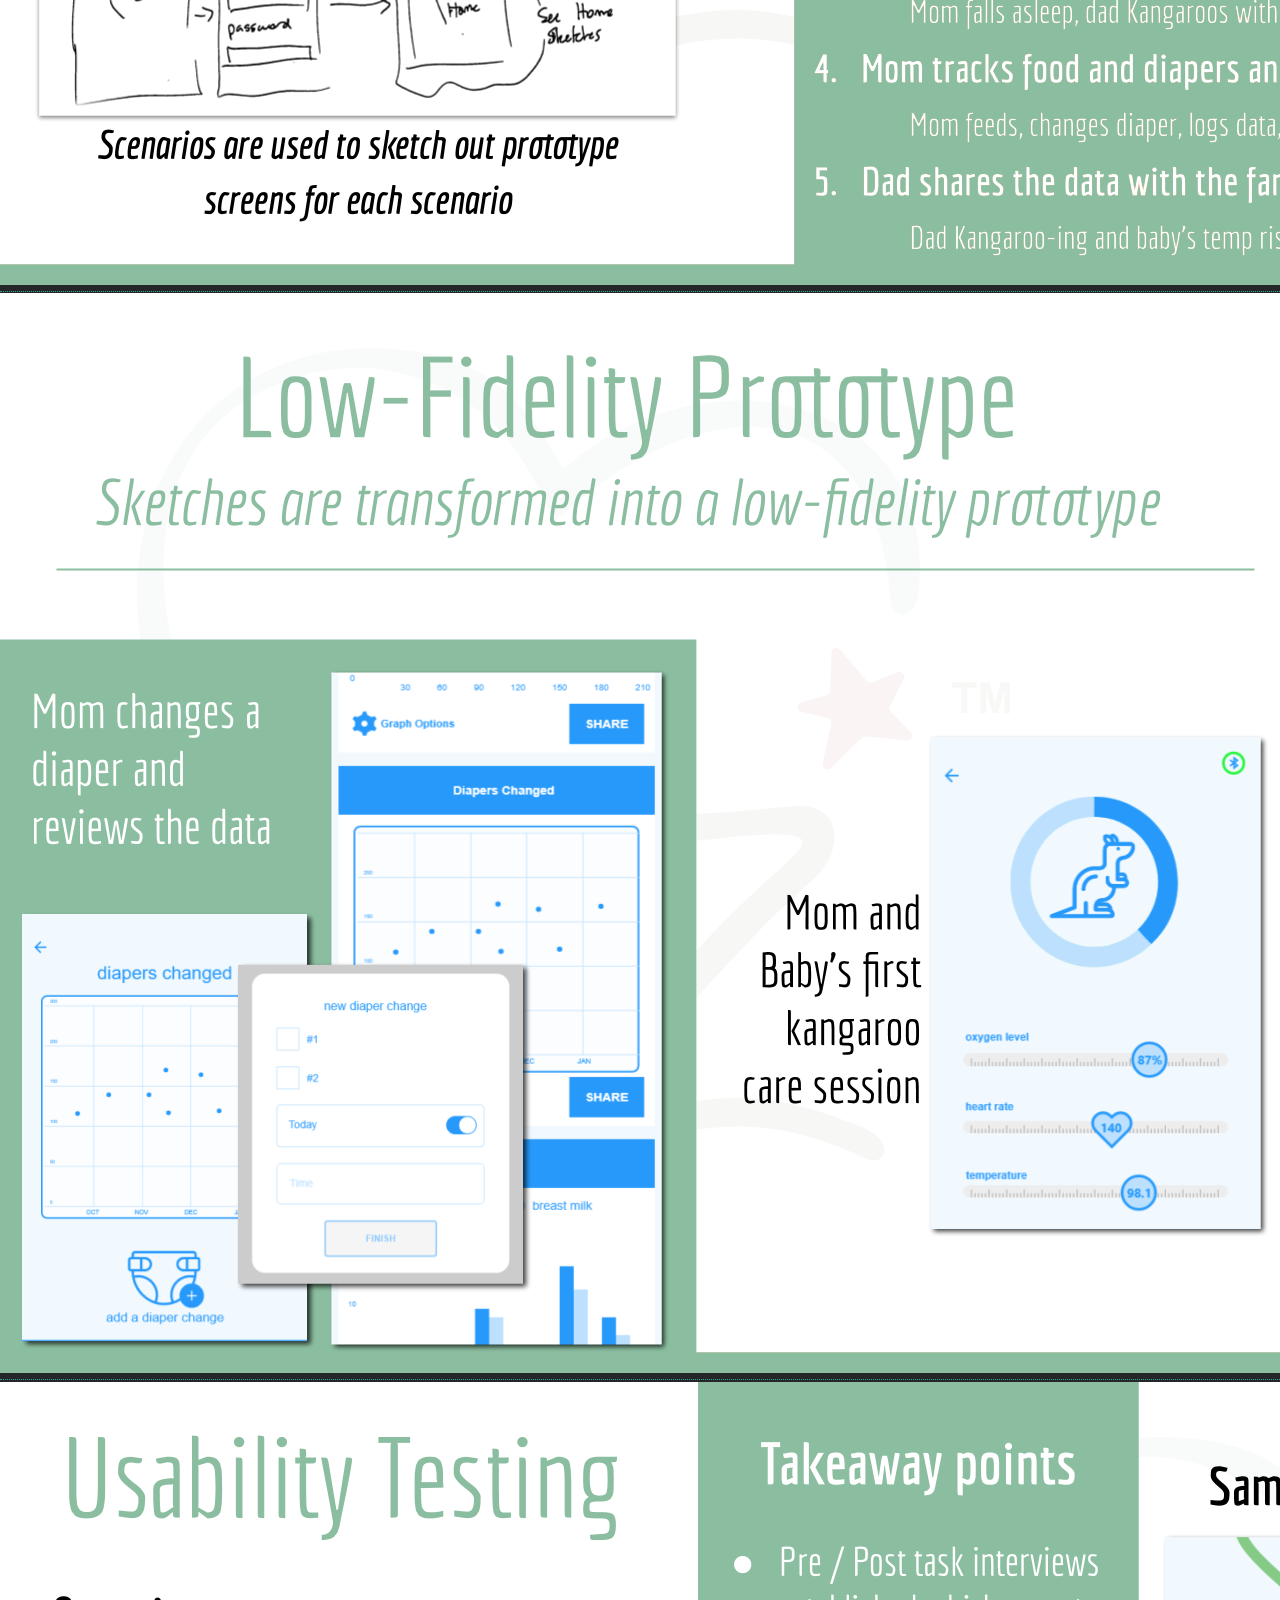
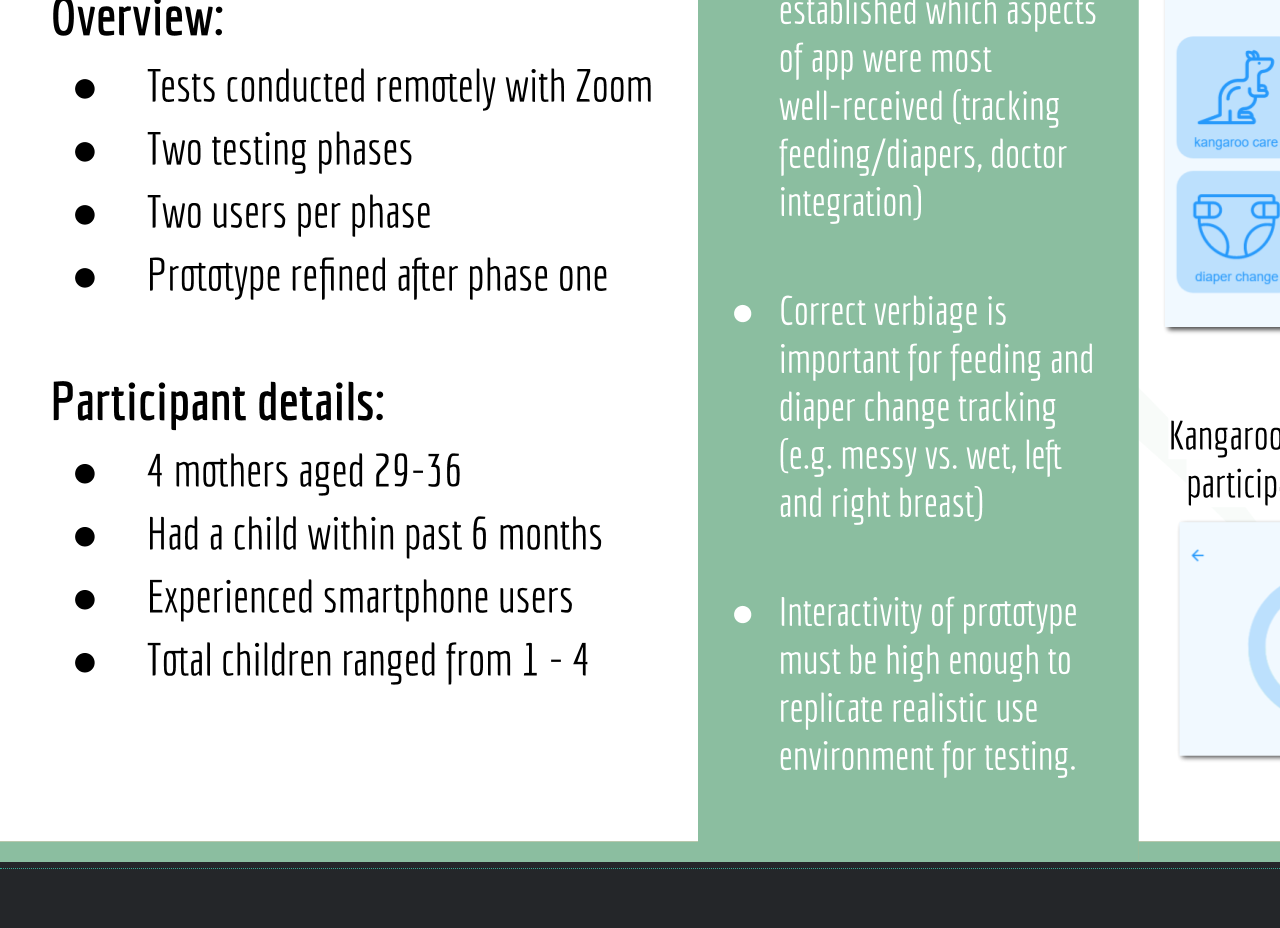
<file: speakerbus.html>
<!DOCTYPE HTML>
<!--
	Hyperspace by HTML5 UP
	html5up.net | @ajlkn
	Free for personal and commercial use under the CCA 3.0 license (html5up.net/license)
-->
<html>
	<head>
		<title>Generic - Hyperspace by HTML5 UP</title>
		<meta charset="utf-8" />
		<meta name="viewport" content="width=device-width, initial-scale=1, user-scalable=no" />
		<link rel="stylesheet" href="assets/css/main.css" />
		<noscript><link rel="stylesheet" href="assets/css/noscript.css" /></noscript>
	</head>
	<body class="is-preload">

		<!-- Header -->
			<header id="header">
				<a href="index.html" class="title">Home</a>
				<nav>
					<ul>
						<li><a href="zaky.html">Zaky</a></li>
						<li><a href="motivatr.html" >Motivatr</a></li>
						<li><a href="babybot.html">Babybot</a></li>
						<li><a href="eyetracking.html">Eyetracking</a></li>
						<li><a href="speakerbus.html" class="active">Speakerbus</a></li>
						<li><a href="litreview.html">AI Literature Review</a></li>
					</ul>
				</nav>
			</header>

		<!-- Wrapper -->
			<div id="wrapper">

				<!-- Main -->
					<section id="main" class="wrapper">
						<div class="inner">
							<h1 class="major">Class: Rapid Prototyping / Lean UX Methodology</h1>
						<p>
							Over the course of an 8&ndash;week design sprint, I desigined a prototype for a companion application for the Zaky&mdash;a wearable for babies intended to monitor infant vital signs, feeding, sleeping, and skin&ndash;to&ndash;skin bonding sessions, and other growth milestones. The main feature of the application centers around Kangaroo Care, or skin-to-skin contact intended to foster the bond between mother and child.
						</p>
						<p>
							As a class, we kicked off the project with an interview with the CEO of Nurtured By Design, the company behind the in-development Zaky wearable device. From this meeting, the required features of the application were established. Using these requirements, a competitive evaluation, and use scenarios constructed by the class, I developed a wireframe of the app using Adobe XD.
						</p>
						
						<div class="inner">
							<a href="images/zaky-lit-review.png">
							<img class="image fit" src="images/zaky-lit-review.png" />
							</a>
						</div>

							<div class="row">
								<div class="col-12 col-12-mobile">
									<a href="images/zaky-comp-eval.png">
									<img class="image fit" src="images/zaky-comp-eval.png" />
									</a>
								</div>
							</div>

							<div class="row">
								<div class="col-12 col-12-mobile">
									<a href="images/zaky-scenario.png">
									<img class="image fit" src="images/zaky-scenario.png" />
									</a>
								</div>
							</div>

							<div class="row">
								<div class="col-12 col-12-mobile">
									<a href="images/zaky-lo-fi.png">
									<img class="image fit" src="images/zaky-lo-fi.png" />
									</a>
								</div>
							</div>

							<div class="row">
								<div class="col-12 col-12-mobile">
									<a href="images/zaky-usability-testing.png">
									<img class="image fit" src="images/zaky-usability-testing.png" />
									</a>
								</div>
							</div>
						</div>
					</section>
		</div>

	</body>
</html>
</file>
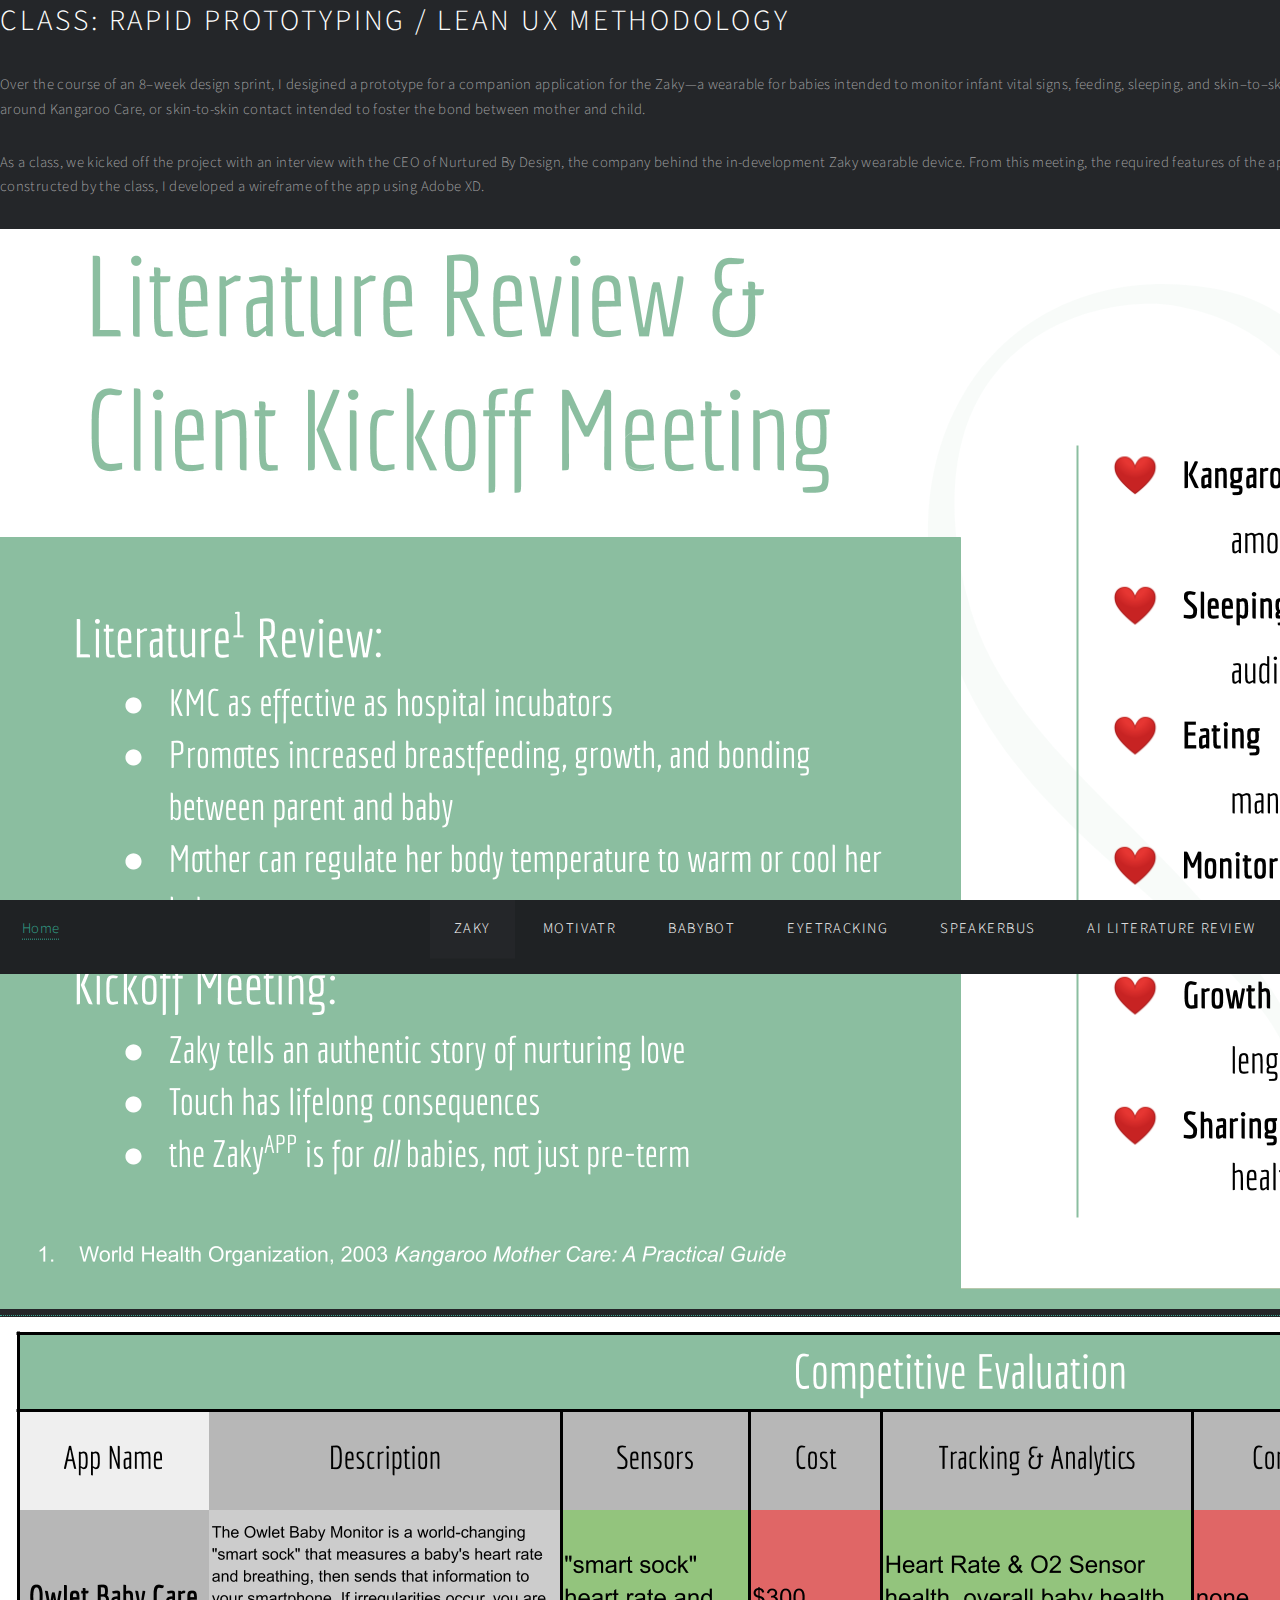
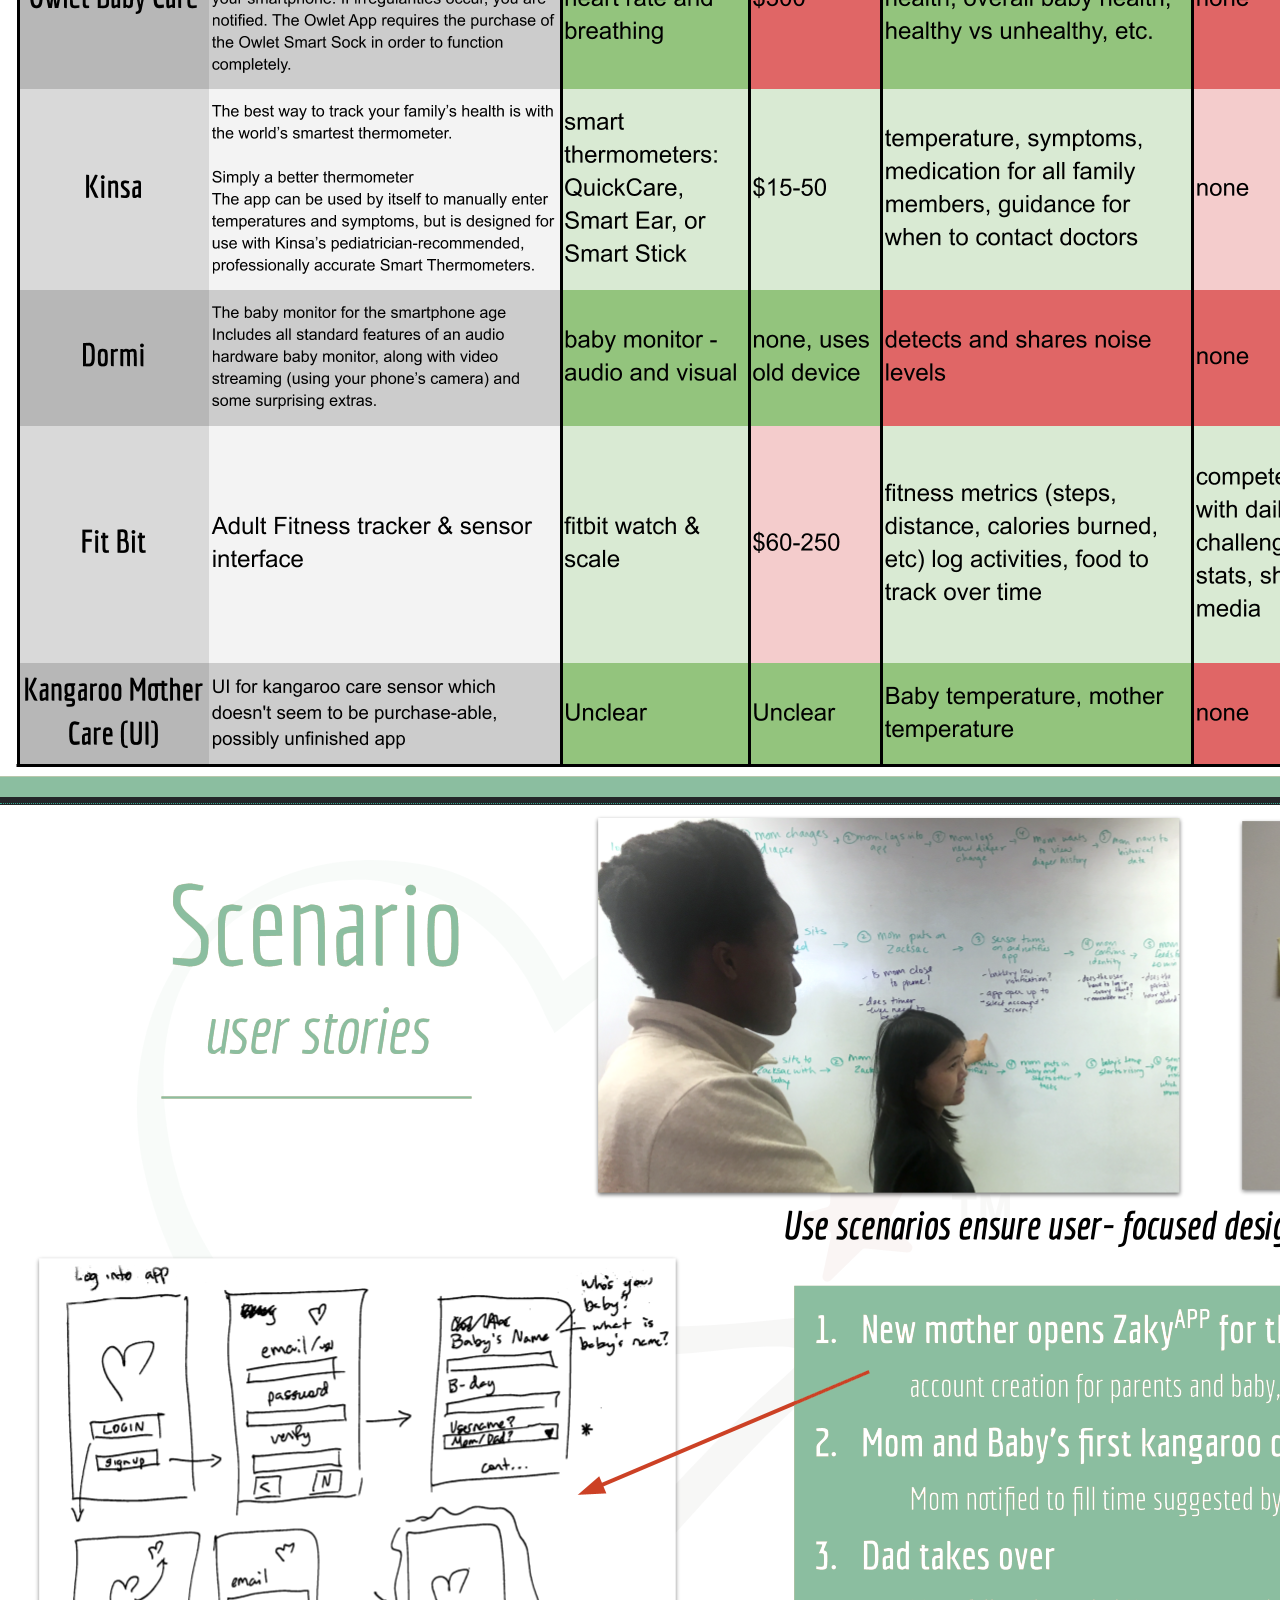
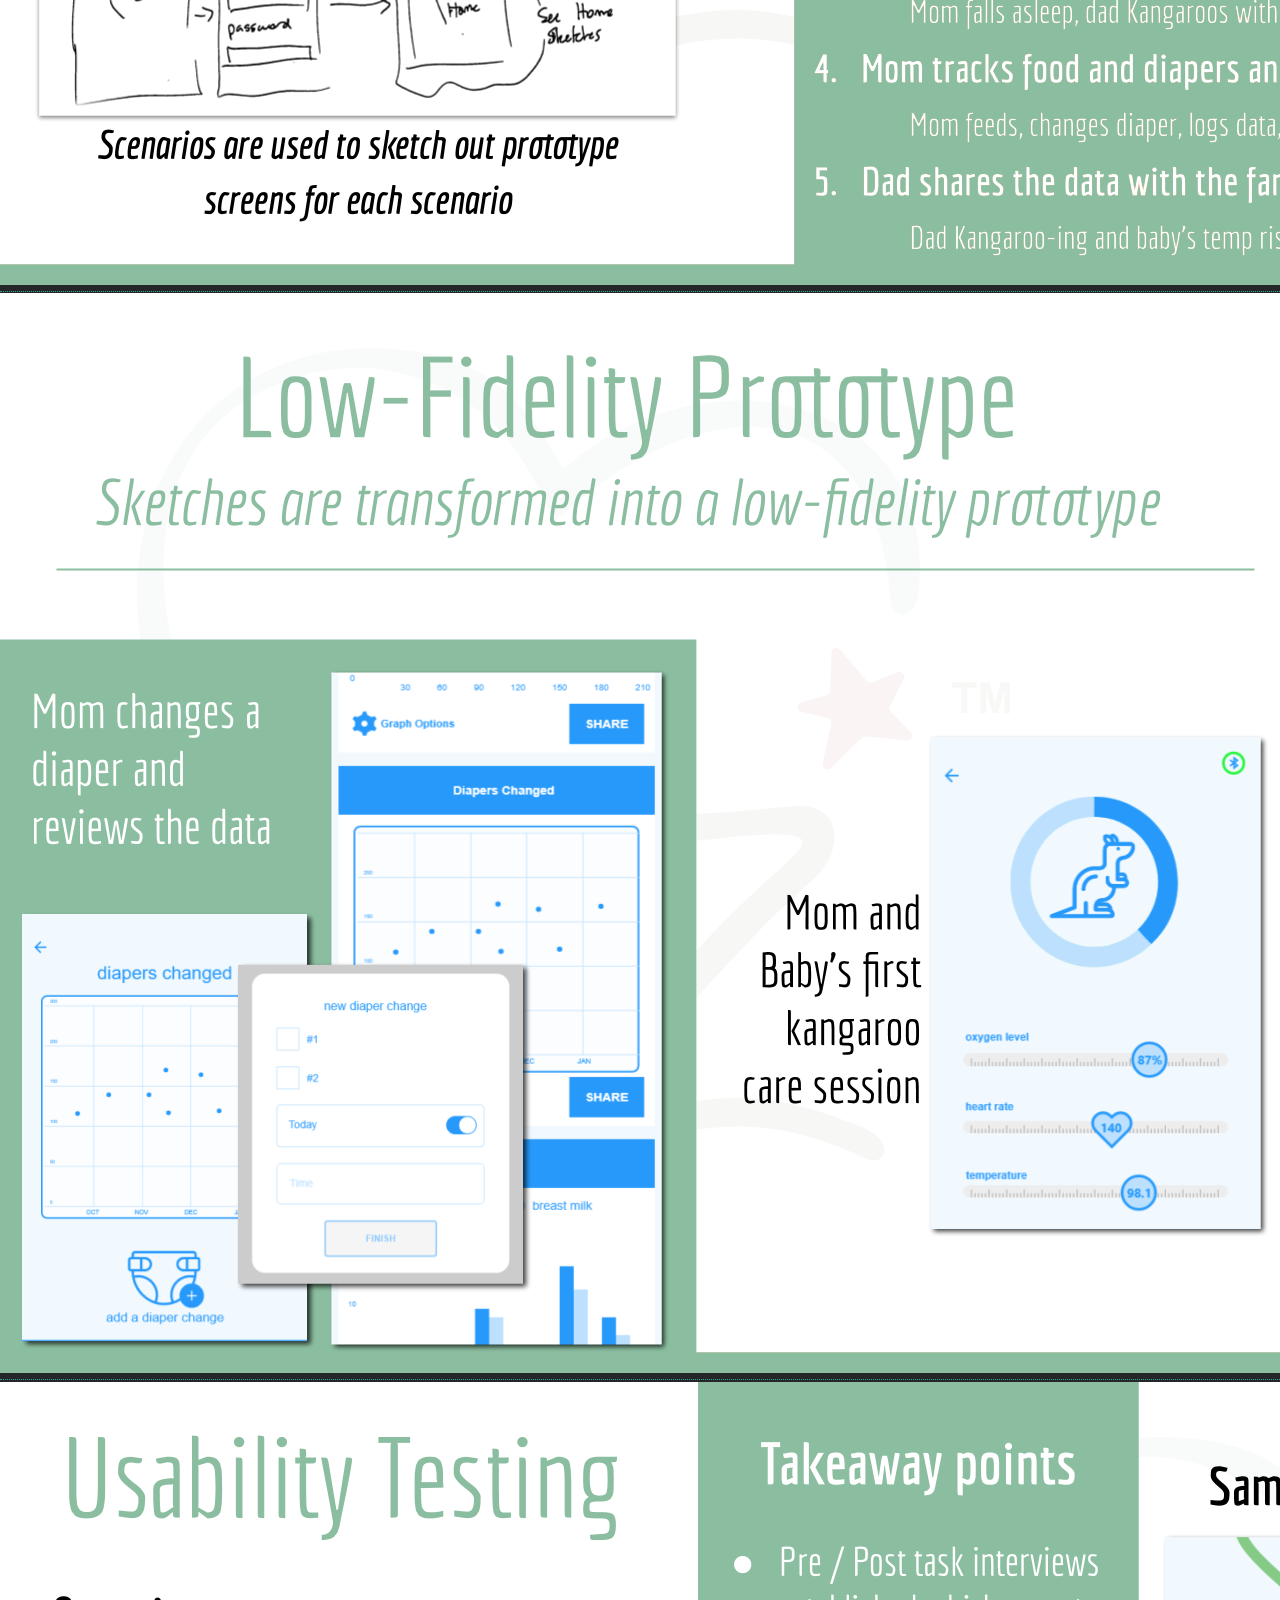
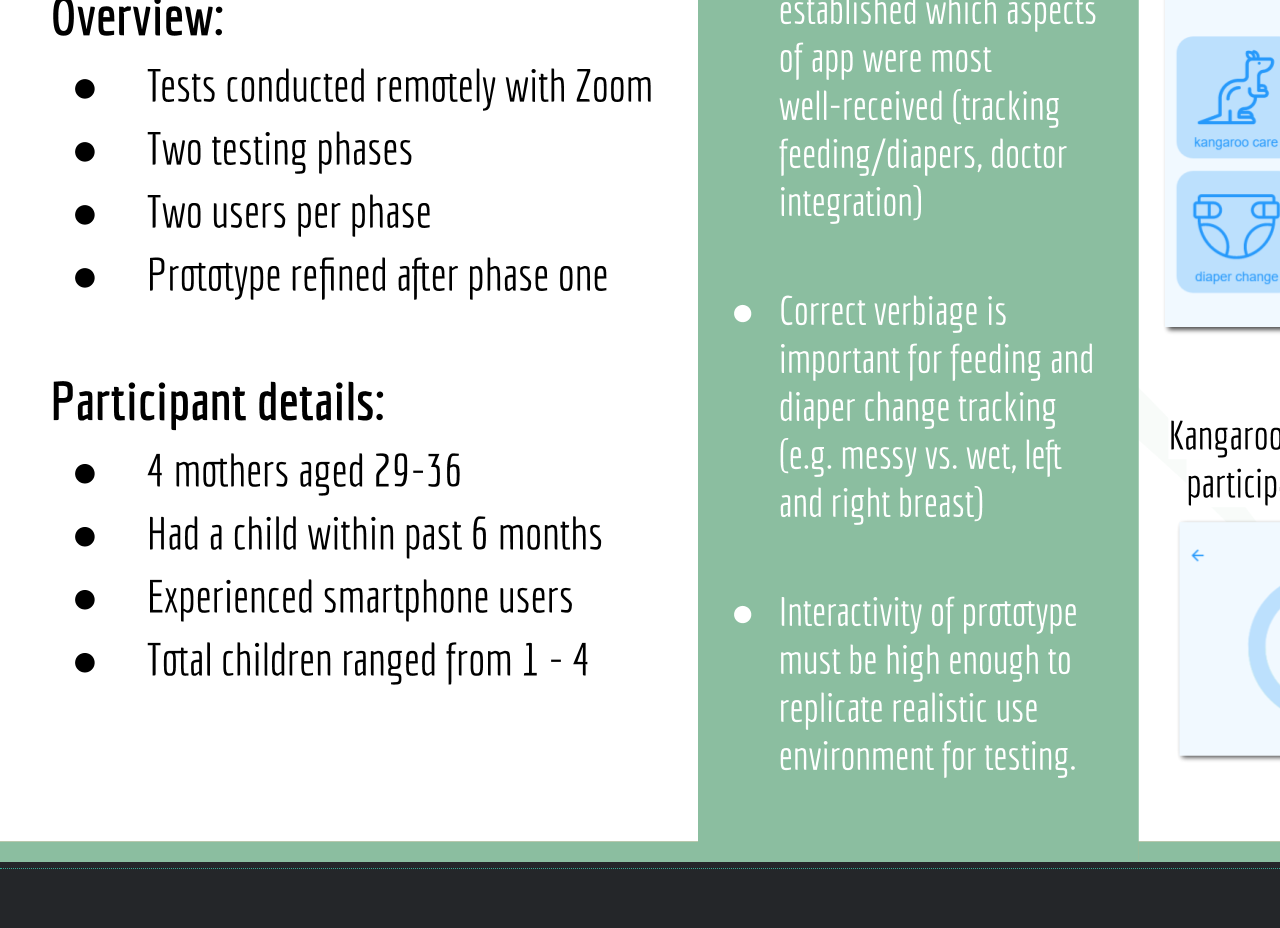
<file: zaky.html>
<!DOCTYPE HTML>
<!--
	Hyperspace by HTML5 UP
	html5up.net | @ajlkn
	Free for personal and commercial use under the CCA 3.0 license (html5up.net/license)
-->
<html>
	<head>
		<title>Zaky</title>
		<meta charset="utf-8" />
		<meta name="viewport" content="width=device-width, initial-scale=1, user-scalable=no" />
		<link rel="stylesheet" href="assets/css/main.css" />
		<noscript><link rel="stylesheet" href="assets/css/noscript.css" /></noscript>
	</head>
	<body class="is-preload">

		<!-- Header -->
			<header id="header">
				<a href="index.html" class="title">Home</a>
				<nav>
					<ul>
						<li><a href="zaky.html" class="active">Zaky</a></li>
						<li><a href="motivatr.html" >Motivatr</a></li>
						<li><a href="babybot.html">Babybot</a></li>
						<li><a href="eyetracking.html">Eyetracking</a></li>
						<li><a href="speakerbus.html">Speakerbus</a></li>
						<li><a href="litreview.html">AI Literature Review</a></li>
					</ul>
				</nav>
			</header>

		<!-- Wrapper -->
			<div id="wrapper">

				<!-- Main -->
					<section id="main" class="wrapper">
						<div class="inner">
							<h1 class="major">Class: Rapid Prototyping / Lean UX Methodology</h1>
						<p>
							Over the course of an 8&ndash;week design sprint, I desigined a prototype for a companion application for the Zaky&mdash;a wearable for babies intended to monitor infant vital signs, feeding, sleeping, and skin&ndash;to&ndash;skin bonding sessions, and other growth milestones. The main feature of the application centers around Kangaroo Care, or skin-to-skin contact intended to foster the bond between mother and child.
						</p>
						<p>
							As a class, we kicked off the project with an interview with the CEO of Nurtured By Design, the company behind the in-development Zaky wearable device. From this meeting, the required features of the application were established. Using these requirements, a competitive evaluation, and use scenarios constructed by the class, I developed a wireframe of the app using Adobe XD.
						</p>
						
						<div class="inner">
							<a href="images/zaky-lit-review.png">
							<img class="image fit" src="images/zaky-lit-review.png" />
							</a>
						</div>

							<div class="row">
								<div class="col-12 col-12-mobile">
									<a href="images/zaky-comp-eval.png">
									<img class="image fit" src="images/zaky-comp-eval.png" />
									</a>
								</div>
							</div>

							<div class="row">
								<div class="col-12 col-12-mobile">
									<a href="images/zaky-scenario.png">
									<img class="image fit" src="images/zaky-scenario.png" />
									</a>
								</div>
							</div>

							<div class="row">
								<div class="col-12 col-12-mobile">
									<a href="images/zaky-lo-fi.png">
									<img class="image fit" src="images/zaky-lo-fi.png" />
									</a>
								</div>
							</div>

							<div class="row">
								<div class="col-12 col-12-mobile">
									<a href="images/zaky-usability-testing.png">
									<img class="image fit" src="images/zaky-usability-testing.png" />
									</a>
								</div>
							</div>
						</div>
					</section>
		</div>

	</body>
</html>
</file>
<file: assets/css/noscript.css>
/*
	Hyperspace by HTML5 UP
	html5up.net | @ajlkn
	Free for personal and commercial use under the CCA 3.0 license (html5up.net/license)
*/

/* Spotlights */

	.spotlights > section > .image:before {
		opacity: 0 !important;
	}

	.spotlights > section > .content > .inner {
		-moz-transform: none !important;
		-webkit-transform: none !important;
		-ms-transform: none !important;
		transform: none !important;
		opacity: 1 !important;
	}

/* Wrapper */

	.wrapper > .inner {
		opacity: 1 !important;
		-moz-transform: none !important;
		-webkit-transform: none !important;
		-ms-transform: none !important;
		transform: none !important;
	}

/* Sidebar */

	#sidebar > .inner {
		opacity: 1 !important;
	}

	#sidebar nav > ul > li {
		-moz-transform: none !important;
		-webkit-transform: none !important;
		-ms-transform: none !important;
		transform: none !important;
		opacity: 1 !important;
	}
</file>
<file: assets/css/main.css>
@import url(fontawesome-all.min.css);
@import url("https://fonts.googleapis.com/css?family=Source+Sans+Pro:300,300italic,400,400italic");

/*
	Multiverse by HTML5 UP
	html5up.net | @ajlkn
	Free for personal and commercial use under the CCA 3.0 license (html5up.net/license)
*/

@-moz-keyframes spinner {
	0% {
		-moz-transform: rotate(0deg);
		-webkit-transform: rotate(0deg);
		-ms-transform: rotate(0deg);
		transform: rotate(0deg);
	}

	100% {
		-moz-transform: rotate(359deg);
		-webkit-transform: rotate(359deg);
		-ms-transform: rotate(359deg);
		transform: rotate(359deg);
	}
}

@-webkit-keyframes spinner {
	0% {
		-moz-transform: rotate(0deg);
		-webkit-transform: rotate(0deg);
		-ms-transform: rotate(0deg);
		transform: rotate(0deg);
	}

	100% {
		-moz-transform: rotate(359deg);
		-webkit-transform: rotate(359deg);
		-ms-transform: rotate(359deg);
		transform: rotate(359deg);
	}
}

@-ms-keyframes spinner {
	0% {
		-moz-transform: rotate(0deg);
		-webkit-transform: rotate(0deg);
		-ms-transform: rotate(0deg);
		transform: rotate(0deg);
	}

	100% {
		-moz-transform: rotate(359deg);
		-webkit-transform: rotate(359deg);
		-ms-transform: rotate(359deg);
		transform: rotate(359deg);
	}
}

@keyframes spinner {
	0% {
		-moz-transform: rotate(0deg);
		-webkit-transform: rotate(0deg);
		-ms-transform: rotate(0deg);
		transform: rotate(0deg);
	}

	100% {
		-moz-transform: rotate(359deg);
		-webkit-transform: rotate(359deg);
		-ms-transform: rotate(359deg);
		transform: rotate(359deg);
	}
}

html, body, div, span, applet, object,
iframe, h1, h2, h3, h4, h5, h6, p, blockquote,
pre, a, abbr, acronym, address, big, cite,
code, del, dfn, em, img, ins, kbd, q, s, samp,
small, strike, strong, sub, sup, tt, var, b,
u, i, center, dl, dt, dd, ol, ul, li, fieldset,
form, label, legend, table, caption, tbody,
tfoot, thead, tr, th, td, article, aside,
canvas, details, embed, figure, figcaption,
footer, header, hgroup, menu, nav, output, ruby,
section, summary, time, mark, audio, video {
	margin: 0;
	padding: 0;
	border: 0;
	font-size: 100%;
	font: inherit;
	vertical-align: baseline;}

article, aside, details, figcaption, figure,
footer, header, hgroup, menu, nav, section {
	display: block;}

body {
	line-height: 1;
}

ol, ul {
	list-style: none;
}

blockquote, q {
	quotes: none;
}

	blockquote:before, blockquote:after, q:before, q:after {
		content: '';
		content: none;
	}

table {
	border-collapse: collapse;
	border-spacing: 0;
}

body {
	-webkit-text-size-adjust: none;
}

mark {
	background-color: transparent;
	color: inherit;
}

input::-moz-focus-inner {
	border: 0;
	padding: 0;
}

input, select, textarea {
	-moz-appearance: none;
	-webkit-appearance: none;
	-ms-appearance: none;
	appearance: none;
}

/* Basic */

	@-ms-viewport {
		width: device-width;
	}

	body {
		-ms-overflow-style: scrollbar;
	}

	@media screen and (max-width: 480px) {

		html, body {
			min-width: 320px;
		}

	}

	html {
		box-sizing: border-box;
	}

	*, *:before, *:after {
		box-sizing: inherit;
	}

	body {
		background: #242629;
	}

		body.is-preload *, body.is-preload *:before, body.is-preload *:after {
			-moz-animation: none !important;
			-webkit-animation: none !important;
			-ms-animation: none !important;
			animation: none !important;
			-moz-transition: none !important;
			-webkit-transition: none !important;
			-ms-transition: none !important;
			transition: none !important;
		}

		body.is-resizing *, body.is-resizing *:before, body.is-resizing *:after {
			-moz-animation: none !important;
			-webkit-animation: none !important;
			-ms-animation: none !important;
			animation: none !important;
			-moz-transition: none !important;
			-webkit-transition: none !important;
			-ms-transition: none !important;
			transition: none !important;
		}

/* Type */

	body, input, select, textarea {
		color: #a0a0a1;
		font-family: "Source Sans Pro", Helvetica, sans-serif;
		font-size: 15pt;
		font-weight: 300;
		letter-spacing: 0.025em;
		line-height: 1.65;
	}

		@media screen and (max-width: 1680px) {

			body, input, select, textarea {
				font-size: 11pt;
			}

		}

	a {
		-moz-transition: color 0.2s ease-in-out, border-bottom-color 0.2s ease-in-out;
		-webkit-transition: color 0.2s ease-in-out, border-bottom-color 0.2s ease-in-out;
		-ms-transition: color 0.2s ease-in-out, border-bottom-color 0.2s ease-in-out;
		transition: color 0.2s ease-in-out, border-bottom-color 0.2s ease-in-out;
		border-bottom: dotted 1px;
		color: #34a58e;
		text-decoration: none;
	}

		a:hover {
			border-bottom-color: transparent;
			color: #34a58e !important;
		}

	strong, b {
		color: #ffffff;
		font-weight: 300;
	}

	em, i {
		font-style: italic;
	}

	p {
		margin: 0 0 2em 0;
	}

	h1, h2, h3, h4, h5, h6 {
		color: #ffffff;
		font-weight: 300;
		letter-spacing: 0.1em;
		line-height: 1.5;
		margin: 0 0 1em 0;
		text-transform: uppercase;
	}

		h1 a, h2 a, h3 a, h4 a, h5 a, h6 a {
			color: inherit;
			text-decoration: none;
		}

	h1 {
		font-size: 2em;
	}

	h2 {
		font-size: 1.25em;
	}

	h3 {
		font-size: 1.1em;
	}

	h4 {
		font-size: 1em;
	}

	h5 {
		font-size: 0.9em;
	}

	h6 {
		font-size: 0.7em;
	}

	@media screen and (max-width: 736px) {

		h2 {
			font-size: 1em;
		}

		h3 {
			font-size: 0.9em;
		}

		h4 {
			font-size: 0.8em;
		}

		h5 {
			font-size: 0.7em;
		}

		h6 {
			font-size: 0.7em;
		}

	}

	sub {
		font-size: 0.8em;
		position: relative;
		top: 0.5em;
	}

	sup {
		font-size: 0.8em;
		position: relative;
		top: -0.5em;
	}

	blockquote {
		border-left: 4px #36383c;
		font-style: italic;
		margin: 0 0 2em 0;
		padding: 0.5em 0 0.5em 2em;
	}

	code {
		background: #34363b;
		border: solid 1px #36383c;
		font-family: "Courier New", monospace;
		font-size: 0.9em;
		margin: 0 0.25em;
		padding: 0.25em 0.65em;
	}

	pre {
		-webkit-overflow-scrolling: touch;
		font-family: "Courier New", monospace;
		font-size: 0.9em;
		margin: 0 0 2em 0;
	}

		pre code {
			display: block;
			line-height: 1.75;
			padding: 1em 1.5em;
			overflow-x: auto;
		}

	hr {
		border: 0;
		border-bottom: solid 1px #36383c;
		margin: 2em 0;
	}

		hr.major {
			margin: 3em 0;
		}

	.align-left {
		text-align: left;
	}

	.align-center {
		text-align: center;
	}

	.align-right {
		text-align: right;
	}

/* Button */

	input[type="submit"],
	input[type="reset"],
	input[type="button"],
	button,
	.button {
		-moz-appearance: none;
		-webkit-appearance: none;
		-ms-appearance: none;
		appearance: none;
		-moz-transition: background-color 0.2s ease-in-out, box-shadow 0.2s ease-in-out, color 0.2s ease-in-out;
		-webkit-transition: background-color 0.2s ease-in-out, box-shadow 0.2s ease-in-out, color 0.2s ease-in-out;
		-ms-transition: background-color 0.2s ease-in-out, box-shadow 0.2s ease-in-out, color 0.2s ease-in-out;
		transition: background-color 0.2s ease-in-out, box-shadow 0.2s ease-in-out, color 0.2s ease-in-out;
		background-color: transparent;
		border: 0;
		border-radius: 0;
		box-shadow: inset 0 0 0 2px #36383c;
		color: #ffffff !important;
		cursor: pointer;
		display: inline-block;
		font-size: 0.9em;
		font-weight: 300;
		height: 3.05556em;
		letter-spacing: 0.1em;
		line-height: 3.05556em;
		padding: 0 2.5em;
		text-align: center;
		text-decoration: none;
		text-transform: uppercase;
		white-space: nowrap;
	}

		input[type="submit"]:hover,
		input[type="reset"]:hover,
		input[type="button"]:hover,
		button:hover,
		.button:hover {
			box-shadow: inset 0 0 0 2px #34a58e;
			color: #34a58e !important;
		}

			input[type="submit"]:hover:active,
			input[type="reset"]:hover:active,
			input[type="button"]:hover:active,
			button:hover:active,
			.button:hover:active {
				background-color: rgba(52, 165, 142, 0.15);
				color: #34a58e !important;
			}

		input[type="submit"].icon,
		input[type="reset"].icon,
		input[type="button"].icon,
		button.icon,
		.button.icon {
			padding-left: 1.35em;
		}

			input[type="submit"].icon:before,
			input[type="reset"].icon:before,
			input[type="button"].icon:before,
			button.icon:before,
			.button.icon:before {
				margin-right: 0.5em;
			}

		input[type="submit"].fit,
		input[type="reset"].fit,
		input[type="button"].fit,
		button.fit,
		.button.fit {
			width: 100%;
		}

		input[type="submit"].small,
		input[type="reset"].small,
		input[type="button"].small,
		button.small,
		.button.small {
			font-size: 0.8em;
		}

		input[type="submit"].large,
		input[type="reset"].large,
		input[type="button"].large,
		button.large,
		.button.large {
			font-size: 1.35em;
		}

		input[type="submit"].primary,
		input[type="reset"].primary,
		input[type="button"].primary,
		button.primary,
		.button.primary {
			background-color: #34a58e;
			box-shadow: none;
		}

			input[type="submit"].primary:hover,
			input[type="reset"].primary:hover,
			input[type="button"].primary:hover,
			button.primary:hover,
			.button.primary:hover {
				background-color: #47c5ab;
				color: #ffffff !important;
			}

				input[type="submit"].primary:hover:active,
				input[type="reset"].primary:hover:active,
				input[type="button"].primary:hover:active,
				button.primary:hover:active,
				.button.primary:hover:active {
					background-color: #287e6d;
				}

		input[type="submit"].disabled, input[type="submit"]:disabled,
		input[type="reset"].disabled,
		input[type="reset"]:disabled,
		input[type="button"].disabled,
		input[type="button"]:disabled,
		button.disabled,
		button:disabled,
		.button.disabled,
		.button:disabled {
			pointer-events: none;
			opacity: 0.35;
		}

/* Form */

	form {
		margin: 0 0 2em 0;
	}

		form > :last-child {
			margin-bottom: 0;
		}

		form > .fields {
			display: -moz-flex;
			display: -webkit-flex;
			display: -ms-flex;
			display: flex;
			-moz-flex-wrap: wrap;
			-webkit-flex-wrap: wrap;
			-ms-flex-wrap: wrap;
			flex-wrap: wrap;
			width: calc(100% + 3em);
			margin: -1.5em 0 2em -1.5em;
		}

			form > .fields > .field {
				-moz-flex-grow: 0;
				-webkit-flex-grow: 0;
				-ms-flex-grow: 0;
				flex-grow: 0;
				-moz-flex-shrink: 0;
				-webkit-flex-shrink: 0;
				-ms-flex-shrink: 0;
				flex-shrink: 0;
				padding: 1.5em 0 0 1.5em;
				width: calc(100% - 1.5em);
			}

				form > .fields > .field.half {
					width: calc(50% - 0.75em);
				}

				form > .fields > .field.third {
					width: calc(100%/3 - 0.5em);
				}

				form > .fields > .field.quarter {
					width: calc(25% - 0.375em);
				}

		@media screen and (max-width: 736px) {

			form > .fields {
				width: calc(100% + 3em);
				margin: -1.5em 0 2em -1.5em;
			}

				form > .fields > .field {
					padding: 1.5em 0 0 1.5em;
					width: calc(100% - 1.5em);
				}

					form > .fields > .field.half {
						width: calc(100% - 1.5em);
					}

					form > .fields > .field.third {
						width: calc(100% - 1.5em);
					}

					form > .fields > .field.quarter {
						width: calc(100% - 1.5em);
					}

		}

	label {
		color: #ffffff;
		display: block;
		font-size: 0.9em;
		font-weight: 300;
		margin: 0 0 1em 0;
	}

	input[type="text"],
	input[type="password"],
	input[type="email"],
	input[type="tel"],
	input[type="search"],
	input[type="url"],
	select,
	textarea {
		-moz-appearance: none;
		-webkit-appearance: none;
		-ms-appearance: none;
		appearance: none;
		background: #34363b;
		border: 0;
		border-radius: 0;
		color: #a0a0a1;
		display: block;
		outline: 0;
		padding: 0 1em;
		text-decoration: none;
		width: 100%;
	}

		input[type="text"]:invalid,
		input[type="password"]:invalid,
		input[type="email"]:invalid,
		input[type="tel"]:invalid,
		input[type="search"]:invalid,
		input[type="url"]:invalid,
		select:invalid,
		textarea:invalid {
			box-shadow: none;
		}

		input[type="text"]:focus,
		input[type="password"]:focus,
		input[type="email"]:focus,
		input[type="tel"]:focus,
		input[type="search"]:focus,
		input[type="url"]:focus,
		select:focus,
		textarea:focus {
			box-shadow: inset 0 0 0 2px #34a58e;
		}

	select {
		background-image: url("data:image/svg+xml;charset=utf8,%3Csvg xmlns='http://www.w3.org/2000/svg' width='40' height='40' preserveAspectRatio='none' viewBox='0 0 40 40'%3E%3Cpath d='M9.4,12.3l10.4,10.4l10.4-10.4c0.2-0.2,0.5-0.4,0.9-0.4c0.3,0,0.6,0.1,0.9,0.4l3.3,3.3c0.2,0.2,0.4,0.5,0.4,0.9 c0,0.4-0.1,0.6-0.4,0.9L20.7,31.9c-0.2,0.2-0.5,0.4-0.9,0.4c-0.3,0-0.6-0.1-0.9-0.4L4.3,17.3c-0.2-0.2-0.4-0.5-0.4-0.9 c0-0.4,0.1-0.6,0.4-0.9l3.3-3.3c0.2-0.2,0.5-0.4,0.9-0.4S9.1,12.1,9.4,12.3z' fill='%2336383c' /%3E%3C/svg%3E");
		background-size: 1.25rem;
		background-repeat: no-repeat;
		background-position: calc(100% - 1rem) center;
		height: 2.75em;
		padding-right: 2.75em;
		text-overflow: ellipsis;
	}

		select option {
			color: #ffffff;
			background: #242629;
		}

		select:focus::-ms-value {
			background-color: transparent;
		}

		select::-ms-expand {
			display: none;
		}

	input[type="text"],
	input[type="password"],
	input[type="email"],
	input[type="tel"],
	input[type="search"],
	input[type="url"],
	select {
		height: 2.75em;
	}

	textarea {
		padding: 0.75em 1em;
	}

	input[type="checkbox"],
	input[type="radio"] {
		-moz-appearance: none;
		-webkit-appearance: none;
		-ms-appearance: none;
		appearance: none;
		display: block;
		float: left;
		margin-right: -2em;
		opacity: 0;
		width: 1em;
		z-index: -1;
	}

		input[type="checkbox"] + label,
		input[type="radio"] + label {
			text-decoration: none;
			color: #a0a0a1;
			cursor: pointer;
			display: inline-block;
			font-size: 1em;
			font-weight: 300;
			padding-left: 2.4em;
			padding-right: 0.75em;
			position: relative;
		}

			input[type="checkbox"] + label:before,
			input[type="radio"] + label:before {
				-moz-osx-font-smoothing: grayscale;
				-webkit-font-smoothing: antialiased;
				display: inline-block;
				font-style: normal;
				font-variant: normal;
				text-rendering: auto;
				line-height: 1;
				text-transform: none !important;
				font-family: 'Font Awesome 5 Free';
				font-weight: 900;
			}

			input[type="checkbox"] + label:before,
			input[type="radio"] + label:before {
				background: #34363b;
				content: '';
				display: inline-block;
				font-size: 0.8em;
				height: 2.0625em;
				left: 0;
				line-height: 2.0625em;
				position: absolute;
				text-align: center;
				top: 0;
				width: 2.0625em;
			}

		input[type="checkbox"]:checked + label:before,
		input[type="radio"]:checked + label:before {
			background: #34a58e;
			border-color: #34a58e;
			color: #ffffff;
			content: '\f00c';
		}

		input[type="checkbox"]:focus + label:before,
		input[type="radio"]:focus + label:before {
			box-shadow: 0 0 0 2px #34a58e;
		}

	input[type="radio"] + label:before {
		border-radius: 100%;
	}

	::-webkit-input-placeholder {
		color: #707071 !important;
		opacity: 1.0;
	}

	:-moz-placeholder {
		color: #707071 !important;
		opacity: 1.0;
	}

	::-moz-placeholder {
		color: #707071 !important;
		opacity: 1.0;
	}

	:-ms-input-placeholder {
		color: #707071 !important;
		opacity: 1.0;
	}

/* Icon */

	.icon {
		text-decoration: none;
		border-bottom: none;
		position: relative;
	}

		.icon:before {
			-moz-osx-font-smoothing: grayscale;
			-webkit-font-smoothing: antialiased;
			display: inline-block;
			font-style: normal;
			font-variant: normal;
			text-rendering: auto;
			line-height: 1;
			text-transform: none !important;
			font-family: 'Font Awesome 5 Free';
			font-weight: 400;
		}

		.icon > .label {
			display: none;
		}

		.icon:before {
			line-height: inherit;
		}

		.icon.solid:before {
			font-weight: 900;
		}

		.icon.brands:before {
			font-family: 'Font Awesome 5 Brands';
		}

/* List */

	ol {
		list-style: decimal;
		margin: 0 0 2em 0;
		padding-left: 1.25em;
	}

		ol li {
			padding-left: 0.25em;
		}

	ul {
		list-style: disc;
		margin: 0 0 2em 0;
		padding-left: 1em;
	}

		ul li {
			padding-left: 0.5em;
		}

		ul.alt {
			list-style: none;
			padding-left: 0;
		}

			ul.alt li {
				border-top: solid 1px #36383c;
				padding: 0.5em 0;
			}

				ul.alt li:first-child {
					border-top: 0;
					padding-top: 0;
				}

	dl {
		margin: 0 0 2em 0;
	}

		dl dt {
			display: block;
			font-weight: 300;
			margin: 0 0 1em 0;
		}

		dl dd {
			margin-left: 2em;
		}

/* Actions */

	ul.actions {
		display: -moz-flex;
		display: -webkit-flex;
		display: -ms-flex;
		display: flex;
		cursor: default;
		list-style: none;
		margin-left: -1em;
		padding-left: 0;
	}

		ul.actions li {
			padding: 0 0 0 1em;
			vertical-align: middle;
		}

		ul.actions.special {
			-moz-justify-content: center;
			-webkit-justify-content: center;
			-ms-justify-content: center;
			justify-content: center;
			width: 100%;
			margin-left: 0;
		}

			ul.actions.special li:first-child {
				padding-left: 0;
			}

		ul.actions.stacked {
			-moz-flex-direction: column;
			-webkit-flex-direction: column;
			-ms-flex-direction: column;
			flex-direction: column;
			margin-left: 0;
		}

			ul.actions.stacked li {
				padding: 1.3em 0 0 0;
			}

				ul.actions.stacked li:first-child {
					padding-top: 0;
				}

		ul.actions.fit {
			width: calc(100% + 1em);
		}

			ul.actions.fit li {
				-moz-flex-grow: 1;
				-webkit-flex-grow: 1;
				-ms-flex-grow: 1;
				flex-grow: 1;
				-moz-flex-shrink: 1;
				-webkit-flex-shrink: 1;
				-ms-flex-shrink: 1;
				flex-shrink: 1;
				width: 100%;
			}

				ul.actions.fit li > * {
					width: 100%;
				}

			ul.actions.fit.stacked {
				width: 100%;
			}

		@media screen and (max-width: 480px) {

			ul.actions:not(.fixed) {
				-moz-flex-direction: column;
				-webkit-flex-direction: column;
				-ms-flex-direction: column;
				flex-direction: column;
				margin-left: 0;
				width: 100% !important;
			}

				ul.actions:not(.fixed) li {
					-moz-flex-grow: 1;
					-webkit-flex-grow: 1;
					-ms-flex-grow: 1;
					flex-grow: 1;
					-moz-flex-shrink: 1;
					-webkit-flex-shrink: 1;
					-ms-flex-shrink: 1;
					flex-shrink: 1;
					padding: 1em 0 0 0;
					text-align: center;
					width: 100%;
				}

					ul.actions:not(.fixed) li > * {
						width: 100%;
					}

					ul.actions:not(.fixed) li:first-child {
						padding-top: 0;
					}

					ul.actions:not(.fixed) li input[type="submit"],
					ul.actions:not(.fixed) li input[type="reset"],
					ul.actions:not(.fixed) li input[type="button"],
					ul.actions:not(.fixed) li button,
					ul.actions:not(.fixed) li .button {
						width: 100%;
					}

						ul.actions:not(.fixed) li input[type="submit"].icon:before,
						ul.actions:not(.fixed) li input[type="reset"].icon:before,
						ul.actions:not(.fixed) li input[type="button"].icon:before,
						ul.actions:not(.fixed) li button.icon:before,
						ul.actions:not(.fixed) li .button.icon:before {
							margin-left: -0.5rem;
						}

		}

/* Icons */

	ul.icons {
		cursor: default;
		list-style: none;
		padding-left: 0;
	}

		ul.icons li {
			display: inline-block;
			padding: 0 1em 0 0;
		}

			ul.icons li:last-child {
				padding-right: 0;
			}

			ul.icons li .icon {
				color: #505051;
			}

				ul.icons li .icon:before {
					font-size: 1.5em;
				}

/* Table */

	.table-wrapper {
		-webkit-overflow-scrolling: touch;
		overflow-x: auto;
	}

	table {
		margin: 0 0 2em 0;
		width: 100%;
	}

		table tbody tr {
			border: solid 1px #36383c;
			border-left: 0;
			border-right: 0;
		}

			table tbody tr:nth-child(2n + 1) {
				background-color: #34363b;
			}

		table td {
			padding: 0.75em 0.75em;
		}

		table th {
			color: #ffffff;
			font-size: 0.9em;
			font-weight: 300;
			padding: 0 0.75em 0.75em 0.75em;
			text-align: left;
		}

		table thead {
			border-bottom: solid 2px #36383c;
		}

		table tfoot {
			border-top: solid 2px #36383c;
		}

		table.alt {
			border-collapse: separate;
		}

			table.alt tbody tr td {
				border: solid 1px #36383c;
				border-left-width: 0;
				border-top-width: 0;
			}

				table.alt tbody tr td:first-child {
					border-left-width: 1px;
				}

			table.alt tbody tr:first-child td {
				border-top-width: 1px;
			}

			table.alt thead {
				border-bottom: 0;
			}

			table.alt tfoot {
				border-top: 0;
			}

/* Panel */

	.panel {
		padding: 4em 4em 2em 4em ;
		-moz-transform: translateY(100vh);
		-webkit-transform: translateY(100vh);
		-ms-transform: translateY(100vh);
		transform: translateY(100vh);
		-moz-transition: -moz-transform 0.5s ease;
		-webkit-transition: -webkit-transform 0.5s ease;
		-ms-transition: -ms-transform 0.5s ease;
		transition: transform 0.5s ease;
		-webkit-overflow-scrolling: touch;
		background: rgba(36, 38, 41, 0.975);
		bottom: 4em;
		left: 0;
		max-height: calc(80vh - 4em);
		overflow-y: auto;
		position: fixed;
		width: 100%;
		z-index: 10001;
	}

		.panel.active {
			-moz-transform: translateY(1px);
			-webkit-transform: translateY(1px);
			-ms-transform: translateY(1px);
			transform: translateY(1px);
		}

		.panel > .inner {
			margin: 0 auto;
			max-width: 100%;
			width: 75em;
		}

			.panel > .inner.split {
				display: -moz-flex;
				display: -webkit-flex;
				display: -ms-flex;
				display: flex;
			}

				.panel > .inner.split > div {
					margin-left: 4em;
					width: 50%;
				}

				.panel > .inner.split > :first-child {
					margin-left: 0;
				}

		.panel > .closer {
			-moz-transition: opacity 0.2s ease-in-out;
			-webkit-transition: opacity 0.2s ease-in-out;
			-ms-transition: opacity 0.2s ease-in-out;
			transition: opacity 0.2s ease-in-out;
			background-image: url("images/close.svg");
			background-position: center;
			background-repeat: no-repeat;
			background-size: 3em;
			cursor: pointer;
			height: 5em;
			opacity: 0.25;
			position: absolute;
			right: 0;
			top: 0;
			width: 5em;
			z-index: 2;
		}

			.panel > .closer:hover {
				opacity: 1.0;
			}

		@media screen and (max-width: 1280px) {

			.panel {
				padding: 3em 3em 1em 3em ;
			}

				.panel > .inner.split > div {
					margin-left: 3em;
				}

				.panel > .closer {
					background-size: 2.5em;
					background-position: 75% 25%;
				}

		}

		@media screen and (max-width: 980px) {

			.panel > .inner.split {
				-moz-flex-direction: column;
				-webkit-flex-direction: column;
				-ms-flex-direction: column;
				flex-direction: column;
			}

				.panel > .inner.split > div {
					margin-left: 0;
					width: 100%;
				}

		}

		@media screen and (max-width: 736px) {

			.panel {
				-moz-transform: translateY(-100vh);
				-webkit-transform: translateY(-100vh);
				-ms-transform: translateY(-100vh);
				transform: translateY(-100vh);
				padding: 4em 2em 2em 2em ;
				bottom: auto;
				top: calc(4em - 1px);
			}

				.panel.active {
					-moz-transform: translateY(0);
					-webkit-transform: translateY(0);
					-ms-transform: translateY(0);
					transform: translateY(0);
				}

		}

/* Poptrox Popup */

	.poptrox-overlay {
		-webkit-tap-highlight-color: rgba(255, 255, 255, 0);
	}

	.poptrox-popup {
		background: rgba(31, 34, 36, 0.925);
		box-shadow: 0 1em 3em 0.5em rgba(0, 0, 0, 0.25);
		cursor: default;
	}

		.poptrox-popup:before {
			-moz-transition: opacity 0.2s ease-in-out;
			-webkit-transition: opacity 0.2s ease-in-out;
			-ms-transition: opacity 0.2s ease-in-out;
			transition: opacity 0.2s ease-in-out;
			background-image: -moz-linear-gradient(to left, rgba(31,34,36,0.35), rgba(31,34,36,0) 10em, rgba(31,34,36,0)), -moz-linear-gradient(to right, rgba(31,34,36,0.35), rgba(31,34,36,0) 10em, rgba(31,34,36,0));
			background-image: -webkit-linear-gradient(to left, rgba(31,34,36,0.35), rgba(31,34,36,0) 10em, rgba(31,34,36,0)), -webkit-linear-gradient(to right, rgba(31,34,36,0.35), rgba(31,34,36,0) 10em, rgba(31,34,36,0));
			background-image: -ms-linear-gradient(to left, rgba(31,34,36,0.35), rgba(31,34,36,0) 10em, rgba(31,34,36,0)), -ms-linear-gradient(to right, rgba(31,34,36,0.35), rgba(31,34,36,0) 10em, rgba(31,34,36,0));
			background-image: linear-gradient(to left, rgba(31,34,36,0.35), rgba(31,34,36,0) 10em, rgba(31,34,36,0)), linear-gradient(to right, rgba(31,34,36,0.35), rgba(31,34,36,0) 10em, rgba(31,34,36,0));
			content: '';
			display: block;
			height: 100%;
			left: 0;
			position: absolute;
			top: 0;
			width: 100%;
			z-index: 1;
			opacity: 1;
		}

		.poptrox-popup .closer {
			-moz-transition: opacity 0.2s ease-in-out;
			-webkit-transition: opacity 0.2s ease-in-out;
			-ms-transition: opacity 0.2s ease-in-out;
			transition: opacity 0.2s ease-in-out;
			background-image: url("images/close.svg");
			background-position: center;
			background-repeat: no-repeat;
			background-size: 3em;
			height: 5em;
			opacity: 0;
			position: absolute;
			right: 0;
			top: 0;
			width: 5em;
			z-index: 2;
		}

		.poptrox-popup .nav-previous,
		.poptrox-popup .nav-next {
			-moz-transition: opacity 0.2s ease-in-out;
			-webkit-transition: opacity 0.2s ease-in-out;
			-ms-transition: opacity 0.2s ease-in-out;
			transition: opacity 0.2s ease-in-out;
			background-image: url("images/arrow.svg");
			background-position: center;
			background-repeat: no-repeat;
			background-size: 5em;
			cursor: pointer;
			height: 8em;
			margin-top: -4em;
			opacity: 0;
			position: absolute;
			top: 50%;
			width: 6em;
			z-index: 2;
		}

		.poptrox-popup .nav-previous {
			-moz-transform: scaleX(-1);
			-webkit-transform: scaleX(-1);
			-ms-transform: scaleX(-1);
			transform: scaleX(-1);
			left: 0;
		}

		.poptrox-popup .nav-next {
			right: 0;
		}

		.poptrox-popup .caption {
			padding: 2em 2em 0.1em 2em ;
			background-image: -moz-linear-gradient(to top, rgba(16,16,16,0.45) 25%, rgba(16,16,16,0) 100%);
			background-image: -webkit-linear-gradient(to top, rgba(16,16,16,0.45) 25%, rgba(16,16,16,0) 100%);
			background-image: -ms-linear-gradient(to top, rgba(16,16,16,0.45) 25%, rgba(16,16,16,0) 100%);
			background-image: linear-gradient(to top, rgba(16,16,16,0.45) 25%, rgba(16,16,16,0) 100%);
			bottom: 0;
			cursor: default;
			left: 0;
			position: absolute;
			text-align: left;
			width: 100%;
			z-index: 2;
		}

			.poptrox-popup .caption h2, .poptrox-popup .caption h3, .poptrox-popup .caption h4, .poptrox-popup .caption h5, .poptrox-popup .caption h6 {
				margin: 0 0 0.5em 0;
			}

			.poptrox-popup .caption p {
				color: #ffffff;
			}

		.poptrox-popup .loader {
			-moz-animation: spinner 1s infinite linear !important;
			-webkit-animation: spinner 1s infinite linear !important;
			-ms-animation: spinner 1s infinite linear !important;
			animation: spinner 1s infinite linear !important;
			background-image: url("images/spinner.svg");
			background-position: center;
			background-repeat: no-repeat;
			background-size: contain;
			display: block;
			font-size: 2em;
			height: 2em;
			left: 50%;
			line-height: 2em;
			margin: -1em 0 0 -1em;
			opacity: 0.25;
			position: absolute;
			text-align: center;
			top: 50%;
			width: 2em;
		}

		.poptrox-popup:hover .closer,
		.poptrox-popup:hover .nav-previous,
		.poptrox-popup:hover .nav-next {
			opacity: 0.5;
		}

			.poptrox-popup:hover .closer:hover,
			.poptrox-popup:hover .nav-previous:hover,
			.poptrox-popup:hover .nav-next:hover {
				opacity: 1.0;
			}

		.poptrox-popup.loading:before {
			opacity: 0;
		}

		body.touch .poptrox-popup .closer,
		body.touch .poptrox-popup .nav-previous,
		body.touch .poptrox-popup .nav-next {
			opacity: 1.0 !important;
		}

		@media screen and (max-width: 980px) {

			.poptrox-popup .closer {
				background-size: 3em;
			}

			.poptrox-popup .nav-previous,
			.poptrox-popup .nav-next {
				background-size: 4em;
			}

		}

		@media screen and (max-width: 736px) {

			.poptrox-popup:before {
				display: none;
			}

			.poptrox-popup .caption {
				display: none !important;
			}

			.poptrox-popup .closer,
			.poptrox-popup .nav-previous,
			.poptrox-popup .nav-next {
				display: none !important;
			}

		}

/* Wrapper */

	#wrapper {
		-moz-transition: -moz-filter 0.5s ease, -webkit-filter 0.5s ease, -ms-filter 0.5s ease, -moz-filter 0.5s ease;
		-webkit-transition: -moz-filter 0.5s ease, -webkit-filter 0.5s ease, -ms-filter 0.5s ease, -webkit-filter 0.5s ease;
		-ms-transition: -moz-filter 0.5s ease, -webkit-filter 0.5s ease, -ms-filter 0.5s ease, -ms-filter 0.5s ease;
		transition: -moz-filter 0.5s ease, -webkit-filter 0.5s ease, -ms-filter 0.5s ease, filter 0.5s ease;
		position: relative;
	}

		#wrapper:after {
			pointer-events: none;
			-moz-transition: opacity 0.5s ease, visibility 0.5s;
			-webkit-transition: opacity 0.5s ease, visibility 0.5s;
			-ms-transition: opacity 0.5s ease, visibility 0.5s;
			transition: opacity 0.5s ease, visibility 0.5s;
			background: rgba(36, 38, 41, 0.5);
			content: '';
			display: block;
			height: 100%;
			left: 0;
			opacity: 0;
			position: absolute;
			top: 0;
			visibility: hidden;
			width: 100%;
			z-index: 1;
		}

			body.ie #wrapper:after {
				background: rgba(36, 38, 41, 0.8);
			}

		body.modal-active #wrapper {
			-moz-filter: blur(8px);
			-webkit-filter: blur(8px);
			-ms-filter: blur(8px);
			filter: blur(8px);
		}

			body.modal-active #wrapper:after {
				pointer-events: auto;
				opacity: 1;
				visibility: visible;
				z-index: 10003;
			}

		#wrapper:before {
			-moz-animation: spinner 1s infinite linear !important;
			-webkit-animation: spinner 1s infinite linear !important;
			-ms-animation: spinner 1s infinite linear !important;
			animation: spinner 1s infinite linear !important;
			pointer-events: none;
			-moz-transition: top 0.75s ease-in-out, opacity 0.35s ease-out, visibility 0.35s;
			-webkit-transition: top 0.75s ease-in-out, opacity 0.35s ease-out, visibility 0.35s;
			-ms-transition: top 0.75s ease-in-out, opacity 0.35s ease-out, visibility 0.35s;
			transition: top 0.75s ease-in-out, opacity 0.35s ease-out, visibility 0.35s;
			background-image: url("images/spinner.svg");
			background-position: center;
			background-repeat: no-repeat;
			background-size: contain;
			content: '';
			display: block;
			font-size: 2em;
			height: 2em;
			left: 50%;
			line-height: 2em;
			margin: -1em 0 0 -1em;
			opacity: 0;
			position: fixed;
			text-align: center;
			top: 75%;
			visibility: hidden;
			width: 2em;
		}

		body.is-preload #wrapper:before {
			-moz-transition: opacity 1s ease-out !important;
			-webkit-transition: opacity 1s ease-out !important;
			-ms-transition: opacity 1s ease-out !important;
			transition: opacity 1s ease-out !important;
			-moz-transition-delay: 0.5s !important;
			-webkit-transition-delay: 0.5s !important;
			-ms-transition-delay: 0.5s !important;
			transition-delay: 0.5s !important;
			opacity: 0.25;
			top: 50%;
			visibility: visible;
		}

/* Header */

	body {
		padding: 0 0 4em 0;
	}

	#header {
		-moz-transform: translateY(0);
		-webkit-transform: translateY(0);
		-ms-transform: translateY(0);
		transform: translateY(0);
		-moz-transition: -moz-transform 1s ease;
		-webkit-transition: -webkit-transform 1s ease;
		-ms-transition: -ms-transform 1s ease;
		transition: transform 1s ease;
		-moz-user-select: none;
		-ms-user-select: none;
		-webkit-user-select: none;
		background: #1f2224;
		bottom: -1em;
		height: 5em;
		left: 0;
		line-height: 4em;
		padding: 0 1.5em;
		position: fixed;
		user-select: none;
		width: 100%;
		z-index: 10002;
	}

		body.is-preload #header {
			-moz-transform: translateY(4em);
			-webkit-transform: translateY(4em);
			-ms-transform: translateY(4em);
			transform: translateY(4em);
		}

		#header h1 {
			color: #a0a0a1;
			display: inline-block;
			font-size: 1em;
			line-height: 1;
			margin: 0;
			vertical-align: middle;
		}

			#header h1 a {
				border: 0;
				color: inherit;
			}

				#header h1 a:hover {
					color: inherit !important;
				}

		#header nav {
			position: absolute;
			right: 0;
			top: 0;
		}

			#header nav > ul {
				list-style: none;
				margin: 0;
				padding: 0;
			}

				#header nav > ul > li {
					display: inline-block;
					padding: 0;
				}

					#header nav > ul > li a {
						-moz-transition: background-color 0.5s ease;
						-webkit-transition: background-color 0.5s ease;
						-ms-transition: background-color 0.5s ease;
						transition: background-color 0.5s ease;
						border: 0;
						color: #ffffff;
						display: inline-block;
						letter-spacing: 0.1em;
						padding: 0 1.65em;
						text-transform: uppercase;
					}

						#header nav > ul > li a.icon:before {
							color: #505051;
							float: right;
							margin-left: 0.75em;
						}

						#header nav > ul > li a:hover {
							color: #ffffff !important;
						}

						#header nav > ul > li a.active {
							background-color: #242629;
						}

	@media screen and (max-width: 736px) {

		body {
			padding: 4em 0 0 0;
		}

		#header {
			-moz-transform: translateY(0);
			-webkit-transform: translateY(0);
			-ms-transform: translateY(0);
			transform: translateY(0);
			bottom: auto;
			height: 4em;
			padding: 0 1em;
			top: 0;
		}

			body.is-preload #header {
				-moz-transform: translateY(-3.4em);
				-webkit-transform: translateY(-3.4em);
				-ms-transform: translateY(-3.4em);
				transform: translateY(-3.4em);
			}

			#header h1 {
				font-size: 0.9em;
			}

			#header nav > ul > li a {
				font-size: 0.9em;
				padding: 0 1.15em;
			}

	}

/* Main */

	#main {
		-moz-transition: -moz-filter 0.5s ease, -webkit-filter 0.5s ease, -ms-filter 0.5s ease, -moz-filter 0.5s ease;
		-webkit-transition: -moz-filter 0.5s ease, -webkit-filter 0.5s ease, -ms-filter 0.5s ease, -webkit-filter 0.5s ease;
		-ms-transition: -moz-filter 0.5s ease, -webkit-filter 0.5s ease, -ms-filter 0.5s ease, -ms-filter 0.5s ease;
		transition: -moz-filter 0.5s ease, -webkit-filter 0.5s ease, -ms-filter 0.5s ease, filter 0.5s ease;
		display: -moz-flex;
		display: -webkit-flex;
		display: -ms-flex;
		display: flex;
		-moz-flex-wrap: wrap;
		-webkit-flex-wrap: wrap;
		-ms-flex-wrap: wrap;
		flex-wrap: wrap;
		-webkit-tap-highlight-color: rgba(255, 255, 255, 0);
	}

		#main .thumb {
			-moz-transition: opacity 1.25s ease-in-out;
			-webkit-transition: opacity 1.25s ease-in-out;
			-ms-transition: opacity 1.25s ease-in-out;
			transition: opacity 1.25s ease-in-out;
			pointer-events: auto;
			-webkit-tap-highlight-color: rgba(255, 255, 255, 0);
			opacity: 1;
			overflow: hidden;
			position: relative;
		}

			#main .thumb:after {
				background-image: -moz-linear-gradient(to top, rgba(10,17,25,0.35) 5%, rgba(10,17,25,0) 35%);
				background-image: -webkit-linear-gradient(to top, rgba(10,17,25,0.35) 5%, rgba(10,17,25,0) 35%);
				background-image: -ms-linear-gradient(to top, rgba(10,17,25,0.35) 5%, rgba(10,17,25,0) 35%);
				background-image: linear-gradient(to top, rgba(10,17,25,0.35) 5%, rgba(10,17,25,0) 35%);
				pointer-events: none;
				background-size: cover;
				content: '';
				display: block;
				height: 100%;
				left: 0;
				position: absolute;
				top: 0;
				width: 100%;
			}

			#main .thumb > .image {
				-webkit-tap-highlight-color: rgba(255, 255, 255, 0);
				background-position: center;
				background-repeat: no-repeat;
				background-size: cover;
				border: 0;
				height: 100%;
				left: 0;
				position: absolute;
				top: 0;
				width: 100%;
			}

			#main .thumb > h2 {
				pointer-events: none;
				bottom: 1.875em;
				font-size: 0.8em;
				left: 2.1875em;
				margin: 0;
				position: absolute;
				z-index: 1;
			}

			#main .thumb > p {
				display: none;
			}

		#main:after {
			pointer-events: none;
			-moz-transition: opacity 0.5s ease, visibility 0.5s;
			-webkit-transition: opacity 0.5s ease, visibility 0.5s;
			-ms-transition: opacity 0.5s ease, visibility 0.5s;
			transition: opacity 0.5s ease, visibility 0.5s;
			background: rgba(36, 38, 41, 0.25);
			content: '';
			display: block;
			height: 100%;
			left: 0;
			opacity: 0;
			position: absolute;
			top: 0;
			visibility: hidden;
			width: 100%;
			z-index: 1;
		}

			body.ie #main:after {
				background: rgba(36, 38, 41, 0.55);
			}

		body.content-active #main {
			-moz-filter: blur(6px);
			-webkit-filter: blur(6px);
			-ms-filter: blur(6px);
			filter: blur(6px);
		}

			body.content-active #main:after {
				pointer-events: auto;
				opacity: 1;
				visibility: visible;
			}

		body.is-preload #main .thumb {
			pointer-events: none;
			opacity: 0;
		}

		#main .thumb {
			-moz-transition-delay: 2.525s;
			-webkit-transition-delay: 2.525s;
			-ms-transition-delay: 2.525s;
			transition-delay: 2.525s;
			height: calc(40vh - 2em);
			min-height: 20em;
			width: 25%;
		}

			#main .thumb:nth-child(1) {
				-moz-transition-delay: 0.65s;
				-webkit-transition-delay: 0.65s;
				-ms-transition-delay: 0.65s;
				transition-delay: 0.65s;
			}

			#main .thumb:nth-child(2) {
				-moz-transition-delay: 0.8s;
				-webkit-transition-delay: 0.8s;
				-ms-transition-delay: 0.8s;
				transition-delay: 0.8s;
			}

			#main .thumb:nth-child(3) {
				-moz-transition-delay: 0.95s;
				-webkit-transition-delay: 0.95s;
				-ms-transition-delay: 0.95s;
				transition-delay: 0.95s;
			}

			#main .thumb:nth-child(4) {
				-moz-transition-delay: 1.1s;
				-webkit-transition-delay: 1.1s;
				-ms-transition-delay: 1.1s;
				transition-delay: 1.1s;
			}

			#main .thumb:nth-child(5) {
				-moz-transition-delay: 1.25s;
				-webkit-transition-delay: 1.25s;
				-ms-transition-delay: 1.25s;
				transition-delay: 1.25s;
			}

			#main .thumb:nth-child(6) {
				-moz-transition-delay: 1.4s;
				-webkit-transition-delay: 1.4s;
				-ms-transition-delay: 1.4s;
				transition-delay: 1.4s;
			}

			#main .thumb:nth-child(7) {
				-moz-transition-delay: 1.55s;
				-webkit-transition-delay: 1.55s;
				-ms-transition-delay: 1.55s;
				transition-delay: 1.55s;
			}

			#main .thumb:nth-child(8) {
				-moz-transition-delay: 1.7s;
				-webkit-transition-delay: 1.7s;
				-ms-transition-delay: 1.7s;
				transition-delay: 1.7s;
			}

			#main .thumb:nth-child(9) {
				-moz-transition-delay: 1.85s;
				-webkit-transition-delay: 1.85s;
				-ms-transition-delay: 1.85s;
				transition-delay: 1.85s;
			}

			#main .thumb:nth-child(10) {
				-moz-transition-delay: 2s;
				-webkit-transition-delay: 2s;
				-ms-transition-delay: 2s;
				transition-delay: 2s;
			}

			#main .thumb:nth-child(11) {
				-moz-transition-delay: 2.15s;
				-webkit-transition-delay: 2.15s;
				-ms-transition-delay: 2.15s;
				transition-delay: 2.15s;
			}

			#main .thumb:nth-child(12) {
				-moz-transition-delay: 2.3s;
				-webkit-transition-delay: 2.3s;
				-ms-transition-delay: 2.3s;
				transition-delay: 2.3s;
			}

		@media screen and (max-width: 1680px) {

			#main .thumb {
				-moz-transition-delay: 2.075s;
				-webkit-transition-delay: 2.075s;
				-ms-transition-delay: 2.075s;
				transition-delay: 2.075s;
				height: calc(40vh - 2em);
				min-height: 20em;
				width: 33.33333%;
			}

				#main .thumb:nth-child(1) {
					-moz-transition-delay: 0.65s;
					-webkit-transition-delay: 0.65s;
					-ms-transition-delay: 0.65s;
					transition-delay: 0.65s;
				}

				#main .thumb:nth-child(2) {
					-moz-transition-delay: 0.8s;
					-webkit-transition-delay: 0.8s;
					-ms-transition-delay: 0.8s;
					transition-delay: 0.8s;
				}

				#main .thumb:nth-child(3) {
					-moz-transition-delay: 0.95s;
					-webkit-transition-delay: 0.95s;
					-ms-transition-delay: 0.95s;
					transition-delay: 0.95s;
				}

				#main .thumb:nth-child(4) {
					-moz-transition-delay: 1.1s;
					-webkit-transition-delay: 1.1s;
					-ms-transition-delay: 1.1s;
					transition-delay: 1.1s;
				}

				#main .thumb:nth-child(5) {
					-moz-transition-delay: 1.25s;
					-webkit-transition-delay: 1.25s;
					-ms-transition-delay: 1.25s;
					transition-delay: 1.25s;
				}

				#main .thumb:nth-child(6) {
					-moz-transition-delay: 1.4s;
					-webkit-transition-delay: 1.4s;
					-ms-transition-delay: 1.4s;
					transition-delay: 1.4s;
				}

				#main .thumb:nth-child(7) {
					-moz-transition-delay: 1.55s;
					-webkit-transition-delay: 1.55s;
					-ms-transition-delay: 1.55s;
					transition-delay: 1.55s;
				}

				#main .thumb:nth-child(8) {
					-moz-transition-delay: 1.7s;
					-webkit-transition-delay: 1.7s;
					-ms-transition-delay: 1.7s;
					transition-delay: 1.7s;
				}

				#main .thumb:nth-child(9) {
					-moz-transition-delay: 1.85s;
					-webkit-transition-delay: 1.85s;
					-ms-transition-delay: 1.85s;
					transition-delay: 1.85s;
				}

		}

		@media screen and (max-width: 1280px) {

			#main .thumb {
				-moz-transition-delay: 1.625s;
				-webkit-transition-delay: 1.625s;
				-ms-transition-delay: 1.625s;
				transition-delay: 1.625s;
				height: calc(40vh - 2em);
				min-height: 20em;
				width: 50%;
			}

				#main .thumb:nth-child(1) {
					-moz-transition-delay: 0.65s;
					-webkit-transition-delay: 0.65s;
					-ms-transition-delay: 0.65s;
					transition-delay: 0.65s;
				}

				#main .thumb:nth-child(2) {
					-moz-transition-delay: 0.8s;
					-webkit-transition-delay: 0.8s;
					-ms-transition-delay: 0.8s;
					transition-delay: 0.8s;
				}

				#main .thumb:nth-child(3) {
					-moz-transition-delay: 0.95s;
					-webkit-transition-delay: 0.95s;
					-ms-transition-delay: 0.95s;
					transition-delay: 0.95s;
				}

				#main .thumb:nth-child(4) {
					-moz-transition-delay: 1.1s;
					-webkit-transition-delay: 1.1s;
					-ms-transition-delay: 1.1s;
					transition-delay: 1.1s;
				}

				#main .thumb:nth-child(5) {
					-moz-transition-delay: 1.25s;
					-webkit-transition-delay: 1.25s;
					-ms-transition-delay: 1.25s;
					transition-delay: 1.25s;
				}

				#main .thumb:nth-child(6) {
					-moz-transition-delay: 1.4s;
					-webkit-transition-delay: 1.4s;
					-ms-transition-delay: 1.4s;
					transition-delay: 1.4s;
				}

		}

		@media screen and (max-width: 980px) {

			#main .thumb {
				-moz-transition-delay: 2.075s;
				-webkit-transition-delay: 2.075s;
				-ms-transition-delay: 2.075s;
				transition-delay: 2.075s;
				height: calc(28.57143vh - 1.33333em);
				min-height: 18em;
				width: 50%;
			}

				#main .thumb:nth-child(1) {
					-moz-transition-delay: 0.65s;
					-webkit-transition-delay: 0.65s;
					-ms-transition-delay: 0.65s;
					transition-delay: 0.65s;
				}

				#main .thumb:nth-child(2) {
					-moz-transition-delay: 0.8s;
					-webkit-transition-delay: 0.8s;
					-ms-transition-delay: 0.8s;
					transition-delay: 0.8s;
				}

				#main .thumb:nth-child(3) {
					-moz-transition-delay: 0.95s;
					-webkit-transition-delay: 0.95s;
					-ms-transition-delay: 0.95s;
					transition-delay: 0.95s;
				}

				#main .thumb:nth-child(4) {
					-moz-transition-delay: 1.1s;
					-webkit-transition-delay: 1.1s;
					-ms-transition-delay: 1.1s;
					transition-delay: 1.1s;
				}

				#main .thumb:nth-child(5) {
					-moz-transition-delay: 1.25s;
					-webkit-transition-delay: 1.25s;
					-ms-transition-delay: 1.25s;
					transition-delay: 1.25s;
				}

				#main .thumb:nth-child(6) {
					-moz-transition-delay: 1.4s;
					-webkit-transition-delay: 1.4s;
					-ms-transition-delay: 1.4s;
					transition-delay: 1.4s;
				}

				#main .thumb:nth-child(7) {
					-moz-transition-delay: 1.55s;
					-webkit-transition-delay: 1.55s;
					-ms-transition-delay: 1.55s;
					transition-delay: 1.55s;
				}

				#main .thumb:nth-child(8) {
					-moz-transition-delay: 1.7s;
					-webkit-transition-delay: 1.7s;
					-ms-transition-delay: 1.7s;
					transition-delay: 1.7s;
				}

				#main .thumb:nth-child(9) {
					-moz-transition-delay: 1.85s;
					-webkit-transition-delay: 1.85s;
					-ms-transition-delay: 1.85s;
					transition-delay: 1.85s;
				}

		}

		@media screen and (max-width: 480px) {

			#main .thumb {
				-moz-transition-delay: 1.175s;
				-webkit-transition-delay: 1.175s;
				-ms-transition-delay: 1.175s;
				transition-delay: 1.175s;
				height: calc(40vh - 2em);
				min-height: 18em;
				width: 100%;
			}

				#main .thumb:nth-child(1) {
					-moz-transition-delay: 0.65s;
					-webkit-transition-delay: 0.65s;
					-ms-transition-delay: 0.65s;
					transition-delay: 0.65s;
				}

				#main .thumb:nth-child(2) {
					-moz-transition-delay: 0.8s;
					-webkit-transition-delay: 0.8s;
					-ms-transition-delay: 0.8s;
					transition-delay: 0.8s;
				}

				#main .thumb:nth-child(3) {
					-moz-transition-delay: 0.95s;
					-webkit-transition-delay: 0.95s;
					-ms-transition-delay: 0.95s;
					transition-delay: 0.95s;
				}

		}

/* Footer */

	#footer .copyright {
		color: #505051;
		font-size: 0.9em;
	}

		#footer .copyright a {
			color: inherit;
		}
</file>
